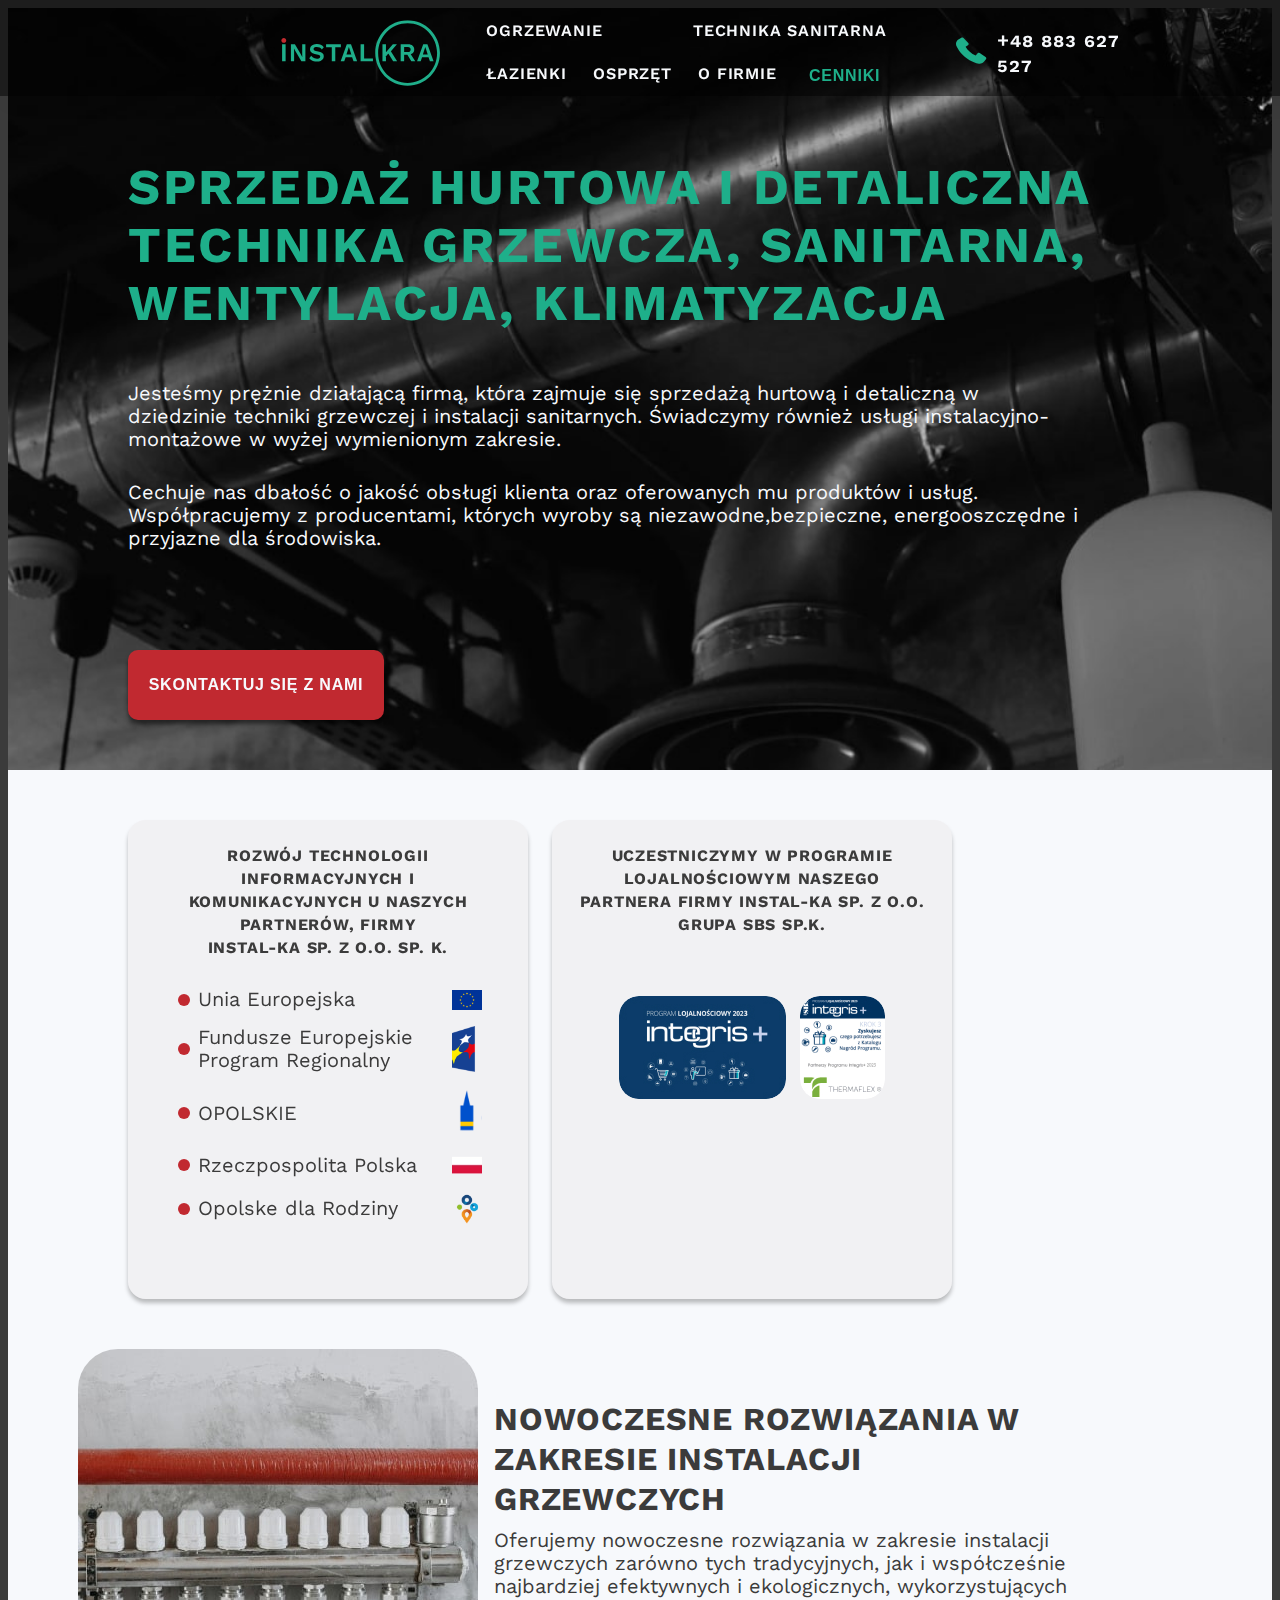
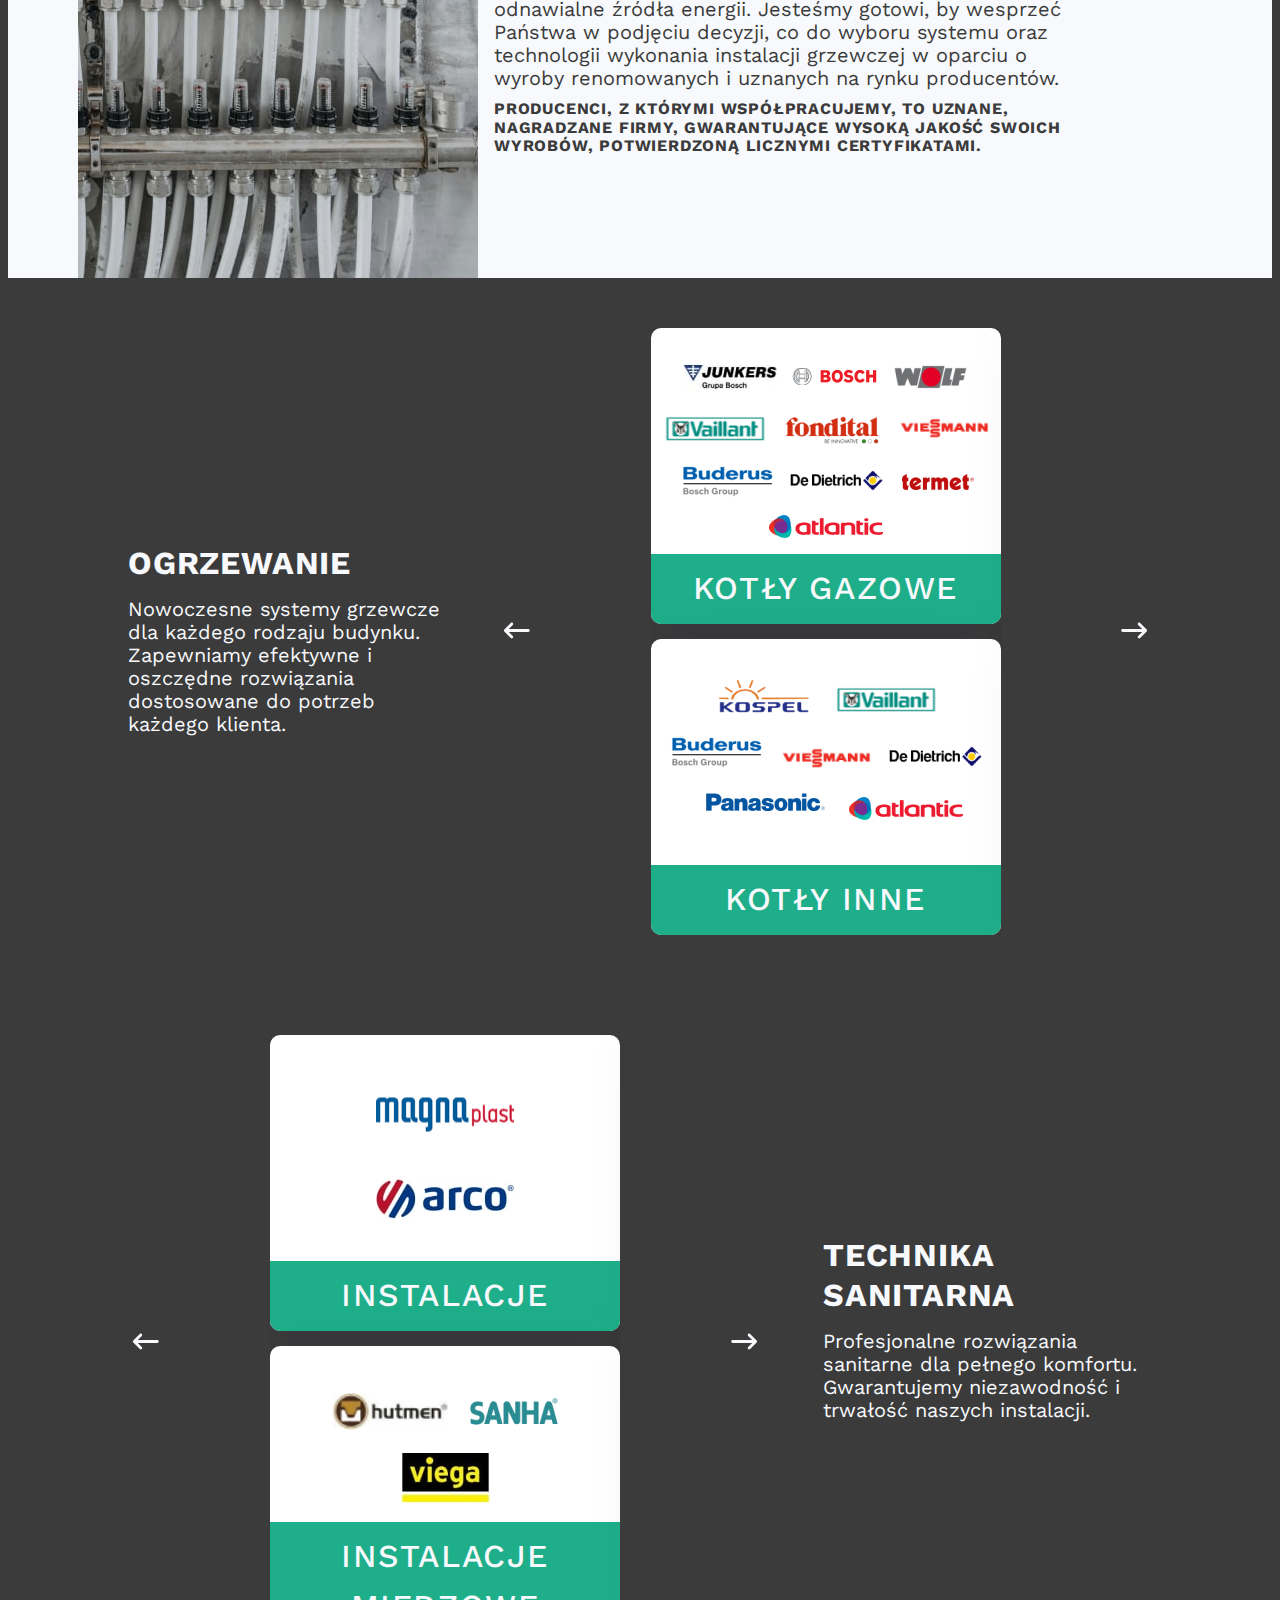
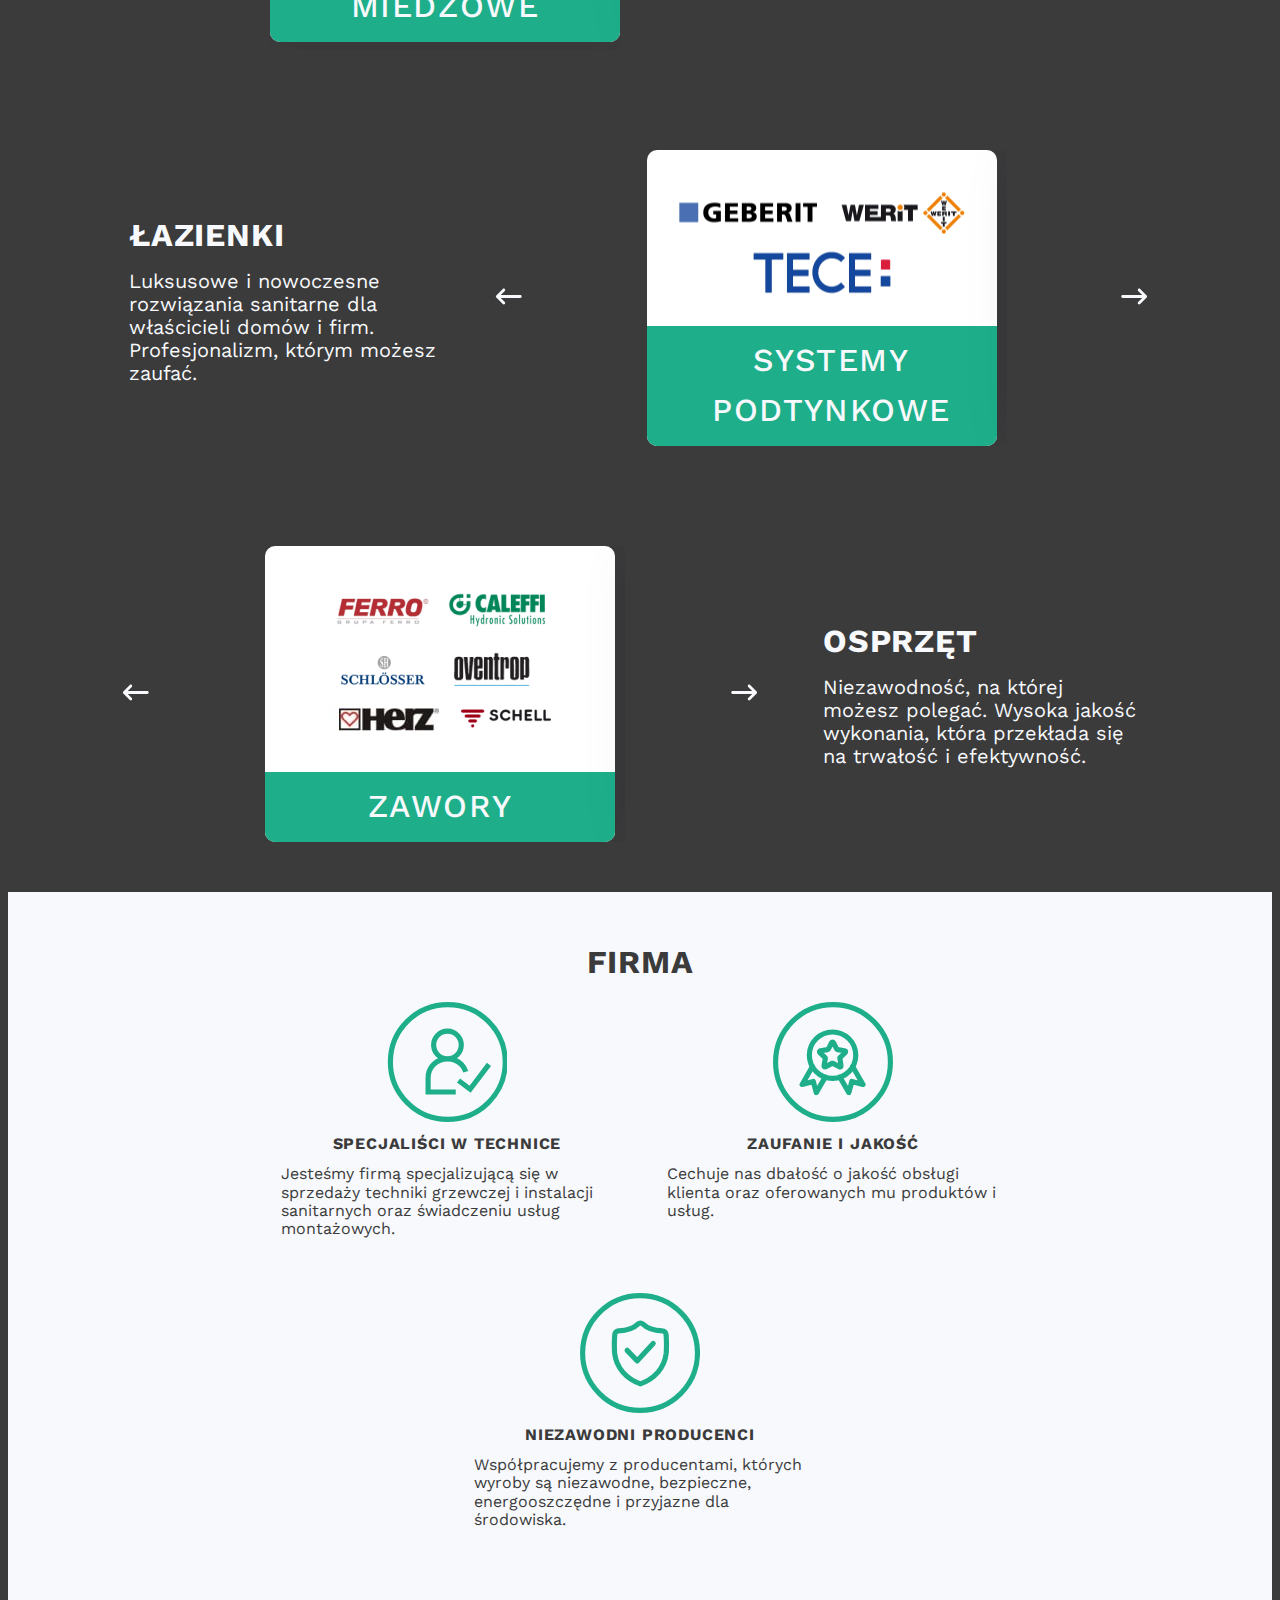
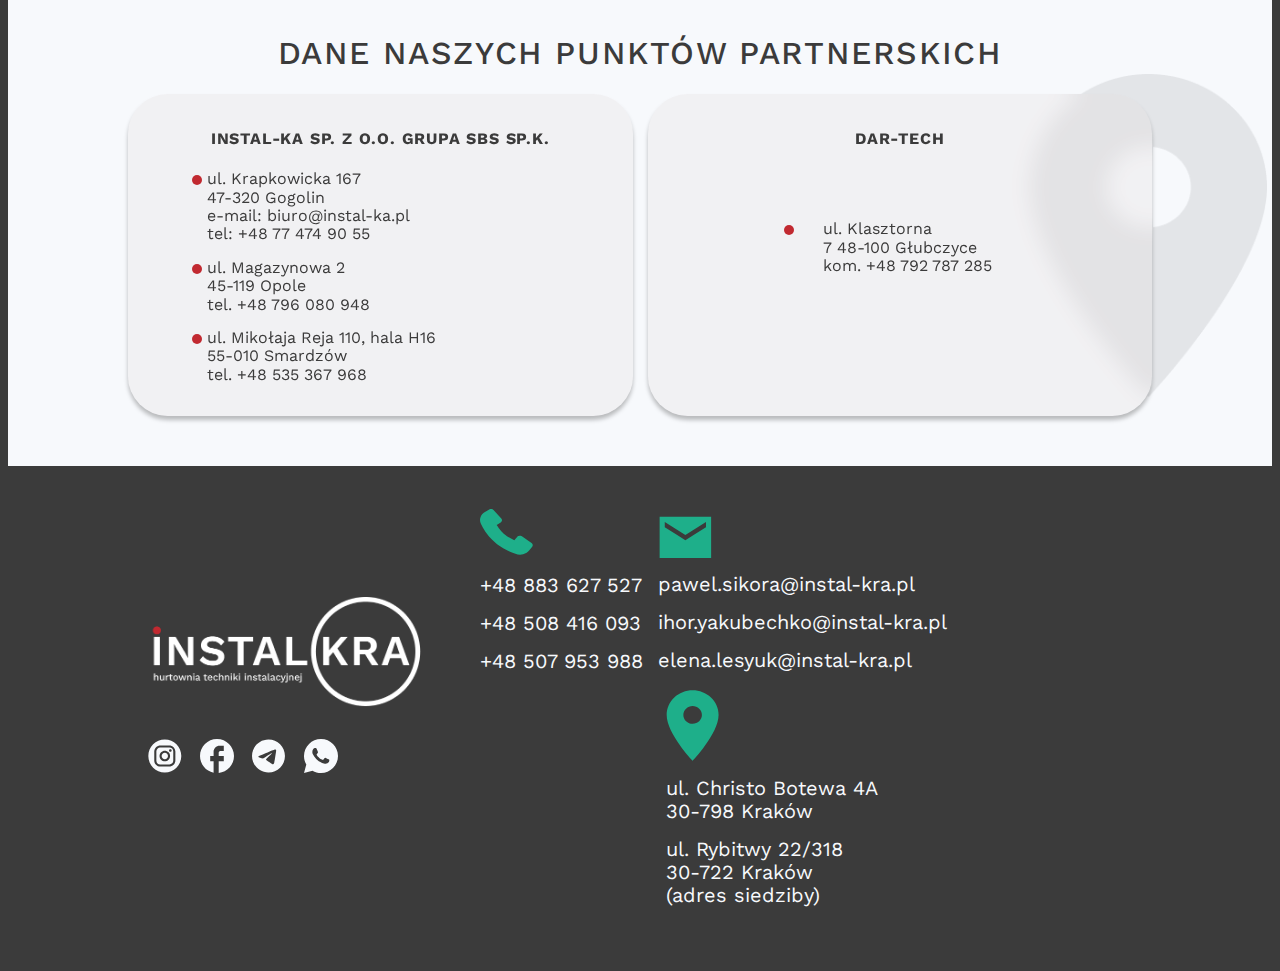
<file: index.html>
<!DOCTYPE html>
<html lang="pl">
<head>
    <meta charset="UTF-8">
    <meta name="viewport" content="width=device-width, initial-scale=1.0">
    <title>instal-kra</title>
    <link rel="stylesheet" href="https://cdnjs.cloudflare.com/ajax/libs/modern-normalize/2.0.0/modern-normalize.min.css"
    integrity="sha512-4xo8blKMVCiXpTaLzQSLSw3KFOVPWhm/TRtuPVc4WG6kUgjH6J03IBuG7JZPkcWMxJ5huwaBpOpnwYElP/m6wg=="
    crossorigin="anonymous" referrerpolicy="no-referrer" />
    <link rel="stylesheet" href="./css/styles.css">
    <link rel="stylesheet" href="./script.js">
    <link rel="preconnect" href="https://fonts.googleapis.com">
    <link rel="preconnect" href="https://fonts.gstatic.com" crossorigin>
    <link href="https://fonts.googleapis.com/css2?family=Work+Sans:wght@100..900&display=swap" rel="stylesheet">
    <link rel="stylesheet" href="https://unpkg.com/swiper/swiper-bundle.min.css">
    <link rel="icon" href="image/favicon-16x16.png" sizes="16x16" type="image/png">
    <link rel="icon" href="image/favicon-32x32.png" sizes="32x32" type="image/png">
    <link rel="icon" href="image/favicon.ico" type="image/x-icon">
    <link rel="apple-touch-icon" href="apple-touch-icon.png">
    <link rel="manifest" href="image/site.webmanifest">
    <meta name="theme-color" content="#ffffff">
    <meta name="apple-mobile-web-app-status-bar-style" content="white">
</head>
<body>
    <script src="script.js"></script>
    <!-- HEADER -->
    <header>
        <div class="header-container">
            <nav class="nav">
                <a href="#hero" class="header-logo">
                    <svg class="header-logo-icon"
                    width="205.65"
                    height="85.01">
                    <use href="./image/icons.svg#icon-logo">
                    </use>
                    </svg>
                </a>
                <ul class="menu">
                    <li class="menu-item">
                        <a href="#heating" class="menu-link">
                            Ogrzewanie
                        </a>
                    </li>
                    <li class="menu-item">
                        <a href="#plumbing" class="menu-link">
                            Technika sanitarna
                        </a>
                    </li>
                    <li class="menu-item">
                        <a href="#bathroom" class="menu-link">
                            Łazienki
                        </a>
                    </li>
                    <li class="menu-item">
                        <a href="#equipment" class="menu-link">
                            Osprzęt
                        </a>
                    </li>
                    <li class="menu-item">
                        <a href="#company" class="menu-link menu-link-company">
                            o Firmie
                        </a>
                    </li>
                    <li>
                        <button class="menu-link-price" id="priceButton">
                            CENNIKI
                        </button>
                    </li>
                </ul>
                <!-- BURGER MENU -->
                <div class="menu-mobile" id="burgerMenu">
                    <div></div>
                    <div></div>
                    <div></div>
                </div>
                <div class="burger-menu" id="mobileMenu">
                    <ul class="burger-menu-list">
                        <li class="burger-menu-item"><a href="#heating" class="burger-menu-link">Ogrzewanie</a></li>
                        <li class="burger-menu-item"><a href="#plumbing" class="burger-menu-link">Technika sanitarna</a></li>
                        <li class="burger-menu-item"><a href="#bathroom" class="burger-menu-link">Łazienki</a></li>
                        <li class="burger-menu-item"><a href="#equipment" class="burger-menu-link">Osprzęt</a></li>
                        <li class="burger-menu-item"><a href="#company" class="burger-menu-link">o Firmie</a></li>
                        <li class="burger-menu-item"><a href="#price" id="mobilePriceButton" class="burger-menu-link">cennik</a></li>
                    </ul>
                    <a href="tel:+48883627527" class="burger-address-link">
                        +48 883 627 527
                    </a>

                </div>
                <!-- PRICE -->
                <div class="menu-price-contaianer" id="popup">
                    <a href="#" class="menu-link-container-price" id="producers">CENNIKI PRODUCENTÓW</a>
                    <a href="#" class="menu-link-container-price" id="listsPriceButton">Cenniki do pobrania</a>
                </div>
                <!-- PRICE LISTS -->
                <div class="lists-price-contaianer"  id="listsPopup">
                    <a href="#" class="menu-link-container-price">CENNIKI PRODUCENTÓW</a>
                    <ul class="list-lists-price">
                        <li class="item-lists-price"><a href="https://agaflex.pl/do-pobrania/" target="_blank" class="lists-price-link">AGAflex</a></li>
                        <li class="item-lists-price"><a href="https://salus.afriso.pl/" target="_blank" class="lists-price-link">Afriso</a></li>
                        <li class="item-lists-price"><a href="https://wodtech.pl/manufacturer/aquaform" target="_blank" class="lists-price-link">Aquaform</a></li>
                        <li class="item-lists-price"><a href="https://d7rh5s3nxmpy4.cloudfront.net/CMP2974/files/DCT-00007_Tarifas_Polonia_Cennik_ARCO_2024.pdf" target="_blank" class="lists-price-link">Arco</a></li>
                        <li class="item-lists-price"><a href="https://groupe-atlantic.pl/pobierz/" target="_blank" class="lists-price-link">Atlantic</a></li>
                        <li class="item-lists-price"><a href="https://www.biawar.com.pl/materialy-do-pobrania/" target="_blank" class="lists-price-link">Biawar</a></li>
                        <li class="item-lists-price"><a href="https://www.buderus.com/pl/pl/wsparcie/cennik/" target="_blank" class="lists-price-link">Buderus</a></li>
                        <li class="item-lists-price"><a href="https://www.caleffi.com/" target="_blank" class="lists-price-link">Caleffi</a></li>
                        <li class="item-lists-price"><a href="https://sklep-cedor.pl/" target="_blank" class="lists-price-link">Ced'or</a></li>
                        <li class="item-lists-price"><a href="https://dedietrich.pl/cenniki/" target="_blank" class="lists-price-link">De Dietrich</a></li>
                        <li class="item-lists-price"><a href="https://deante.pl/pc21/_MARKETING/CENNIK/Bazowe_ceny_hurtowe_DEANTE.pdf" target="_blank" class="lists-price-link">Deante</a></li>
                        <li class="item-lists-price"><a href="https://www.defro.pl/katalogi-i-cenniki/" target="_blank" class="lists-price-link">Defro</a></li>
                        <li class="item-lists-price"><a href="https://www.delfin-polska.pl/?ed=download&guid=whxfvd-phcmno-zxbtpg-jfwcad-teodwx--equftv-ftempi-rwmnlf-potybh-awsgqm" target="_blank" class="lists-price-link">Delfin</a></li>
                        <li class="item-lists-price"><a href="https://www.ekon.com.pl/pliki-do-pobrania" target="_blank" class="lists-price-link">Ekon</a></li>
                        <li class="item-lists-price"><a href="https://www.elektromet.com.pl/" target="_blank" class="lists-price-link">Elektromet</a></li>
                        <li class="item-lists-price"><a href="https://elitameble.pl/do_pobrania/3/katalog/" target="_blank" class="lists-price-link">Elita</a></li>
                        <li class="item-lists-price"><a href="https://cennik.enix.pl/ENIX_cennik.pdf" target="_blank" class="lists-price-link">Enix</a></li>
                        <li class="item-lists-price"><a href="https://euroster.pl/cennik.pdf" target="_blank" class="lists-price-link">Euroster</a></li>
                        <li class="item-lists-price"><a href="https://ferro.pl/dokumentacja/ulotki-i-katalogi/" target="_blank" class="lists-price-link">Ferro</a></li>
                        <li class="item-lists-price"><a href="https://www.fondital.com/pl/PL/" target="_blank" class="lists-price-link">Fondital</a></li>
                        <li class="item-lists-price"><a href="https://www.franke.com/pl/pl/home-solutions/produkty/zlewozmywaki-kuchenne.html" target="_blank" class="lists-price-link">Franke</a></li>
                        <li class="item-lists-price"><a href="https://www.geberit.pl/wsparcie-i-serwis/centrum-pobierania/?filter=filter2%3ACennik&page=1" target="_blank" class="lists-price-link">Geberit</a></li>
                        <li class="item-lists-price"><a href="https://gorgiel.pl/sites/default/files/pliki/cennik_grzejniki_2024-11_www.pdf" target="_blank" class="lists-price-link">Gorgiel</a></li>
                        <li class="item-lists-price"><a href="https://product-selection.grundfos.com/pl/price-list" target="_blank" class="lists-price-link">Grundfos</a></li>
                        <li class="item-lists-price"><a href="https://www.hansgrohe.pl/serwis/broszury-i-prospekty" target="_blank" class="lists-price-link">Hansgrohe</a></li>
                        <li class="item-lists-price"><a href="https://heatpex.pl/do-pobrania/" target="_blank" class="lists-price-link">Heatpex</a></li>
                        <li class="item-lists-price"><a href="https://heiztechnik.pl/do-pobrania-pl/cenniki/" target="_blank" class="lists-price-link">Heiztechnik</a></li>
                        <li class="item-lists-price"><a href="https://herz.com.pl/wp-content/uploads/2024/10/HERZ_katalog-produktow-2024.pdf" target="_blank" class="lists-price-link">Herz</a></li>
                        <li class="item-lists-price"><a href="https://niezawodny.pl/baza-wiedzy/do-pobrania" target="_blank" class="lists-price-link">Instal-Projekt</a></li>
                        <li class="item-lists-price"><a href="https://www.bosch-homecomfort.com/pl/pl/budynki-mieszkalne/wsparcie/cennik/" target="_blank" class="lists-price-link">Junkers</a></li>
                        <li class="item-lists-price"><a href="https://www.kermi.com/pl/pl/ogrzewanie-pomieszczen/do-pobrania/dokumenty-i-zdjecia/wszystkie-materialy-do-pobrania?selection=type_pricelist" target="_blank" class="lists-price-link">Kermi</a></li>
                        <li class="item-lists-price"><a href="https://kisan.pl/do-pobrania/cenniki/" target="_blank" class="lists-price-link">Kisan</a></li>
                        <li class="item-lists-price"><a href="https://www.klimosz.pl/cenniki/cennik_klimosz_pl__01_01_2024.pdf" target="_blank" class="lists-price-link">Klimosz</a></li>
                        <li class="item-lists-price"><a href="https://www.kludi.com/pl/o-produkcie/prospekty-cenniki-filmy/prospekty/" target="_blank" class="lists-price-link">Kludi</a></li>
                        <li class="item-lists-price"><a href="https://kospel.pl/info/katalog-z-cennikiem.html" target="_blank" class="lists-price-link">Kospel</a></li>
                        <li class="item-lists-price"><a href="https://www.kolo.com.pl/_assets/local-media/katalogi/2024-pl-kolo.pdf" target="_blank" class="lists-price-link">Koło</a></li>
                        <li class="item-lists-price"><a href="https://www.lfp.com.pl/info/cennik" target="_blank" class="lists-price-link">LFP</a></li>
                        <li class="item-lists-price"><a href="https://www.logo-tools.pl/pliki-do-pobrania" target="_blank" class="lists-price-link">Logo Tools</a></li>
                        <li class="item-lists-price"><a href="https://luxor2.pl/userdata/public/assets/PDF%20standardowy%202024%20%E2%80%93%20LUXOR.pdf" target="_blank" class="lists-price-link">Luxor Koronowo</a></li>
                        <li class="item-lists-price"><a href="https://mkzary.pl/do-pobrania/" target="_blank" class="lists-price-link">MK</a></li>
                        <li class="item-lists-price"><a href="https://magnaplast.pl/materialy#cenniki" target="_blank" class="lists-price-link">MagnaPlast</a></li>
                        <li class="item-lists-price"><a href="https://mcalpineplumbing.com/downloads/" target="_blank" class="lists-price-link">McAlpine</a></li>
                        <li class="item-lists-price"><a href="https://meibes.by/o-kompanii/meibes/" target="_blank" class="lists-price-link">Meibes</a></li>
                        <li class="item-lists-price"><a href="http://www.ogniwobiecz.pl/" target="_blank" class="lists-price-link">Ogniwo</a></li>
                        <li class="item-lists-price"><a href="https://online.fliphtml5.com/tcaly/iunj/#p=1" target="_blank" class="lists-price-link">Omnigena</a></li>
                        <li class="item-lists-price"><a href="https://www.oventrop.com/pl-PL/oferta/katalogprodukt%c3%b3w" target="_blank" class="lists-price-link">Oventrop</a></li>
                        <li class="item-lists-price"><a href="https://www.aircon.panasonic.eu/PL_pl/downloads/catalogues-and-leaflets/" target="_blank" class="lists-price-link">Panasonic</a></li>
                        <li class="item-lists-price"><a href="https://www.jung-pumpen.de/pl/download?tx_jpdownloads_pi1%5Baction%5D=list&tx_jpdownloads_pi1%5Bcontroller%5D=Download&tx_jpdownloads_pi1%5BdownloadCategory%5D=7&cHash=c790ce1bfc7a08716ff9c869978839b2" target="_blank" class="lists-price-link">Pentair</a></li>
                        <li class="item-lists-price"><a href="https://heyzine.com/flip-book/25f1747928.html?utm_source=www&utm_medium=katalog2024-2025&utm_campaign=katalog+online#page/27" target="_blank" class="lists-price-link">Radaway</a></li>
                        <li class="item-lists-price"><a href="https://www.roca.pl/produkty/katalogi-pobrania" target="_blank" class="lists-price-link">Roca</a></li>
                        <li class="item-lists-price"><a href="https://www.roth-polska.com/" target="_blank" class="lists-price-link">Roth</a></li>
                        <li class="item-lists-price"><a href="https://rothenberger.com/pl-pl/pliki-do-pobrania/katalogi-i-broszury" target="_blank" class="lists-price-link">Rothenberger</a></li>
                        <li class="item-lists-price"><a href="https://www.sas.busko.pl/pl/do-pobrania/category/7-katalogi-i-cenniki" target="_blank" class="lists-price-link">SAS</a></li>
                        <li class="item-lists-price"><a href="https://www.sfasaniflo.com/img/cms/USA/PDFs/JAW2024_US_WEB_SINGLE.pdf" target="_blank" class="lists-price-link">SFA</a></li>
                        <li class="item-lists-price"><a href="https://salus.afriso.pl/" target="_blank" class="lists-price-link">Salus Controls</a></li>
                        <li class="item-lists-price"><a href="https://www.ronalbathrooms.com/pl_PL/pobierz#group_pricelist" target="_blank" class="lists-price-link">SanSwiss</a></li>
                        <li class="item-lists-price"><a href="https://www.sanha.com/pl/Planowanie-Montaz/Downloads/Cennik-broszury-i-foldery/" target="_blank" class="lists-price-link">Sanha</a></li>
                        <li class="item-lists-price"><a href="https://sanplast.pl/do-pobrania" target="_blank" class="lists-price-link">Sanplast</a></li>
                        <li class="item-lists-price"><a href="https://www.schell.eu/pl-pl/serwis/pobierz/broszury-temp-2023/" target="_blank" class="lists-price-link">Schell</a></li>
                        <li class="item-lists-price"><a href="https://schlosser.com.pl/cenniki-pliki-do-pobrania/" target="_blank" class="lists-price-link">Schlosser</a></li>
                        <li class="item-lists-price"><a href="https://www.sigmali.pl/wp-content/uploads/2024/10/Sigma-Li-cennik-katalogowy-Update-10.10.24.pdf" target="_blank" class="lists-price-link">Sigma-Li</a></li>
                        <li class="item-lists-price"><a href="https://stalmark-assets.fra1.digitaloceanspaces.com/Cennik_2024_14_10_2024_7f8c39927c.pdf" target="_blank" class="lists-price-link">Stalmark</a></li>
                        <li class="item-lists-price"><a href="https://www.stiebel-eltron.pl/pl/serwis/pliki-do-pobrania.html" target="_blank" class="lists-price-link">Stiebel Eltron</a></li>
                        <li class="item-lists-price"><a href="https://www.tece.com/pl/do-pobrania-tece/do-pobrania/cenniki" target="_blank" class="lists-price-link">TECE</a></li>
                        <li class="item-lists-price"><a href="https://wilo.com/pl/pl/Narz%C4%99dzia/Cenniki-i-dokumentacja-techniczna/Cennik-online/" target="_blank" class="lists-price-link">Tech</a></li>
                        <li class="item-lists-price"><a href="https://www.teklakotly.pl/media/transfer/doc/cennik_06_2024_a5_min.pdf" target="_blank" class="lists-price-link">Tekla</a></li>
                        <li class="item-lists-price"><a href="https://www.termet.com.pl/" target="_blank" class="lists-price-link">Termet</a></li>
                        <li class="item-lists-price"><a href="https://thermaflex.com/downloads-pl/?lang=pl" target="_blank" class="lists-price-link">Thermaflex</a></li>
                        <li class="item-lists-price"><a href="https://www.tweetop.pl/do-pobrania/" target="_blank" class="lists-price-link">Tweetop</a></li>
                        <li class="item-lists-price"><a href="https://www.uponor.com/pl-pl/instalacje/katalog" target="_blank" class="lists-price-link">Uponor</a></li>
                        <li class="item-lists-price"><a href="https://www.vaillant.pl/" target="_blank" class="lists-price-link">Vaillant</a></li>
                        <li class="item-lists-price"><a href="https://www.viega.pl/pl/produkty/catalog_start.html" target="_blank" class="lists-price-link">Viega</a></li>
                        <li class="item-lists-price"><a href="https://www.viessmann.pl/pl/cennik.html" target="_blank" class="lists-price-link">Viessmann</a></li>
                        <li class="item-lists-price"><a href="https://www.werit.eu/pl/serwis/centrum-pobierania/" target="_blank" class="lists-price-link">Werit</a></li>
                        <li class="item-lists-price"><a href="https://wilo.com/pl/pl/Narz%C4%99dzia/Cenniki-i-dokumentacja-techniczna/Cennik-online/" target="_blank" class="lists-price-link">Wilo</a></li>
                        <li class="item-lists-price"><a href="https://www.wolf.eu/pl-pl/dla-profesjonalistow/pobierz/technika-grzewcza#toc2" target="_blank" class="lists-price-link">Wolf</a></li>
                    </ul>
                </div>
                <!-- PRICE LISTS -->
                <div class="lists-price-contaianer-do"  id="listsPricePopup">
                    <a href="#" class="menu-link-container-price">Cenniki do pobrania</a>
                    <ul class="list-lists-price">
                        <li class="item-lists-price"><a href="" target="_blank" class="lists-price-link">AGAflex</a></li>
                        <li class="item-lists-price"><a href="" target="_blank" class="lists-price-link">Afriso</a></li>
                        <li class="item-lists-price"><a href="" target="_blank" class="lists-price-link">Aquaform</a></li>
                        <li class="item-lists-price"><a href="" target="_blank" class="lists-price-link">Arco</a></li>
                        <li class="item-lists-price"><a href="https://drive.google.com/file/d/1l_zyZn5T9ljNaV_fn_1kySWqCXfnwB9H/view?usp=sharing" target="_blank" class="lists-price-link">Atlantic</a></li>
                        <li class="item-lists-price"><a href="https://docs.google.com/spreadsheets/d/1VPIHrKPODyoKweH_US2zidbqIdrewcH7/edit?usp=sharing&ouid=100959591386977700064&rtpof=true&sd=true" target="_blank" class="lists-price-link">Biawar</a></li>
                        <li class="item-lists-price"><a href="" target="_blank" class="lists-price-link">Caleffi</a></li>
                        <li class="item-lists-price"><a href="" target="_blank" class="lists-price-link">Ced'or</a></li>
                        <li class="item-lists-price"><a href="" target="_blank" class="lists-price-link">De Dietrich</a></li>
                        <li class="item-lists-price"><a href="" target="_blank" class="lists-price-link">Buderus</a></li>
                        <li class="item-lists-price"><a href="" target="_blank" class="lists-price-link">Deante</a></li>
                        <li class="item-lists-price"><a href="" target="_blank" class="lists-price-link">Defro</a></li>
                        <li class="item-lists-price"><a href="" target="_blank" class="lists-price-link">Delfin</a></li>
                        <li class="item-lists-price"><a href="" target="_blank" class="lists-price-link">Ekon</a></li>
                        <li class="item-lists-price"><a href="" target="_blank" class="lists-price-link">Elektromet</a></li>
                        <li class="item-lists-price"><a href="https://drive.google.com/file/d/1nYnfafvDNzUcmLoNwCCxCD9cwSAHZCc5/view?usp=sharing" target="_blank" class="lists-price-link">Elita</a></li>
                        <li class="item-lists-price"><a href="" target="_blank" class="lists-price-link">Enix</a></li>
                        <li class="item-lists-price"><a href="" target="_blank" class="lists-price-link">Euroster</a></li>
                        <li class="item-lists-price"><a href="" target="_blank" class="lists-price-link">Ferro</a></li>
                        <li class="item-lists-price"><a href="" target="_blank" class="lists-price-link">Fondital</a></li>
                        <li class="item-lists-price"><a href="" target="_blank" class="lists-price-link">Franke</a></li>
                        <li class="item-lists-price"><a href="" target="_blank" class="lists-price-link">Geberit</a></li>
                        <li class="item-lists-price"><a href="https://drive.google.com/file/d/1nYnfafvDNzUcmLoNwCCxCD9cwSAHZCc5/view?usp=sharing" target="_blank" class="lists-price-link">Gorgiel</a></li>
                        <li class="item-lists-price"><a href="" target="_blank" class="lists-price-link">Grundfos</a></li>
                        <li class="item-lists-price"><a href="" target="_blank" class="lists-price-link">Hansgrohe</a></li>
                        <li class="item-lists-price"><a href="" target="_blank" class="lists-price-link">Heatpex</a></li>
                        <li class="item-lists-price"><a href="" target="_blank" class="lists-price-link">Heiztechnik</a></li>
                        <li class="item-lists-price"><a href="" target="_blank" class="lists-price-link">Herz</a></li>
                        <li class="item-lists-price"><a href="" target="_blank" class="lists-price-link">Instal-Projekt</a></li>
                        <li class="item-lists-price"><a href="" target="_blank" class="lists-price-link">Junkers</a></li>
                        <li class="item-lists-price"><a href="https://drive.google.com/file/d/1LVX0vQBJ8X89GRMKPmnjRTYrLDaHjZVP/view?usp=sharing" target="_blank" class="lists-price-link">Kermi</a></li>
                        <li class="item-lists-price"><a href="" target="_blank" class="lists-price-link">Kisan</a></li>
                        <li class="item-lists-price"><a href="" target="_blank" class="lists-price-link">Klimosz</a></li>
                        <li class="item-lists-price"><a href="" target="_blank" class="lists-price-link">Kludi</a></li>
                        <li class="item-lists-price"><a href="https://drive.google.com/file/d/16gEym1mdnnEJfRDjKK7kGkkeXniXtU7e/view?usp=sharing" target="_blank" class="lists-price-link">Kospel</a></li>
                        <li class="item-lists-price"><a href="" target="_blank" class="lists-price-link">Koło</a></li>
                        <li class="item-lists-price"><a href="" target="_blank" class="lists-price-link">LFP</a></li>
                        <li class="item-lists-price"><a href="" target="_blank" class="lists-price-link">Logo Tools</a></li>
                        <li class="item-lists-price"><a href="" target="_blank" class="lists-price-link">Luxor Koronowo</a></li>
                        <li class="item-lists-price"><a href="" target="_blank" class="lists-price-link">MK</a></li>
                        <li class="item-lists-price"><a href="https://drive.google.com/file/d/1d23r4YQMt7vjNmW_EACcpZFhZJHFSwEM/view?usp=sharing" target="_blank" class="lists-price-link">MagnaPlast</a></li>
                        <li class="item-lists-price"><a href="" target="_blank" class="lists-price-link">McAlpine</a></li>
                        <li class="item-lists-price"><a href="" target="_blank" class="lists-price-link">Meibes</a></li>
                        <li class="item-lists-price"><a href="" target="_blank" class="lists-price-link">Ogniwo</a></li>
                        <li class="item-lists-price"><a href="" target="_blank" class="lists-price-link">Omnigena</a></li>
                        <li class="item-lists-price"><a href="" target="_blank" class="lists-price-link">Oventrop</a></li>
                        <li class="item-lists-price"><a href="https://drive.google.com/file/d/1d23r4YQMt7vjNmW_EACcpZFhZJHFSwEM/view?usp=sharing" target="_blank" class="lists-price-link">Panasonic</a></li>
                        <li class="item-lists-price"><a href="" target="_blank" class="lists-price-link">Pentair</a></li>
                        <li class="item-lists-price"><a href="" target="_blank" class="lists-price-link">Radaway</a></li>
                        <li class="item-lists-price"><a href="" target="_blank" class="lists-price-link">Roca</a></li>
                        <li class="item-lists-price"><a href="" target="_blank" class="lists-price-link">Roth</a></li>
                        <li class="item-lists-price"><a href="" target="_blank" class="lists-price-link">Rothenberger</a></li>
                        <li class="item-lists-price"><a href="" target="_blank" class="lists-price-link">SAS</a></li>
                        <li class="item-lists-price"><a href="" target="_blank" class="lists-price-link">SFA</a></li>
                        <li class="item-lists-price"><a href="https://drive.google.com/file/d/1PSeZBHFT9ctWAkgUGfPKlF7cVSfFe7MF/view?usp=sharing" target="_blank" class="lists-price-link">Salus Controls</a></li>
                        <li class="item-lists-price"><a href="" target="_blank" class="lists-price-link">SanSwiss</a></li>
                        <li class="item-lists-price"><a href="" target="_blank" class="lists-price-link">Sanha</a></li>
                        <li class="item-lists-price"><a href="" target="_blank" class="lists-price-link">Sanplast</a></li>
                        <li class="item-lists-price"><a href="" target="_blank" class="lists-price-link">Schell</a></li>
                        <li class="item-lists-price"><a href="" target="_blank" class="lists-price-link">Schlosser</a></li>
                        <li class="item-lists-price"><a href="" target="_blank" class="lists-price-link">Sigma-Li</a></li>
                        <li class="item-lists-price"><a href="https://drive.google.com/file/d/1km34Hnsly95GI6E7empjY5DkpCzrBIhL/view?usp=sharing" target="_blank" class="lists-price-link">Stalmark</a></li>
                        <li class="item-lists-price"><a href="" target="_blank" class="lists-price-link">Stiebel Eltron</a></li>
                        <li class="item-lists-price"><a href="" target="_blank" class="lists-price-link">TECE</a></li>
                        <li class="item-lists-price"><a href="" target="_blank" class="lists-price-link">Tech</a></li>
                        <li class="item-lists-price"><a href="" target="_blank" class="lists-price-link">Tekla</a></li>
                        <li class="item-lists-price"><a href="" target="_blank" class="lists-price-link">Termet</a></li>
                        <li class="item-lists-price"><a href="" target="_blank" class="lists-price-link">Thermaflex</a></li>
                        <li class="item-lists-price"><a href="https://drive.google.com/file/d/1km34Hnsly95GI6E7empjY5DkpCzrBIhL/view?usp=sharing" target="_blank" class="lists-price-link">Tweetop</a></li>
                        <li class="item-lists-price"><a href="" target="_blank" class="lists-price-link">Uponor</a></li>
                        <li class="item-lists-price"><a href="" target="_blank" class="lists-price-link">Vaillant</a></li>
                        <li class="item-lists-price"><a href="" target="_blank" class="lists-price-link">Viega</a></li>
                        <li class="item-lists-price"><a href="https://drive.google.com/file/d/1KZVEkcgXCxCxZHC1yMPDsAmrYOLpjb1S/view?usp=sharing" target="_blank" class="lists-price-link">Viessmann</a></li>
                        <li class="item-lists-price"><a href="" target="_blank" class="lists-price-link">Werit</a></li>
                        <li class="item-lists-price"><a href="" target="_blank" class="lists-price-link">Wilo</a></li>
                        <li class="item-lists-price"><a href="https://drive.google.com/file/d/150999molVdy2MXUYfFO86SpJDTVOEhEI/view?usp=sharing" target="_blank" class="lists-price-link">Wolf</a></li>
                    </ul>
                </div>
                
            </nav>
            <address class="header-address">
                <div class="header-container-address">
                    <ul class="header-addess-list">
                        <li class="header-addess-item">
                            <a href="tel:+48883627527" class="header-addess-link" target="_blank">
                                <svg class="header-addess-icon" 
                                width="31"
                                height="31">
                                    <use href="./image/icons.svg#icon-phone" >
                                    </use>
                                </svg>
                            </a>
                        </li>
                    </ul>
                    <a href="tel:+48883627527" class="address-link">
                            +48 883 627 527
                    </a>
                </div>
            </address>
        </div>
    </header>
    <main>
        <!-- HERO -->
        <section class="section hero hero-decor" id="hero">
            <div class="container hero-container">
                <h1 class="hero-title">
                    sprzedaż hurtowa i detaliczna technika grzewcza, sanitarna, wentylacja, klimatyzacja
                </h1>
                <ul class="hero-list">
                    <li class="hero-item">
                        <p class="hero-text">
                            Jesteśmy prężnie działającą firmą, która zajmuje się sprzedażą hurtową i detaliczną w dziedzinie techniki grzewczej i instalacji sanitarnych. Świadczymy również usługi instalacyjno-montażowe w wyżej wymienionym zakresie.
                        </p>
                    </li>
                    <li class="hero-item">
                        <p class="hero-text">
                            Cechuje nas dbałość o jakość obsługi klienta oraz oferowanych mu produktów i usług. Współpracujemy z producentami, których wyroby są niezawodne,bezpieczne, energooszczędne i przyjazne dla środowiska.
                        </p>
                    </li>
                </ul>
                <div class="hero-container-button">
                    <a href="#footer" class="hero-button-link">
                        <button id="scrollToFooter" class="hero-button hero-button-decor">
                            Skontaktuj się z nami
                        </button>
                    </a>
                </div>
            </div>
        </section>
        <!-- PARTNER -->
        <section class="partner section">
            <div class="partner-container-color container">
                <div class="partner-container">
                    <h3 class="partner-title partners">
                        Rozwój technologii informacyjnych i komunikacyjnych u naszych partnerów, firmy<br> INSTAL-KA SP. Z O.O. SP. K.
                    </h3>
                    <ul class="partner-list">
                        <li class="partner-item">
                            <p class="partner-text">
                                Unia Europejska
                            </p>
                            <img src="./image/europa.png" alt="europa" width="48"
                            height="auto"
                            class="partner-icon">
                        </li>
                        <li class="partner-item">
                            <p class="partner-text">
                                Fundusze Europejskie Program Regionalny
                            </p>
                            <img src="./image/regional_program.png" alt="Program Regionalny"
                            width="35"
                            height="auto"
                            class="partner-icon">
                        </li>
                        <li class="partner-item">
                            <p class="partner-text">
                                OPOLSKIE
                            </p>
                            <img src="./image/opolskie.png" alt="opolskie"
                            width="30"
                            height="auto"
                            class="partner-icon">
                        </li>
                        <li class="partner-item">
                            <p class="partner-text">
                                Rzeczpospolita Polska
                            </p>
                            <img src="./image/poland.jpg" alt="poland"
                            width="48"
                            height="auto"
                            class="partner-icon">
                        </li>
                        <li class="partner-item">
                            <p class="partner-text">
                                Opolske dla Rodziny
                            </p>
                            <img src="./image/opolskie_for_family.png" alt="opolskie for family"
                            width="28"
                            height="auto"
                            class="partner-icon">
                        </li>
                    </ul>
                </div>
                <div class="partner-container">
                    <h3 class="partner-title loyality-program">
                        uczestniczymy w programie 
                        lojalnościowym naszego partnera 
                        firmy INSTAL-KA Sp. z o.o. GRUPA SBS Sp.k.
                    </h3>
                    <ul class="partner-list-img">
                        <li class="partner-item-img">
                            <picture>
                                <source
                                media="(max-width: 767px)"
                                srcset="./image/integris1-390-1x.jpg 1x, ./image/integris1-390-2x.jpg 2x"
                                >
                                <source 
                                media="(min-width: 768px) and (max-width: 1023px)" 
                                srcset="./image/integris1-768-1x.jpg 1x, ./image/integris1-768-2x.jpg 2x">
                                <source 
                                media="(min-width: 1024px) and (max-width: 1439px)" 
                                srcset="./image/integris1-1024-1x.jpg 1x, ./image/integris1-1024-2x.jpg 2x"> 
                                <source 
                                media="(min-width: 1440px) and (max-width: 1919px)" 
                                srcset="./image/integris1-1440-1x.jpg 1x, ./image/integris1-1440-2x.jpg 2x"> 
                                <source 
                                media="(min-width: 1920px)" 
                                srcset="./image/integris1-1920-1x.jpg 1x, ./image/integris1-1920-2x.jpg 2x">  
                                <img src="./image/integris1-1920-1x.jpg" alt="lojalty program" class="partner-img" width="263" height="auto">
                              </picture>
                        </li>
                        <li class="partner-item-img">
                            <picture>
                                <source
                                media="(max-width: 767px)"
                                srcset="./image/integris-2024-390-1x.jpg 1x, ./image/integris-2024-390-2x.jpg 2x"
                                >
                                <source 
                                media="(min-width: 768px) and (max-width: 1023px)" 
                                srcset="./image/integris-2024-768-1x.jpg 1x, ./image/integris-2024-768-2x.jpg 2x">
                                <source 
                                media="(min-width: 1024px) and (max-width: 1439px)" 
                                srcset="./image/integris-2024-1024-1x.jpg 1x, ./image/integris-2024-1024-2x.jpg 2x"> 
                                <source 
                                media="(min-width: 1440px) and (max-width: 1919px)" 
                                srcset="./image/integris-2024-1440-1x.jpg 1x, ./image/integris-2024-1440-2x.jpg 2x"> 
                                <source 
                                media="(min-width: 1920px)" 
                                srcset="./image/integris-2024-1920-1x.jpg 1x, ./image/integris-2024-1920-2x.jpg 2x">  
                                <img
                            src="./image/integris-2024-1920-1x.jpg"
                            alt="integris+"
                            class="partner-img partner-img-second">
                              </picture>
                            
                        </li>
                    </ul>
                </div>
            </div>
        </section>
        <!-- ABOUT -->
        <section class="about section">
            <div class="container about-container-full">
                <div class="about-container-img">
                    <picture>
                        <source
                        media="(max-width: 767px)"
                        srcset="./image/about-390-1x.jpg 1x, ./image/about-390-2x.jpg 2x"
                        >
                        <source 
                        media="(min-width: 768px) and (max-width: 1023px)" 
                        srcset="./image/about-768-1x.jpg 1x, ./image/about-768-2x.jpg 2x">
                        <source 
                        media="(min-width: 1024px) and (max-width: 1439px)" 
                        srcset="./image/about-1024-1x.jpg 1x, ./image/about-1024-2x.jpg 2x"> 
                        <source 
                        media="(min-width: 1440px) and (max-width: 1919px)" 
                        srcset="./image/about-1440-1x.jpg 1x, ./image/about-1440-2x.jpg 2x"> 
                        <source 
                        media="(min-width: 1920px)" 
                        srcset="./image/about-1920-1x.jpg 1x, ./image/about-1920-2x.jpg 2x">  
                        <img src="./image/about.jpg" alt="heating system" class="about-img">
                      </picture>
                </div>
                <div class="about-container">
                    <h2 class="about-title">
                        Nowoczesne rozwiązania w zakresie instalacji grzewczych
                    </h2>
                    <ul class="about-list">
                        <li class="about-item">
                            <p class="about-text">
                                Oferujemy nowoczesne rozwiązania w zakresie instalacji grzewczych zarówno tych tradycyjnych, jak i współcześnie najbardziej efektywnych i ekologicznych, wykorzystujących odnawialne źródła energii. Jesteśmy gotowi, by wesprzeć Państwa w podjęciu decyzji, co do wyboru systemu oraz technologii wykonania instalacji grzewczej w oparciu o wyroby renomowanych i uznanych na rynku producentów.
                            </p>
                        </li>
                        <li class="about-item">
                            <p class="about-text about-text-bold">
                                Producenci, z którymi współpracujemy, to uznane, nagradzane firmy, gwarantujące wysoką jakość swoich wyrobów, potwierdzoną licznymi certyfikatami.
                            </p>
                        </li>
                    </ul>
                </div>
            </div>
        </section>
        <!-- HEATING -->
        <section class="heating section heating-decor" id="heating">
            <div class="container heating-container-full">
                <div class="heating-container-text">
                    <h2 class="heating-title">
                        Ogrzewanie
                    </h2>
                    <p class="heating-text">
                        Nowoczesne systemy grzewcze dla każdego rodzaju budynku. Zapewniamy efektywne i oszczędne rozwiązania dostosowane do potrzeb każdego klienta.
                    </p>
                </div>
                <div class="heating-container-carusel">
                    <div class="heating-container">
                        <button class="button-left heating-button-left" id="heating-button-left">
                            <svg class="left-icon"
                            width="36"
                            height="36">
                            <use href="./image/icons.svg#icon-left">
                            </use>
                            </svg>
                        </button>
                        <div class="heating-container-cards ">
                            <div class="heating-sliders">
                                <div class="heating-card ">
                                    <div class="heating-container-card-img">
                                        <a href="https://www.bosch-homecomfort.com/pl/pl/budynki-mieszkalne/informacje/aktualnosci/junkers-+-bosch-=-bosch-termotechnika/" class="heating-link-logo" target="_blank">
                                            <img src="./image/heating/junkers.jpg" alt="junkers"
                                            class="heating-logo"
                                            width="96"
                                            height="30">
                                        </a>
                                        <a href="https://www.bosch-homecomfort.com/pl/pl/budynki-mieszkalne/informacje/aktualnosci/junkers-+-bosch-=-bosch-termotechnika/" class="heating-link-logo" target="_blank">
                                            <img src="./image/heating/bosch.png" alt="bosch"
                                            class="heating-logo"
                                            width="85"
                                            height="17">
                                        </a>
                                        <a href="https://www.wolf.eu/" class="heating-link-logo" target="_blank">
                                            <img src="./image/heating/wolf.png" alt="wolf"
                                            class="heating-logo"
                                            width="78"
                                            height="37">
                                        </a>
                                        <a href="https://www.vaillant.pl/" class="heating-link-logo" target="_blank">
                                            <img src="./image/heating/vaillant.png" alt="vaillant"
                                            class="heating-logo"
                                            width="108"
                                            height="38">
                                        </a>
                                        <a href="https://www.fondital.com/pl/PL/" class="heating-link-logo" target="_blank">
                                            <img src="./image/heating/fondital.png" alt="fondital"
                                            class="heating-logo"width="96"
                                            height="30">
                                        </a>
                                        <a href="https://www.viessmann.pl/" class="heating-link-logo" target="_blank">
                                            <img src="./image/heating/viessman.png" alt="viessman"
                                            class="heating-logo"width="95"
                                            height="24">
                                        </a>
                                        <a href="https://www.buderus.pl/" class="heating-link-logo" target="_blank">
                                            <img src="./image/heating/buderus_bosch.png" alt="buderus_bosch"
                                            class="heating-logo"width="96"
                                            height="37">
                                        </a>
                                        <a href="https://www.dedietrich.pl/" class="heating-link-logo" target="_blank">
                                            <img src="./image/heating/dietrich.png"
                                            alt="dietrich"
                                            class="heating-logo"
                                            width="99"
                                            height="27">
                                        </a>
                                        <a href="https://www.termet.com.pl/" class="heating-link-logo" target="_blank">
                                            <img src="./image/heating/termet.png"
                                            alt="termet"
                                            class="heating-logo"
                                            width="72"
                                            height="16">
                                        </a>
                                        <a href="https://groupe-atlantic.pl/" class="heating-link-logo" target="_blank">
                                            <img src="./image/heating/atlantic.png"
                                            alt="atlantic"
                                            class="heating-logo"
                                            width="114"
                                            height="23">
                                        </a>
                                    </div>
                                    <div class="heating-container-carusel-text">
                                        <h3 class="heating-card-title">
                                            Kotły gazowe
                                        </h3>
                                    </div>
                                </div>
                                <div class="heating-card">
                                    <div class="heating-container-card-img fuel-boilers">
                                        <a href="https://www.defro.pl/" class="heating-link-logo" target="_blank">
                                            <img src="./image/heating/defro.png"
                                            alt="defro"
                                            class="heating-logo"
                                            width="96"
                                            height="50"
                                            >
                                        </a>
                                        <a href="https://www.klimosz.pl/" class="heating-link-logo" target="_blank">
                                            <img src="./image/heating/klimosz.png"
                                            alt="klimosz"
                                            class="heating-logo"
                                            width="72"
                                            height="60">
                                        </a>
                                        <a href="https://www.sas.busko.pl/" class="heating-link-logo" target="_blank">
                                            <img src="./image/heating/sas.png"
                                            alt="sas"
                                            class="heating-logo"
                                            width="88"
                                            height="56">
                                        </a>
                                        <a href="http://www.ogniwobiecz.pl/" class="heating-link-logo" target="_blank">
                                            <img src="./image/heating/ogniwo.png"
                                            alt="ogniwo"
                                            class="heating-logo"
                                            width="95"
                                            height="27">
                                        </a>
                                        <a href="https://www.stalmark.pl/" class="heating-link-logo" target="_blank">
                                            <img src="./image/heating/stalmark.png"
                                            alt="stalmark"
                                            class="heating-logo"
                                            width="101"
                                            height="27">
                                        </a>
                                        <a href="https://www.teklakotly.pl/" class="heating-link-logo" target="_blank">
                                            <img src="./image/heating/tekla.png"
                                            alt="tekla"
                                            class="heating-logo"
                                            width="69"
                                            height="31">
                                        </a>
                                        <a href="https://www.viessmann.pl/" class="heating-link-logo" target="_blank">
                                            <img src="./image/heating/viessman.png"
                                            alt="viessman"
                                            class="heating-logo"
                                            width="95"
                                            height="24">
                                        </a>
                                        <a href="https://www.heiztechnik.pl/" class="heating-link-logo" target="_blank">
                                            <img src="./image/heating/heiztechnik.png"
                                            alt="heiztechnik"
                                            class="heating-logo"
                                            width="100"
                                            height="31">
                                        </a>
                                        <a href="https://www.elektromet.com.pl/" class="heating-link-logo" target="_blank">
                                            <img src="./image/heating/elektromet.png"
                                            alt="elektromet"
                                            class="heating-logo"
                                            width="114"
                                            height="34">
                                        </a>
                                    </div>
                                    <div class="heating-container-carusel-text">
                                        <h3 class="heating-card-title">
                                            Kotły paliwowe
                                        </h3>
                                    </div>
                                </div>
                                <div class="heating-card">
                                    <div class="heating-container-card-img other-boilers">
                                        <a href="https://www.kospel.pl/" class="heating-link-logo" target="_blank">
                                            <img src="./image/heating/kospel.png" alt="kospel"
                                            class="heating-logo"
                                            width="106"
                                            height="46">
                                        </a>
                                        <a href="https://www.vaillant.pl/" class="heating-link-logo" target="_blank">
                                            <img src="./image/heating/vaillant.png" alt="vaillant"
                                            class="heating-logo"
                                            width="108"
                                            height="38">
                                        </a>
                                        <a href="https://www.buderus.pl/" class="heating-link-logo" target="_blank">
                                            <img src="./image/heating/buderus_bosch.png" alt="buderus_bosch"
                                            class="heating-logo"
                                            width="96"
                                            height="37">
                                        </a>
                                        <a href="https://www.viessmann.pl/" class="heating-link-logo" target="_blank">
                                            <img src="./image/heating/viessman.png" alt="viessman"
                                            class="heating-logo"
                                            width="95"
                                            height="24">
                                        </a>
                                        <a href="https://www.dedietrich.pl/" class="heating-link-logo" target="_blank">
                                            <img src="./image/heating/dietrich.png"
                                            alt="dietrich"
                                            class="heating-logo"
                                            width="99"
                                            height="27">
                                        </a>
                                        <a href="https://www.aircon.panasonic.eu/PL_pl/" class="heating-link-logo" target="_blank">
                                            <img src="./image/heating/panasonic.png"
                                            alt="panasonic"
                                            class="heating-logo">
                                        </a>
                                        <a href="https://groupe-atlantic.pl/" class="heating-link-logo" target="_blank">
                                            <img src="./image/heating/atlantic.png"
                                            alt="atlantic"
                                            class="heating-logo"
                                            width="114"
                                            height="23">
                                        </a>
                                    </div>
                                    <div class="heating-container-carusel-text">
                                        <h3 class="heating-card-title">
                                            Kotły inne
                                        </h3>
                                    </div>
                                </div>
                                <div class="heating-card">
                                    <div class="heating-container-card-img heaters">
                                        <a href="https://www.brugman.pl/" class="heating-link-logo" target="_blank">
                                            <img src="./image/heating/brugman.jpg" alt="brugman"
                                            class="heating-logo"
                                            width="96"
                                            height="29">
                                        </a>
                                        <a href="https://vasco.eu/" class="heating-link-logo" target="_blank">
                                            <img src="./image/heating/vasco.png" alt="vasco"
                                            class="heating-logo"
                                            width="94"
                                            height="40">
                                        </a>
                                        <a href="https://www.enix.pl/" class="heating-link-logo" target="_blank">
                                            <img src="./image/heating/enix.jpg" alt="enix"
                                            class="heating-logo"
                                            width="98"
                                            height="43">
                                        </a>
                                        <a href="https://gorgiel.pl/" class="heating-link-logo" target="_blank">
                                            <img src="./image/heating/gorgiel.jpg" alt="gorgiel"
                                            class="heating-logo"
                                            width="92"
                                            height="49">
                                        </a>
                                        <a href="https://www.fondital.com/pl/PL/" class="heating-link-logo" target="_blank">
                                            <img src="./image/heating/fondital.png" alt="fondital"
                                            class="heating-logo"
                                            width="96"
                                            height="30">
                                        </a>
                                        <a href="https://www.instalprojekt.com.pl/" class="heating-link-logo" target="_blank">
                                            <img src="./image/heating/instal_projekt.png" alt="instal_projekt"
                                            class="heating-logo"
                                            width="67"
                                            height="69">
                                        </a>
                                        <a href="https://luxor2.pl/" class="heating-link-logo" target="_blank">
                                            <img src="./image/heating/luxor_koronowo.png" alt="luxor_koronowo"
                                            class="heating-logo"
                                            width="105"
                                            height="40">
                                        </a>
                                        <a href="https://groupe-atlantic.pl/" class="heating-link-logo" target="_blank">
                                            <img src="./image/heating/atlantic.png" alt="atlantic"
                                            class="heating-logo"
                                            width="114"
                                            height="23">
                                        </a>
                                        <a href="https://www.kermi.com/" class="heating-link-logo" target="_blank">
                                            <img src="./image/heating/kermi.png" alt="kermi"
                                            class="heating-logo"
                                            width="79"
                                            height="27">
                                        </a>
                                    </div>
                                    <div class="heating-container-carusel-text">
                                        <h3 class="heating-card-title">
                                            Grzejniki
                                        </h3>
                                    </div>
                                </div>
                            </div>
                            <div class="heating-sliders">
                                <div class="heating-card ">
                                    <div class="heating-container-card-img heat-pump">
                                        <a href="https://www.kospel.pl/" class="heating-link-logo" target="_blank">
                                            <img src="./image/heating/kospel.png" alt="kospel"
                                            class="heating-logo">
                                        </a> 
                                        <a href="https://www.vaillant.pl/" class="heating-link-logo" target="_blank">
                                            <img src="./image/heating/vaillant.png" alt="vaillant"
                                            class="heating-logo">
                                        </a>
                                        <a href="https://groupe-atlantic.pl/" class="heating-link-logo" target="_blank">
                                            <img src="./image/heating/atlantic.png"
                                            alt="atlantic"
                                            class="heating-logo">
                                        </a>
                                        <a href="https://www.aircon.panasonic.eu/PL_pl/" class="heating-link-logo" target="_blank">
                                            <img src="./image/heating/panasonic.png"
                                            alt="panasonic"
                                            class="heating-logo">
                                        </a>
                                        <a href="https://www.stiebel-eltron.pl/" class="heating-link-logo" target="_blank">
                                            <img src="./image/heating/stiebel.png" alt="stiebel"
                                            class="heating-logo">
                                        </a>
                                        <a href="https://www.viessmann.pl/" class="heating-link-logo" target="_blank">
                                            <img src="./image/heating/viessman.png"
                                            alt="viessman"
                                            class="heating-logo">
                                        </a>
                                    </div>
                                    <div class="heating-container-carusel-text">
                                        <h3 class="heating-card-title">
                                            Pompy ciepła
                                        </h3>
                                    </div>
                                </div>
                                <div class="heating-card">
                                    <div class="heating-container-card-img pompy">
                                        <a href="https://www.wilo.pl/" class="heating-link-logo" target="_blank">
                                            <img src="./image/heating/wilo.png" alt="wilo"
                                            class="heating-logo heating-logo-big">
                                        </a>
                                        <a href="https://www.ferro.pl/" class="heating-link-logo" target="_blank">
                                            <img src="./image/heating/ferro.png" alt="ferro"
                                            class="heating-o heating-logo-big">
                                        </a>
                                        <a href="https://www.lfp.com.pl/" class="heating-link-logo" target="_blank">
                                            <img src="./image/heating/lfp.png" alt="lfp"
                                            class="heating-logo heating-logo-big">
                                        </a>
                                        <a href="https://www.grundfos.com/pl/" class="heating-link-logo" target="_blank">
                                            <img src="./image/heating/grundfos.png" alt="grundfos"
                                            class="heating-logo heating-logo-big">
                                        </a>
                                    </div>
                                    <div class="heating-container-carusel-text">
                                        <h3 class="heating-card-title">
                                            Pompy
                                        </h3>
                                    </div>
                                </div>
                                <div class="heating-card">
                                    <div class="heating-container-card-img insulation">
                                        <a href="https://www.thermaflex.com/pl/" class="heating-link-logo" target="_blank">
                                            <img src="./image/heating/thermaflex.png" alt="thermaflex"
                                            class="heating-logo heating-logo-big">
                                        </a>
                                    </div>
                                    <div class="heating-container-carusel-text">
                                        <h3 class="heating-card-title">
                                            Izolacje
                                        </h3>
                                    </div>
                                </div>
                            </div>
                            <div class="heating-sliders">
                                <div class="heating-card">
                                    <div class="heating-container-card-img recuperation">
                                        <a href="https://heatpex.pl/" class="heating-link-logo" target="_blank">
                                            <img src="./image/heating/heatpex.png"
                                            alt="heatpex"
                                            class="heating-logo heating-logo-big"
                                            width="160"
                                            height="31">
                                        </a>
                                        <a href="https://vasco.eu/" class="heating-link-logo" target="_blank">
                                            <img src="./image/heating/vasco.png"
                                            alt="vasco"
                                            class="heating-logo heating-logo-big"
                                            width="auto"
                                            height="59">
                                        </a>
                                        <a href="https://www.vaillant.pl/" class="heating-link-logo" target="_blank">
                                            <img src="./image/heating/vaillant.png"
                                            alt="vaillant"
                                            class="heating-logo heating-logo-big"
                                            width="auto"
                                            height="56">
                                        </a>
                                    </div>
                                    <div class="heating-container-carusel-text">
                                        <h3 class="heating-card-title">
                                            Rekuperacja
                                        </h3>
                                    </div>
                                </div>
                                <div class="heating-card">
                                    <div class="heating-container-card-img chimneys">
                                        <a href="https://www.ekon.com.pl/" class="heating-link-logo" target="_blank">
                                            <img src="./image/heating/ekon.png"
                                            alt="ekon"
                                            class="heating-logo heating-logo-big">
                                        </a>
                                        <a href="https://www.mkzary.pl/" class="heating-link-logo" target="_blank">
                                            <img src="./image/heating/mk_zary.png"
                                            alt="mk_zary"
                                            class="heating-logo heating-logo-big">
                                        </a>
                                    </div>
                                    <div class="heating-container-carusel-text">
                                        <h3 class="heating-card-title">
                                            Kominy
                                        </h3>
                                    </div>
                                </div>
                                <div class="heating-card">
                                    <div class="heating-container-card-img tool-systems">
                                        <a href="https://www.logo-tools.pl/" class="heating-link-logo" target="_blank">
                                            <img src="./image/heating/logo-tools.png"
                                            alt="logo-tools"
                                            class="heating-logo heating-logo-big">
                                        </a>
                                        <a href="https://rothenberger.com/pl-pl/" class="heating-link-logo" target="_blank">
                                            <img src="./image/heating/rothenberger.png"
                                            alt="rothenberger"
                                            class="heating-logo heating-logo-big">
                                        </a>
                                    </div>
                                    <div class="heating-container-carusel-text">
                                        <h3 class="heating-card-title">
                                            Systemy<br> narzędziowe
                                        </h3>
                                    </div>
                                </div>
                                <div class="heating-card">
                                    <div class="heating-container-card-img solar-systems">
                                        <a href="https://www.biawar.com.pl/" class="heating-link-logo" target="_blank">
                                            <img src="./image/heating/biawar.jpg"
                                            alt="biawar"
                                            class="heating-logo heating-logo-big">
                                        </a>
                                        <a href="https://www.kospel.pl/" class="heating-link-logo" target="_blank">
                                            <img src="./image/heating/kospel.png"
                                            alt="lkospel"
                                            class="heating-logo heating-logo-big">
                                        </a>
                                        <a href="https://www.kospel.pl/" class="heating-link-logo" target="_blank">
                                            <img src="./image/heating/viessman.png"
                                            alt="viessman"
                                            class="heating-logo heating-logo-big">
                                        </a>
                                        <a href="https://www.vaillant.pl/" class="heating-link-logo" target="_blank">
                                            <img src="./image/heating/vaillant.png"
                                            alt="vaillant"
                                            class="heating-logo heating-logo-big">
                                        </a>
                                    </div>
                                    <div class="heating-container-carusel-text">
                                        <h3 class="heating-card-title">
                                            Systemy<br> solarne
                                        </h3>
                                    </div>
                                </div>
                            </div>
                        </div>
                        <button class="button-right heating-button-right" id="heating-button-right">
                            <svg class="right-icon"
                            width="36"
                            height="36">
                            <use href="./image/icons.svg#icon-right">
                            </use>
                            </svg>
                        </button>
                    </div>
                    <!-- <div class="heating-pagination">
                        <span class="heating-dot heating-dot-active"></span>
                        <span class="heating-dot"></span>
                        <span class="heating-dot"></span>
                    </div> -->
                </div>
            </div>
        </section>
        <!-- PLUMBING -->
        <section class="plumbing section" id="plumbing">
            <div class="container plumbing-container">
                <div class="plumbing-container-carusel">
                    <button class="button-left plumbing-button-left" id="plumbing-button-left">
                        <svg class="left-icon"
                        width="36"
                        height="36">
                        <use href="./image/icons.svg#icon-left">
                        </use>
                        </svg>
                    </button>
                    <div class="plumbing-container-cards">
                        <div class="plumbing-sliders">
                            <div class="plumbing-card ">
                                <div class="plumbing-container-card-img installation">
                                    <a href="https://www.magnaplast.pl/" class="plumbing-link-logo" target="_blank">
                                        <img src="./image/plumbing/magna.png" alt="magna"
                                        class="plumbing-logo"
                                        width="158"
                                        height="69">
                                    </a>
                                    <a href="https://valvulasarco.com/pl/" class="plumbing-link-logo" target="_blank">
                                        <img src="./image/plumbing/arco.jpg" alt="arco"
                                        class="plumbing-logo"
                                        width="138"
                                        height="40">
                                    </a>
                                </div>
                                <div class="plumbing-container-carusel-text">
                                    <h3 class="plumbing-card-title">
                                        Instalacje
                                    </h3>
                                </div>
                            </div>
                            <div class="plumbing-card ">
                                <div class="plumbing-container-card-img armature">
                                    <a href="https://www.afriso.pl/" class="plumbing-link-logo" target="_blank">
                                        <img src="./image/plumbing/afriso.jpg" alt="afriso"
                                        class="plumbing-logo plumbing-logo-small"
                                        width="120"
                                        height="31">
                                    </a>
                                    <a href="https://www.caleffi.com/" class="plumbing-link-logo" target="_blank">
                                        <img src="./image/plumbing/caleffi.png" alt="caleffi"
                                        class="plumbing-logo plumbing-logo-small">
                                    </a>
                                    <a href="https://www.oventrop.com/" class="plumbing-link-logo" target="_blank">
                                        <img src="./image/plumbing/oventrop.png" alt="oventrop"
                                        class="plumbing-logo plumbing-logo-small">
                                    </a>
                                    <a href="https://herz.com.pl/" class="plumbing-link-logo" target="_blank">
                                        <img src="./image/plumbing/herz.jpg" alt="herz"
                                        class="plumbing-logo plumbing-logo-small"
                                        width="120"
                                        height="30">
                                    </a>
                                    <a href="https://meibes.by/o-kompanii/meibes/" class="plumbing-link-logo" target="_blank">
                                        <img src="./image/plumbing/meibes.png" alt="meibes"
                                        class="plumbing-logo plumbing-logo-small">
                                    </a>
                                    <a href="https://www.ferro.pl/" class="plumbing-link-logo" target="_blank">
                                        <img src="./image/plumbing/ferro.png" alt="ferro"
                                        class="plumbing-logo plumbing-logo-small"
                                        width="114"
                                        height="auto">
                                    </a>
                                </div>
                                <div class="plumbing-container-carusel-text">
                                    <h3 class="plumbing-card-title">
                                        Armatura
                                    </h3>
                                </div>
                            </div>
                            <div class="plumbing-card ">
                                <div class="plumbing-container-card-img installation-miedzowe">
                                    <a href="https://hutmen.polfirms.eu/" class="plumbing-link-logo" target="_blank">
                                        <img src="./image/plumbing/hutmen.png" alt="hutmen"
                                        class="plumbing-logo"
                                        width="119"
                                        height="41">
                                    </a>
                                    <a href="https://www.sanha.com/" class="plumbing-link-logo" target="_blank">
                                        <img src="./image/plumbing/sanha.png" alt="sanha"
                                        class="plumbing-logo"
                                        width="92"
                                        height="36">
                                    </a>
                                    <a href="https://www.viega.pl/" class="plumbing-link-logo" target="_blank">
                                        <img src="./image/plumbing/viega.jpg" alt="viega"
                                        class="plumbing-logo">
                                    </a>
                                </div>
                                <div class="plumbing-container-carusel-text">
                                    <h3 class="plumbing-card-title">
                                        Instalacje<br> miedzowe
                                    </h3>
                                </div>
                            </div>
                            <div class="plumbing-card ">
                                <div class="plumbing-container-card-img threaded-installations">
                                    <a href="https://valvulasarco.com/pl/" class="plumbing-link-logo" target="_blank">
                                        <img src="./image/plumbing/arco.jpg" alt="agaflex"
                                        class="plumbing-logo"
                                        width="138"
                                        height="40">
                                    </a>
                                    <a href="https://www.ferro.pl/" class="plumbing-link-logo" target="_blank">
                                        <img src="./image/plumbing/ferro.png" alt="ferro"
                                        class="plumbing-logo"
                                        width="114"
                                        height="60">
                                    </a>
                                    <a href="https://www.agaflex.pl/" class="plumbing-link-logo" target="_blank">
                                        <img src="./image/plumbing/agaflex.png" alt="agaflex"
                                        class="plumbing-logo"
                                        width="122"
                                        height="67">
                                    </a>
                                </div>
                                <div class="plumbing-container-carusel-text">
                                    <h3 class="plumbing-card-title">
                                        Instalacje<br> gwintowane
                                    </h3>
                                </div>
                            </div>
                        </div>
                        <div class="plumbing-sliders">
                            <div class="plumbing-card ">
                                <div class="plumbing-container-card-img treatment-plants">
                                    <a href="https://www.delfin-polska.pl/" class="plumbing-link-logo" target="_blank">
                                        <img src="./image/plumbing/delfin.png" alt="delfin"
                                        class="plumbing-logo">
                                    </a>
                                </div>
                                <div class="plumbing-container-carusel-text">
                                    <h3 class="plumbing-card-title">
                                        Oczyszczalnie
                                    </h3>
                                </div>
                            </div>
                            <div class="plumbing-card ">
                                <div class="plumbing-container-card-img pex">
                                    <a href="https://www.kisan.pl/" class="plumbing-link-logo" target="_blank">
                                        <img src="./image/plumbing/kisan.png" alt="kisan"
                                        class="plumbing-logo">
                                    </a>
                                    <a href="https://www.roth-polska.com/" class="plumbing-link-logo" target="_blank">
                                        <img src="./image/plumbing/roth.png" alt="roth"
                                        class="plumbing-logo">
                                    </a>
                                    <a href="https://herz.com.pl/" class="plumbing-link-logo" target="_blank">
                                        <img src="./image/plumbing/herz.jpg" alt="herz"
                                        class="plumbing-logo"
                                        width="148"
                                        height="37">
                                    </a>
                                </div>
                                <div class="plumbing-container-carusel-text">
                                    <h3 class="plumbing-card-title">
                                        Systemy PEX
                                    </h3>
                                </div>
                            </div>
                            <div class="plumbing-card ">
                                <div class="plumbing-container-card-img steel-installations">
                                    <a href="https://www.sanha.com/" class="plumbing-link-logo" target="_blank">
                                        <img src="./image/plumbing/sanha.png" alt="sanha"
                                        class="plumbing-logo"
                                        width="130"
                                        height="51">
                                    </a>
                                </div>
                                <div class="plumbing-container-carusel-text">
                                    <h3 class="plumbing-card-title">
                                        Instalacje<br> stalowe
                                    </h3>
                                </div>
                            </div>
                            <div class="plumbing-card">
                                <div class="plumbing-container-card-img plane-heating">
                                    <a href="https://herz.com.pl/" class="plumbing-link-logo" target="_blank">
                                        <img src="./image/plumbing/herz.jpg" alt="herz"
                                        class="plumbing-logo">
                                    </a>
                                    <a href="https://www.tweetop.pl/" class="plumbing-link-logo" target="_blank">
                                        <img src="./image/plumbing/tweetop.png" alt="tweetop"
                                        class="plumbing-logo">
                                    </a>
                                    <a href="https://www.kisan.pl/" class="plumbing-link-logo" target="_blank">
                                        <img src="./image/plumbing/kisan.png" alt="kisan"
                                        class="plumbing-logo">
                                    </a>
                                    <a href="https://www.roth-polska.com/" class="plumbing-link-logo" target="_blank">
                                        <img src="./image/plumbing/roth.png" alt="roth"
                                        class="plumbing-logo">
                                    </a>
                                </div>
                                <div class="plumbing-container-carusel-text">
                                    <h3 class="plumbing-card-title">
                                        Ogrzewanie<br> płaszczyznowe
                                    </h3>
                                </div>
                            </div>
                        </div>
                        <div class="plumbing-sliders">
                            <div class="plumbing-card ">
                                <div class="plumbing-container-card-img fixing-systems">
                                    <a href="https://gorgiel.pl/" class="plumbing-link-logo" target="_blank">
                                        <img src="./image/plumbing/gorgiel.png" alt="gorgiel"
                                        class="plumbing-logo">
                                    </a>
                                </div>
                                <div class="plumbing-container-carusel-text">
                                    <h3 class="plumbing-card-title">
                                        Systemy<br> mocujące
                                    </h3>
                                </div>
                            </div>
                            <div class="plumbing-card welded-systems ">
                                <div class="plumbing-container-card-img system-zg">
                                    <a href="https://www.sigmali.pl/" class="plumbing-link-logo" target="_blank">
                                        <img src="./image/plumbing/sigmali.png" alt="sigmali"
                                        class="sigmali plumbing-logo">
                                    </a>
                                </div>
                                <div class="plumbing-container-carusel-text">
                                    <h3 class="plumbing-card-title">
                                        Systemy<br> zgrzewane
                                    </h3>
                                </div>
                            </div>
                            <div class="plumbing-card ">
                                <div class="plumbing-container-card-img">
                                    <a href="https://www.geberit.pl/" class="plumbing-link-logo" target="_blank">
                                        <img src="./image/plumbing/geberit.png" alt="geberit"
                                        class="plumbing-logo plumbing-logo-small">
                                    </a>
                                    <a href="https://www.kisan.pl/" class="plumbing-link-logo" target="_blank">
                                        <img src="./image/plumbing/kisan.png" alt="kisan"
                                        class="plumbing-logo">
                                    </a>
                                    <a href="https://www.sanha.com/" class="plumbing-link-logo" target="_blank">
                                        <img src="./image/plumbing/sanha.png" alt="sanha"
                                        class="plumbing-logo plumbing-logo-small">
                                    </a>
                                    <a href="https://www.viega.pl/" class="plumbing-link-logo" target="_blank">
                                        <img src="./image/plumbing/viega.jpg" alt="viega"
                                        class="plumbing-logo plumbing-logo-small">
                                    </a>
                                </div>
                                <div class="plumbing-container-carusel-text">
                                    <h3 class="plumbing-card-title">
                                        Systemy<br> zaprasowywane
                                    </h3>
                                </div>
                            </div>
                        </div>
                    </div>
                    <button class="button-right plumbing-button-right" id="plumbing-button-right">
                        <svg class="right-icon"
                        width="36"
                        height="36">
                        <use href="./image/icons.svg#icon-right">
                        </use>
                        </svg>
                    </button>
                    <!-- <div class="plumbing-pagination" >
                        <span class="plumbing-dot plumbing-dot-active"></span>
                        <span class="plumbing-dot"></span>
                        <span class="plumbing-dot"></span>
                    </div> -->
                </div>
                <div class="plumbing-container-text">
                    <h2 class="plumbing-title">
                        Technika sanitarna
                    </h2>
                    <p class="plumbing-text">
                        Profesjonalne rozwiązania sanitarne dla pełnego komfortu. Gwarantujemy niezawodność i trwałość naszych instalacji.
                    </p>
                </div>
            </div>
        </section>
        <!-- BATHROOM -->
        <section class="bathroom section" id="bathroom">
            <div class="container bathroom-container-full">
                <div class="bathroom-container-text">
                    <h2 class="bathroom-title">
                        Łazienki
                    </h2>
                    <p class="bathroom-text">
                        Luksusowe i nowoczesne rozwiązania sanitarne dla właścicieli domów i firm. Profesjonalizm, którym możesz zaufać.
                    </p>
                </div>
                <div class="bathroom-container-carusel">
                    <div class="bathroom-container">
                        <button class="button-left bathroom-button-left" id="bathroom-button-left">
                            <svg class="left-icon"
                            width="36"
                            height="36">
                            <use href="./image/icons.svg#icon-left">
                            </use>
                            </svg>
                        </button>
                        <div class="bathroom-container-cards">
                            <div class="bathroom-sliders">
                                <div class="bathroom-card ">
                                    <div class="bathroom-container-card-img">
                                        <a href="https://www.geberit.pl/" class="plumbing-link-logo" target="_blank">
                                            <img src="./image/bathroom/geberit.png" alt="geberit"
                                            class="bathroom-logo"
                                            width="158"
                                            height="31"
                                            >
                                        </a>
                                        <a href="https://www.werit.eu/" class="plumbing-link-logo" target="_blank">
                                            <img src="./image/bathroom/werit.png" alt="werit"
                                            class="bathroom-logo">
                                        </a>
                                        <a href="https://www.tece.com/pl" class="plumbing-link-logo" target="_blank">
                                            <img src="./image/bathroom/tece.png" alt="tece"
                                            class="bathroom-logo">
                                        </a>
                                    </div>
                                    <div class="bathroom-container-carusel-text">
                                        <h3 class="bathroom-card-title">
                                            Systemy<br> podtynkowe
                                        </h3>
                                    </div>
                                </div>
                                <div class="bathroom-card ">
                                    <div class="bathroom-container-card-img bathroom-furniture">
                                        <a href="https://www.elitameble.pl/" class="bathroom-link-logo" target="_blank">
                                            <img src="./image/bathroom/elita.png" alt="elita"
                                            class="bathroom-logo">
                                        </a>
                                        <a href="https://www.roca.pl/" class="bathroom-link-logo" target="_blank">
                                            <img src="./image/bathroom/roca.png" alt="roca"
                                            class="bathroom-logo">
                                        </a>
                                        <a href="https://www.kolo.com.pl/" class="bathroom-link-logo" target="_blank">
                                            <img src="./image/bathroom/kolo.png" alt="kolo"
                                            class="bathroom-logo">
                                        </a>
                                    </div>
                                    <div class="bathroom-container-carusel-text">
                                        <h3 class="bathroom-card-title">
                                            Meble<br> łazienkowe
                                        </h3>
                                    </div>
                                </div>
                            </div>
                            <div class="bathroom-sliders">
                                <div class="bathroom-card ">
                                    <div class="bathroom-container-card-img batteries">
                                        <a href="https://www.ferro.pl/" class="bathroom-link-logo" target="_blank">
                                            <img src="./image/bathroom/ferro.png" alt="ferro"
                                            class="bathroom-logo bathroom-logo-small">
                                        </a>
                                        <a href="https://www.roca.pl/" class="bathroom-link-logo" target="_blank">
                                            <img src="./image/bathroom/roca.png" alt="roca"
                                            class="bathroom-logo bathroom-logo-small">
                                        </a>
                                        <a href="https://www.kludi.com/" class="bathroom-link-logo" target="_blank">
                                            <img src="./image/bathroom/kludi.png" alt="kludi"
                                            class="bathroom-logo bathroom-logo-small">
                                        </a>
                                        <a href="https://www.hansgrohe.pl/" class="bathroom-link-logo" target="_blank">
                                            <img src="./image/bathroom/hansgrohe.png" alt="hansgrohe"
                                            class="bathroom-logo bathroom-logo-small">
                                        </a>
                                        <a href="https://deante.pl/" class="bathroom-link-logo" target="_blank">
                                            <img src="./image/bathroom/deante.png" alt="deante"
                                            class="bathroom-logo bathroom-logo-small">
                                        </a>
                                        <a href="https://www.oras.com/pl/" class="bathroom-link-logo" target="_blank">
                                            <img src="./image/bathroom/oras.png" alt="oras"
                                            class="bathroom-logo bathroom-logo-small">
                                        </a>
                                    </div>
                                    <div class="bathroom-container-carusel-text">
                                        <h3 class="bathroom-card-title">
                                            Baterie
                                        </h3>
                                    </div>
                                </div>
                                <div class="bathroom-card ">
                                    <div class="bathroom-container-card-img ceramika">
                                        <a href="https://www.kolo.com.pl/" class="bathroom-link-logo" target="_blank">
                                            <img src="./image/bathroom/kolo.png" alt="kolo"
                                            class="bathroom-logo">
                                        </a>
                                        <a href="https://www.roca.pl/" class="bathroom-link-logo" target="_blank">
                                            <img src="./image/bathroom/roca.png" alt="roca"
                                            class="bathroom-logo">
                                        </a>
                                    </div>
                                    <div class="bathroom-container-carusel-text">
                                        <h3 class="bathroom-card-title">
                                            Ceramika
                                        </h3>
                                    </div>
                                </div>
                            </div>
                            <div class="bathroom-sliders">
                                <div class="bathroom-card ">
                                    <div class="bathroom-container-card-img">
                                        <a href="https://www.uponor.com/en" class="bathroom-link-logo" target="_blank">
                                            <img src="./image/bathroom/uponor.jpg" alt="uponor"
                                            class="bathroom-logo"
                                            width="114"
                                            height="auto ">
                                        </a>
                                        <a href="https://sklep-cedor.pl/" class="bathroom-link-logo" target="_blank">
                                            <img src="./image/bathroom/cedor.png" alt="cedor"
                                            class="bathroom-logo">
                                        </a>
                                        <a href="https://www.ferro.pl/" class="bathroom-link-logo" target="_blank">
                                            <img src="./image/bathroom/ferro.png" alt="ferro"
                                            class="bathroom-logo">
                                        </a>
                                        <a href="https://www.werit.eu/" class="bathroom-link-logo" target="_blank">
                                            <img src="./image/bathroom/werit.png" alt="werit"
                                            class="bathroom-logo">
                                        </a>  
                                    </div>
                                    <div class="bathroom-container-carusel-text">
                                        <h3 class="bathroom-card-title">
                                            Odpływ<br> liniowe
                                        </h3>
                                    </div>
                                </div>
                                <div class="bathroom-card">
                                    <div class="bathroom-container-card-img bathroom-equipment">
                                        <a href="https://mcalpineplumbing.com/" class="bathroom-link-logo" target="_blank">
                                            <img src="./image/bathroom/mcalpine.png" alt="mcalpine"
                                            class="bathroom-logo">
                                        </a>
                                        <a href="https://www.viega.pl/" class="bathroom-link-logo" target="_blank">
                                            <img src="./image/bathroom/viega.jpg" alt="viega"
                                            class="bathroom-logo">
                                        </a>
                                    </div>
                                    <div class="bathroom-container-carusel-text">
                                        <h3 class="bathroom-card-title">
                                            Osprzęt<br> łazienkowy
                                        </h3>
                                    </div>
                                </div>
                            </div>
                            <div class="bathroom-sliders">
                                <div class="bathroom-card ">
                                    <div class="bathroom-container-card-img bathtubs">
                                        <a href="https://www.aquaform.ch/de/" class="bathroom-link-logo" target="_blank">
                                            <img src="./image/bathroom/aquaform.png" alt="aquaform"
                                            class="bathroom-logo bathroom-logo-small">
                                        </a>
                                        <a href="https://www.kolo.com.pl/" class="bathroom-link-logo" target="_blank">
                                            <img src="./image/bathroom/kolo.png" alt="kolo"
                                            class="bathroom-logo bathroom-logo-small">
                                        </a>
                                        <a href="https://www.radaway.pl/" class="bathroom-link-logo" target="_blank">
                                            <img src="./image/bathroom/radaway.jpg" alt="radaway"
                                            class="bathroom-logo bathroom-logo-small">
                                        </a>
                                        <a href="https://www.roca.pl/" class="bathroom-link-logo" target="_blank">
                                            <img src="./image/bathroom/roca.png" alt="roca"
                                            class="bathroom-logo bathroom-logo-small">
                                        </a>
                                        <a href="https://sanplast.pl/" class="bathroom-link-logo" target="_blank">
                                            <img src="./image/bathroom/sanplast.png" alt="sanplast"
                                            class="bathroom-logo bathroom-logo-small">
                                        </a>
                                        <a href="https://sanswiss.pl/" class="bathroom-link-logo" target="_blank">
                                            <img src="./image/bathroom/sanswiss.png" alt="sanswiss"
                                            class="bathroom-logo bathroom-logo-small">
                                        </a>
                                    </div>
                                    <div class="bathroom-container-carusel-text">
                                        <h3 class="bathroom-card-title">
                                            Wanny i kabiny
                                        </h3>
                                    </div>
                                </div>
                                <div class="bathroom-card ">
                                    <div class="bathroom-container-card-img sinks">
                                        <a href="https://www.ferro.pl/" class="bathroom-link-logo" target="_blank">
                                            <img src="./image/bathroom/ferro.png" alt="ferro"
                                            class="bathroom-logo">
                                        </a>
                                        <a href="https://www.franke.com/pl/pl/home.html" class="bathroom-link-logo" target="_blank">
                                            <img src="./image/bathroom/franke.png" alt="franke"
                                            class="bathroom-logo">
                                        </a>
                                        <a href="https://deante.pl/" class="bathroom-link-logo" target="_blank">
                                            <img src="./image/bathroom/deante.png" alt="deante"
                                            class="bathroom-logo">
                                        </a>
                                    </div>
                                    <div class="bathroom-container-carusel-text">
                                        <h3 class="bathroom-card-title">
                                            Zlewozmywaki
                                        </h3>
                                    </div>
                                </div>
                        </div>
                        </div>
                        <button class="button-right bathroom-button-right" id="bathroom-button-right">
                            <svg class="right-icon"
                            width="36"
                            height="36">
                            <use href="./image/icons.svg#icon-right">
                            </use>
                            </svg>
                        </button>
                    </div>
                    <!-- <div class="bathroom-pagination">
                        <span class="bathroom-dot bathroom-dot-active"></span>
                        <span class="bathroom-dot"></span>
                        <span class="bathroom-dot"></span>
                        <span class="bathroom-dot"></span>
                    </div> -->
                </div>
            </div>
        </section>
        <!-- EQUIPMENT -->
        <section class="equipment section" id="equipment">
            <div class="container equipment-container-full">
                <div class="equipment-container-carusel">
                    <div class="equipment-container">
                        <button class="button-left equipment-button-left" id="equipment-button-left">
                            <svg class="left-icon"
                            width="36"
                            height="36">
                            <use href="./image/icons.svg#icon-left">
                            </use>
                            </svg>
                        </button>
                        <div class="equipment-container-cards">
                            <div class="equipment-sliders">
                                <div class="equipment-card">
                                    <div class="equipment-container-card-img">
                                        <a href="https://www.ferro.pl/" class="equipment-link-logo" target="_blank">
                                            <img src="./image/equipment/ferro.png" alt="ferro"
                                            class="equipment-logo equipment-logo-small">
                                        </a>
                                        <a href="https://www.caleffi.com/" class="equipment-link-logo" target="_blank">
                                            <img src="./image/equipment/caleffi.png" alt="caleffi"
                                            class="equipment-logo equipment-logo-small">
                                        </a>
                                        <a href="https://www.schlosser.com.pl/" class="equipment-link-logo" target="_blank">
                                            <img src="./image/equipment/schlosser.png" alt="schlosser"
                                            class="equipment-logo equipment-logo-small">
                                        </a>
                                        <a href="https://www.oventrop.com/" class="equipment-link-logo" target="_blank">
                                            <img src="./image/equipment/oventrop.png"
                                            alt="oventrop"
                                            class="equipment-logo equipment-logo-small">
                                        </a>
                                        <a href="https://herz.com.pl/" class="equipment-link-logo" target="_blank">
                                            <img src="./image/equipment/herz.jpg" alt="herz"
                                            class="equipment-logo equipment-logo-small">
                                        </a>
                                        <a href="https://www.schell.eu/pl-pl//" class="equipment-link-logo" target="_blank">
                                            <img src="./image/equipment/schell.png" alt="schell"
                                            class="equipment-logo equipment-logo-small">
                                        </a>
                                    </div>
                                    <div class="equipment-container-carusel-text">
                                        <h3 class="equipment-card-title">
                                            Zawory
                                        </h3>
                                    </div>
                                </div>
                                <div class="equipment-card">
                                    <div class="equipment-container-card-img equipment-armature">
                                        <a href="https://www.caleffi.com/" class="equipment-link-logo" target="_blank">
                                            <img src="./image/equipment/caleffi.png" alt="caleffi"
                                            class="equipment-logo">
                                        </a>
                                        <a href="https://www.ferro.pl/" class="equipment-link-logo" target="_blank">
                                            <img src="./image/equipment/ferro.png" alt="ferro"
                                            class="equipment-logo">
                                        </a>
                                        <a href="https://www.agaflex.pl/" class="equipment-link-logo" target="_blank">
                                            <img src="./image/equipment/agaflex.png" alt="agaflex"
                                            class="equipment-logo">
                                        </a>
                                        <a href="https://valvulasarco.com/pl/" class="equipment-link-logo" target="_blank">
                                            <img src="./image/equipment/arco.jpg" alt="arco"
                                            class="equipment-logo">
                                        </a>
                                    </div>
                                    <div class="equipment-container-carusel-text">
                                        <h3 class="equipment-card-title">
                                            Armatura
                                        </h3>
                                    </div>
                                </div>
                            </div>
                            <div class="equipment-sliders">
                                <div class="equipment-card ">
                                    <div class="equipment-container-card-img hydrophores">
                                        <a href="https://www.jung-pumpen.com/" class="equipment-link-logo" target="_blank">
                                            <img src="./image/equipment/jungpumpenpentair.png"
                                            alt="pentair"
                                            class="equipment-logo equipment-logo-small">
                                        </a>
                                        <a href="https://www.lfp.com.pl/" class="equipment-link-logo" target="_blank">
                                            <img src="./image/equipment/lfp.png" alt="lfp"
                                            class="equipment-logo equipment-logo-small">
                                        </a>
                                        <a href="https://www.saniflo.com/" class="equipment-link-logo" target="_blank">
                                            <img src="./image/equipment/sfa.png" alt="sfa"
                                            class="equipment-logo equipment-logo-small">
                                        </a>
                                        <a href="https://omnigena.pl/" class="equipment-link-logo" target="_blank">
                                            <img src="./image/equipment/omniegna.jpg" alt="omnigena"
                                            class="equipment-logo equipment-logo-small"
                                            width="117"
                                            height="70">
                                        </a>
                                        <a href="https://www.wilo.pl/" class="equipment-link-logo" target="_blank">
                                            <img src="./image/equipment/wilo.png" alt="wilo"
                                            class="equipment-logo equipment-logo-small">
                                        </a>
                                    </div>
                                    <div class="equipment-container-carusel-text">
                                        <h3 class="equipment-card-title">
                                            Pompy<br> i hydrofory
                                        </h3>
                                    </div>
                                </div>
                                <div class="equipment-card ">
                                    <div class="equipment-container-card-img control-system">
                                        <a href="https://euroster.com.pl/" class="equipment-link-logo" target="_blank">
                                            <img src="./image/equipment/euroster.png" alt="euroster"
                                            class="equipment-logo">
                                        </a>
                                        <a href="https://saluscontrols.com/pl/" class="equipment-link-logo" target="_blank">
                                            <img src="./image/equipment/salus.png" alt="salus"
                                            class="equipment-logo">
                                        </a>
                                        <a href="https://www.techsterowniki.pl/" class="equipment-link-logo" target="_blank">
                                            <img src="./image/equipment/tech.png" alt="tech"
                                            class="equipment-logo">
                                        </a>
                                    </div>
                                    <div class="equipment-container-carusel-text">
                                        <h3 class="equipment-card-title">
                                            Sterowanie
                                        </h3>
                                    </div>
                                </div>
                            </div>
                        </div>
                        <button class="button-right equipment-button-right" id="equipment-button-right">
                            <svg class="right-icon"
                            width="36"
                            height="36">
                            <use href="./image/icons.svg#icon-right">
                            </use>
                            </svg>
                        </button>
                    </div>
                    <!-- <div class="equipment-pagination">
                        <span class="equipment-dot equipment-dot-active"></span>
                        <span class="equipment-dot"></span>
                        <span class="equipment-dot"></span>
                    </div> -->
                </div>
                <div class="equipment-container-text">
                    <h2 class="equipment-title">
                        Osprzęt
                    </h2>
                    <p class="equipment-text">
                        Niezawodność, na której możesz polegać. Wysoka jakość wykonania, która przekłada się na trwałość i efektywność.
                    </p>
                </div>
            </div>
        </section>
        <!-- COMPANY -->
        <section class="company section" id="company">
            <div class="container company-full-container">
                <h2 class="company-title">
                    Firma
                </h2>
                <div class="company-container">
                    <ul class="company-list">
                        <li class="company-item">
                            <svg class="company-icon"
                            width="140"
                            height="140">
                            <use href="./image/icons.svg#icon-person">
                            </use>
                            </svg>
                            <h3 class="company-title-item">
                                Specjaliści w technice
                            </h3>
                            <p class="company-text">
                                Jesteśmy firmą specjalizującą się w sprzedaży techniki grzewczej i instalacji sanitarnych oraz świadczeniu usług montażowych.
                            </p>
                        </li>
                        <li class="company-item">
                            <svg class="company-icon"
                            width="140"
                            height="140">
                            <use href="./image/icons.svg#icon-reward">
                            </use>
                            </svg>
                            <h3 class="company-title-item">
                                Zaufanie i jakość
                            </h3>
                            <p class="company-text">
                                Cechuje nas dbałość o jakość obsługi klienta oraz oferowanych mu produktów i usług.
                            </p>
                        </li>
                        <li class="company-item">
                            <svg class="company-icon"
                            width="140"
                            height="140">
                            <use href="./image/icons.svg#icon-protection">
                            </use>
                            </svg>
                            <h3 class="company-title-item">
                                Niezawodni producenci
                            </h3>
                            <p class="company-text">
                                Współpracujemy z producentami, których wyroby są niezawodne, bezpieczne, energooszczędne i przyjazne dla środowiska.
                            </p>
                        </li>
                    </ul>
                </div>
            </div>
        </section>
        <!-- ADDRESS -->
        <section class="address section">
            <div class="container address-full-container">
                <h3 class="address-title">
                    dane naszych punktów partnerskich
                </h3>
                <div class="address-text-container">
                    <div class="address-container">
                        <h4 class="address-container-title">
                            INSTAL-KA Sp. z o.o. GRUPA SBS Sp.k.
                        </h4>
                        <ul class="address-list">
                            <li class="address-item">
                                <p class="address-text">
                                    ul. Krapkowicka 167 <br> 47-320 Gogolin<br> e-mail: biuro@instal-ka.pl<br> tel: +48 77 474 90 55
                                </p>
                            </li>
                            <li class="address-item">
                                <p class="address-text">
                                    ul. Magazynowa 2<br>
                                    45-119 Opole<br>
                                    tel. +48 796 080 948</p>
                            </li>
                            <li class="address-item">
                                <p class="address-text">
                                    ul. Mikołaja Reja 110, hala H16<br> 55-010 Smardzów<br> tel. +48 535 367 968
                                </p>
                            </li>
                        </ul>
                    </div>
                    <div class="address-container">
                        <h4 class="address-container-title">
                            DAR-TECH
                        </h4>
                        <div class="address-container-second">
                            <p class="address-text address-text-second">
                                ul. Klasztorna<br> 7 48-100 Głubczyce<br> kom. +48 792 787 285
                            </p>
                        </div>
                    </div>
                </div>
            </div>

        </section>
    </main>
    <!-- FOOTER -->
    <footer class="footer container" id="footer">
        <div class="footer-logo-all">
            <div class="footer-container-logo">
                <a href="#hero">
                    <img src="./image/footer-logo.png" alt="instal-kra logo" class="footer-img-logo">
                </a>
            </div>
            <div class="footer-container-logo-social">
                <ul class="footer-lists-logo">
                    <li>
                        <a href="https://www.instagram.com/instal__kra" target="_blank">
                            <svg class="footer-icon-logo"
                            width="21"
                            height="21">
                            <use href="./image/icons.svg#icon-instagram">
                            </use>
                            </svg>
                        </a>
                    </li>
                    <li>
                        <a href="https://www.facebook.com/profile.php?id=61570363360237&locale=pl_PL" target="_blank">
                            <svg class="footer-icon-logo"
                            width="21"
                            height="21">
                            <use href="./image/icons.svg#icon-facebook">
                            </use>
                            </svg>
                        </a>
                    </li>
                    <li>
                        <a href="https://t.me/+48883627527" target="_blank">
                            <svg class="footer-icon-logo"
                            width="21"
                            height="21">
                            <use href="./image/icons.svg#icon-telegram">
                            </use>
                            </svg>
                        </a>
                    </li>
                    <li>
                        <a href="https://wa.me/48883627527" target="_blank">
                            <svg class="footer-icon-logo"
                            width="21"
                            height="21">
                            <use href="./image/icons.svg#icon-whats-up">
                            </use>
                            </svg>
                        </a>
                    </li>
                </ul>
            </div>
        </div>
        <div class="footer-container-contacts">
            <div class="footer-container footer-special-container">
                <div class="footer-container-decorative">
                    <div class="footer-container-main-icon">
                        <svg class="footer-icon footer-call-icon"
                        width="48"
                        height="49">
                        <use href="./image/icons.svg#icon-phone">
                        </use>
                        </svg>
                    </div>
                </div>
                <ul class="footer-list">
                    <li class="footer-item">
                        <a href="tel:+48883627527" class="footer-link">
                            +48 883 627 527
                        </a>
                    </li>
                    <li class="footer-item">
                        <a href="tel:+48508416093" class="footer-link">
                            +48 508 416 093
                        </a>
                    </li>
                    <li class="footer-item">
                        <a href="tel:+48507953988" class="footer-link">
                            +48 507 953 988
                        </a>
                    </li>
                </ul>
                </img>
            </div>
            <div class="footer-container">
                <svg class="footer-icon"
                width="60"
                height="47">
                <use href="./image/icons.svg#icon-mail">
                </use>
                </svg>
                <ul class="footer-list">
                    <li class="footer-item">
                        <a href="mailto:pawel.sikora@instal-kra.pl" class="footer-link">
                            pawel.sikora@instal-kra.pl
                        </a>
                    </li>
                    <li class="footer-item">
                        <a href="mailto:ihor.yakubechko@instal-kra.pl" class="footer-link">
                            ihor.yakubechko@instal-kra.pl
                        </a>
                    </li>
                    <li class="footer-item">
                        <a href="mailto:elena.lesyuk@instal-kra.pl" class="footer-link ">
                            elena.lesyuk@instal-kra.pl
                        </a>
                    </li>
                </ul>
                </img>
            </div>
            <div class="footer-container footer-container-map">
                <div class="footer-container-address">
                    <svg class="footer-icon"
                    width="35"
                    height="48">
                    <use href="./image/icons.svg#icon-address">
                    </use>
                    </svg>
                    <ul class="footer-list">
                        <li class="footer-item">
                            <a href="https://www.google.com/maps/place/Instal-Kra+sp.+z+o.o./@50.0384704,20.0287713,16.4z/data=!4m6!3m5!1s0x471645b7b136831b:0xaa65365b6d3d842!8m2!3d50.0378947!4d20.0296013!16s%2Fg%2F11wy21k_vr?entry=ttu&g_ep=EgoyMDI1MDExNS4wIKXMDSoASAFQAw%3D%3D" class="footer-link" target="_blank">
                                ul. Christo Botewa 4A<br> 30-798 Kraków
                            </a>
                        </li>
                        <li class="footer-item">
                            <a href="https://www.google.com/maps/place/Rybitwy+22%2F318,+30-722+Kraków,+Польща/@50.0387876,20.0270764,17z/data=!3m1!4b1!4m6!3m5!1s0x4716448b67baaaab:0xe02565f26db3909c!8m2!3d50.0387876!4d20.0270764!16s%2Fg%2F11s18h4fry?entry=ttu&g_ep=EgoyMDI0MTExMy4xIKXMDSoASAFQAw%3D%3D" class="footer-link" target="_blank">
                                ul. Rybitwy 22/318<br> 30-722 Kraków<br> (adres siedziby)
                            </a>
                        </li>
                    </ul>
                </div>
                <a href="https://www.google.com/maps/place/Chrysto+Boteva+4A,+30-798+Kraków" 
                target="_blank" 
                rel="noopener noreferrer" class="footer-map">
                    <iframe src="https://www.google.com/maps/embed?pb=!1m18!1m12!1m3!1d3323.285982989558!2d20.029357667248515!3d50.03751628125115!2m3!1f0!2f0!3f0!3m2!1i1024!2i768!4f13.1!3m3!1m2!1s0x4716448b1d644231%3A0x639f587aae6363b2!2zQ2hyaXN0byBCb3Rld2EgNEEsIDMwLTc5OCBLcmFrw7N3LCDQn9C-0LvRjNGJ0LA!5e0!3m2!1suk!2sde!4v1731880490262!5m2!1suk!2sde"
                    width="600"
                    height="450"
                    style="border:0;"
                    allowfullscreen=""
                    loading="lazy" referrerpolicy="no-referrer-when-downgrade"
                    class="footer-map">
                </iframe>   
                </a>
            </div>
        </div>
    </footer> 
</body>
</html>
</file>
<file: css/styles.css>
html {
    scroll-behavior: smooth;
 
}

body {
    color: #3B3B3B;
    font-family: "Work Sans", sans-serif;
    font-weight: 400;
    font-size: 16px;  
    line-height: 1.37; 
    font-style: normal;
    background: #3B3B3B;

  }

  @media screen and (min-width: 768px) {
    body  {
        font-size: 15px;  
        line-height: 1.33; 
    }
}

@media screen and (min-width: 1024px) {
    body  { 
        font-size: 20px;  
        line-height: 1.15; 
    }
}

@media screen and (min-width: 1440px) {
    body {
        font-size: 22px;  
        line-height: 1.25; 
    }
}

  a {
    font-family: "Work Sans", sans-serif;
    text-decoration: none;
    font-style: normal;
  }
  
  ul {
    list-style-type: none;
    margin-top: 0;
    margin-bottom: 0;
    padding-left: 0;
  }
  
  h1,
  h2,
  h3,
  h4,
  h5,
  h6,
  p {
    margin: 0;
  }
  
  img {
    display: block;
  } 

.section {
    width: 100%;
    padding: 20px 0;
}

@media screen and (min-width: 768px) {
    .section {
        padding: 40px 0;
    }
}

@media screen and (min-width: 1024px) {
    .section {
        padding: 50px 0;
    }
  }

@media screen and (min-width: 1440px) {
    .section {
        padding: 60px 0;
    }
  }

@media screen and (min-width: 1920px) {
    .section {
        padding: 100px 0; 
    }
}

  .container { 
    max-width: 390px;
    padding: 0 30px;
    margin: 0 auto;
}


@media screen and (min-width: 768px) {
    .container {
        max-width: 768px;
        padding: 0 70px;
    }
}

@media screen and (min-width: 1024px) {
    .container {
        max-width: 1024px;
        padding: 0 100px;
    }
  }

@media screen and (min-width: 1440px) {
    .container {
        max-width: 1440px;
        padding: 0 120px;
    }
  }

@media screen and (min-width: 1920px) {
    .container {
        max-width: 1920px;
        padding: 0 150px; 
    }
}

.header-container {
    padding-left: 5%;
    padding-right: 5%;
    display: flex;
    background-color: 4; 
    position: fixed;
    top: 0;
    left: 0;
    width: 100%; 
    z-index: 1000; 
    background: rgba(0, 0, 0, 0.5);
    
    box-shadow: 0px 6px 30px -9px rgba(0,0,0,0.1);
    justify-content: center;
    align-items: center;
}

@media screen and (min-width: 768px) {
    .header-container {
        gap: 70px; 
        padding-top: 10px;
    }
}

@media (min-width: 768px) and (max-width: 1023px) {
    .header-container {
        padding-left: 2%;
        padding-right: 2%;
    }
  }

@media (min-width: 1024px) and (max-width: 1039px) {
    .header-container {
        gap: 50px; 
        padding-left: 2%;
        padding-top: 15px;
    }
  }


@media screen and (min-width: 1920px) {
    .header-container {
        gap: 200px; 
    }
}

.nav {
    display: flex;
    gap: 70px;
}

@media screen and (min-width: 768px) {
    .nav {
        gap: 0px; 
    }
}

@media screen and (min-width: 1440px) {
    .nav {
        gap: 50px; 
    }
}

@media screen and (min-width: 1920px) {
    .nav {
        gap: 100px; 
    }
}


.header-logo {
}

.header-logo-icon {
    padding-top: 5%;
    width: 40%;
    height: auto;
}

@media screen and (min-width: 768px) {
    .header-logo-icon {
        width: 78%;
    }
}

@media screen and (min-width: 1440px) {
    .header-logo-icon {
        width: 100%;   
    }
  }

.menu {
display: none;
}

@media screen and (min-width: 768px) {
    .menu {
        display: flex;
        align-items: center;
        justify-content: space-between;
        padding-top: 10px;
        padding-bottom: 10px;
    }
}

@media (min-width: 768px) and (max-width: 1023px) {
    .menu {
        flex-wrap: wrap;
        width: 300px;
        height: 44px;
        gap: 5px; 
    }
  }

@media (min-width: 1024px) and (max-width: 1439px) {
    .menu {
        flex-wrap: wrap;
        width: 400px;
        gap: 15px; 
        padding-top: 7px;
        padding-bottom: 7px;
    }
  }

@media screen and (min-width: 1440px) {
    .menu {
        gap: 30px;  
        /* padding-top: 32px;
        padding-bottom: 32px; */
    }
  }

@media screen and (min-width: 1920px) {
    .menu {
        gap: 40px; 
        /* padding-top: 40px;
        padding-bottom: 40px;  */
    }
}


.menu .menu-item {
    position: relative;
}

.menu .menu-link {
    padding: 5px 0;
    display: inline-block;
    transition: color 0.3s ease;
}

.menu .menu-link::after {
    content: '';
    position: absolute;
    left: 0;
    right: 0;
    bottom: 0;
    height: 2px;
    background-color: #C12930;
    transform: scaleX(0);
    transform-origin: center;
    transition: transform 0.3s ease;  
}


.menu .menu-link:hover::after {
    transform: scaleX(1);
}

.menu .menu-link-company::after {
    background-color: #1EAF8A;  
}

.menu-link,
.menu-link-price {
color: #F7F9FC;
font-size: 10px;
font-weight: 600;
line-height: 1,12;
text-transform: uppercase;
letter-spacing: 0.05em;

}

@media screen and (min-width: 768px) {
    .menu-link,
    .menu-link-price  {
        font-size: 13px;
        line-height: 1,15; 
    }
}

@media screen and (min-width: 1024px) {
    .menu-link,
    .menu-link-price  { 
        font-size: 16px;
        line-height: 1,25;
    }
}

@media screen and (min-width: 1440px) {
    .menu-link,
    .menu-link-price  {
        line-height: 1,27;
    }
  }

@media screen and (min-width: 1920px) {
    .menu-link,
    .menu-link-price  {
        font-size: 20px;
        line-height: 1,38;
    }
}

.header-address {  
    display: flex; 
}

.header-container-address {
   display: none;
}

@media screen and (min-width: 768px) {
    .header-container-address {
        gap: 5px; 
        display: flex;
        align-items: center; 
    }
}

@media screen and (min-width: 1024px) {
    .header-container-address { 
        gap: 10px; 
    }
}

@media screen and (min-width: 1440px) {
    .header-container-address {
        gap: 20px; 
    }
  }

.header-addess-list {
    display: flex;
    gap: 5px;
}

@media screen and (min-width: 768px) {
    .header-addess-list {
        gap: 9px; 

    }
}

@media screen and (min-width: 1024px) {
    .header-addess-list { 
        gap: 10px; 
    }
}

@media screen and (min-width: 1440px) {
    .header-addess-list {
        gap: 20px; 
    }
  }

.header-addess-icon {
    fill: #1EAF8A;
    transition: fill 0.3s ease;
    width: 22px;
    height: 22px;
}

@media screen and (min-width: 768px) {
    .header-addess-icon {
        width: 27px;
        height: 27px; 
    }
  }

@media screen and (min-width: 1024px) {
    .header-addess-icon {
        width: 31px;
        height: 31px; 
    }
  }

.header-addess-icon:hover,
.header-addess-icon:focus {
    fill: #C12930;
}

.address-link {
    color: #F7F9FC;
    line-height: 1.25;
    font-size: 16px;
    font-weight: 600;
    font-style: normal;
    transition: color 0.3s ease;
    font-variant: all-small-caps;
    letter-spacing: 0.05em;
    display: none;
}

@media screen and (min-width: 768px) {
    .address-link {
    }
}

@media screen and (min-width: 1024px) {
    .address-link { 
        font-size: 20px;
        line-height: 1.25;
        display: block;
    }
}

@media (min-width: 1024px) and (max-width: 1439px) {
    .address-link {
      width: 130px;
    }
  }

@media screen and (min-width: 1440px) {
    .address-link  {
        
    }
  }

@media screen and (min-width: 1920px) {
    .address-link  {
       
      
    }
}


.address-link:hover,
.address-link:focus {
    color: #C12930;
}

.menu-link-price {
    background-color: transparent;
    border: none;
    color: #1EAF8A;
}

.menu-link-price:hover {
    color: #1EAF8A;
    
}

.nav {
    position: relative;
}

.menu-price-contaianer {
    position: absolute;
    display: flex;
    flex-direction: column;
    top: 100%;
    left: 70%;
    z-index: 10;
    padding: 10px;
    border-radius: 20px;
    background: rgba(0, 0, 0, 0.4);
    backdrop-filter: blur(15px);
display: none;

}

@media screen and (min-width: 768px) {
    .menu-price-contaianer  {
        left: 60%;
        width: 200px;
    }
}

@media screen and (min-width: 1024px) {
    .menu-price-contaianer  { 
        left: 70%;
        width: 250px;
    }
}

@media screen and (min-width: 1440px) {
    .menu-price-contaianer {
        left: 80%;
        width: 300px;
    }
  }

  .menu-header-container-price {
    color: #F7F9FC;
      font-family: "Work Sans";
      font-size: 10px;
      font-style: normal;
      font-weight: 700;
      line-height: 1.5;
      letter-spacing: 0.05em;
      text-transform: uppercase;
  }

  @media screen and (min-width: 768px) {
    .menu-header-container-price  {
        font-size: 13px;
    }
}

@media screen and (min-width: 1024px) {
    .menu-header-container-price  {
        font-size: 16px;
    }
}

@media screen and (min-width: 1440px) {
    .menu-header-container-price  {
        font-size: 20px;
    }
}
 

  .menu-link-container-price, 
  .lists-price-link {
      color: #F7F9FC;
      font-family: "Work Sans";
      font-size: 10px;
      font-style: normal;
      font-weight: 700;
      line-height: 1.5;
      letter-spacing: 0.05em;
      text-transform: uppercase;
      position: relative;
      transition: color 0.5s ease; /* Плавный переход для изменения цвета */
  }
  
  /* Анимация для полоски */
.lists-price-link::before {
    content: '';
    position: absolute;
    width: 2px; /* Ширина полоски */
    height: 100%; /* Полоска будет растягиваться по вертикали */
    background-color: #F7F9FC; /* Белая полоска */
    left: -5px; /* Полоска будет располагаться слева */
    top: 50%; /* Расположим по вертикали на 50% */
    transform: translateY(-50%) scaleY(0); /* Начальное состояние: полоска скрыта */
    opacity: 0; /* Полоска изначально невидимая */
    transition: opacity 0.3s ease, transform 0.3s ease, background-color 0.3s ease; /* Плавный переход для всех свойств */
}

/* Анимация при наведении */
.lists-price-link:hover::before {
    opacity: 1; /* Полоска становится видимой */
    background-color: #1EAF8A; /* Полоска становится зелёной */
    transform: translateY(-50%) scaleY(1); /* Полоска расширяется по вертикали из центра */
}

  
  @media screen and (min-width: 768px) {   
      .menu-link-container-price, 
      .lists-price-link {
          font-size: 13px;
          line-height: 1.54;
      }
  }
  
  @media screen and (min-width: 1024px) {
      .menu-link-container-price, 
      .lists-price-link { 
          font-size: 16px;
          line-height: 1.25;
      }
  }
  
  @media screen and (min-width: 1440px) {
      .menu-link-container-price, 
      .lists-price-link {
          font-size: 20px;
          line-height: 1.5;
      }
  }
  

.menu-price-container-icon {
display: flex;
gap: 5px;

justify-content: center;
align-items: center;
margin-top: 5px;
margin-bottom: 5px;
}

@media screen and (min-width: 768px) {
    .menu-price-container-icon  {
        margin-top: 15px;
        margin-bottom: 15px; 
    }
}

.menu-price-icon {
    width: 15px;
    height: 15px;
}

@media screen and (min-width: 1440px) {
    .menu-price-icon  {
       width: 27px;
       height: 27px;
    }
  }

  .menu-link-container-price {
    display: flex;
    justify-self: center;
    align-items: center;
    position: relative;
    margin-bottom: 10px;
}

.menu-link-container-price::after {
    content: '';
    position: absolute;
    width: 100%;
    height: 2px;
    background-color: #F7F9FC; /* Белая полоска */
    bottom: 0;
    left: 0;
    opacity: 0; /* Изначально полоска невидимая */
    transform: scaleX(0); /* Изначально полоска уменьшена */
    transform-origin: center; /* Центрирование трансформации */
    transition: opacity 0.3s ease, transform 0.3s ease, background-color 0.3s ease; /* Плавный переход для всех свойств */
}

.menu-link-container-price:hover::after {
    opacity: 1; /* Полоска становится видимой */
    transform: scaleX(1); /* Полоска увеличивается в ширину */
    background-color: #1EAF8A; /* Зелёная полоска при наведении */
}


.lists-price-contaianer {
    position: absolute;
    display: flex;
    flex-direction: column;
    top: 100%;
    left: 10%;
    z-index: 10;
    padding: 10px;
    border-radius: 20px;
    background: rgba(0, 0, 0, 0.4);
    backdrop-filter: blur(15px);
display: none;  
max-height: 300px; 
  overflow-y: auto; 
  border-radius: 8px;
  width: 350px;
}

@media screen and (min-width: 768px) {
    .lists-price-contaianer  {
        left: 40%; 
        width: 400px;
    }
}

@media screen and (min-width: 1024px) {
    .lists-price-contaianer  { 
        left: 70%;
        width: 450px;
    }
}

@media screen and (min-width: 1440px) {
    .lists-price-contaianer {
        left: 75%;
    }
  }



.lists-price-contaianer-do {
    position: absolute;
    display: flex;
    flex-direction: column;
    top: 100%;
    left: 10%;
    z-index: 10;
    padding: 10px;
    border-radius: 20px;
    background: rgba(0, 0, 0, 0.4);
    backdrop-filter: blur(15px);
display: none;  
max-height: 300px; 
  overflow-y: auto; 
  border-radius: 8px; 
  width: 350px;
}

@media screen and (min-width: 768px) {
    .lists-price-contaianer-do  {
        left: 40%; 
        width: 400px;
    }
}

@media screen and (min-width: 1024px) {
    .lists-price-contaianer-do  { 
        left: 70%;
        width: 450px;
    }
}

@media screen and (min-width: 1440px) {
    .lists-price-contaianer-do{
        left: 75%;
    }
  }

  .item-lists-price::marker {
    color: #F7F9FC;
  }

.list-lists-price {
    display: grid; 
  grid-template-columns: repeat(2, 1fr);
  gap: 5px 30px;
  list-style: disc;
  padding-left: 40px;
  padding-right: 10px;
}

.menu-link-price {
    position: relative;
    transition: color 0.3s ease; /* Плавный переход для изменения цвета */
}

.menu-link-price::after {
    content: '';
    position: absolute;
    left: 0;
    right: 0;
    bottom: 0;
    height: 2px;
    background-color: #F7F9FC; /* Белая полоска */
    transform: scaleX(0); /* Изначально полоска скрыта */
    transform-origin: center; /* Центрирование трансформации */
    transition: transform 0.3s ease, background-color 0.3s ease; /* Плавный переход для ширины и цвета полоски */
}

.menu-link-price:hover::after,
.menu-link-price:focus::after {
    transform: scaleX(1); /* Полоска увеличивается в ширину при наведении */
    background-color: #1EAF8A; /* Зелёная полоска при наведении */
}

.menu-link-price:hover,
.menu-link-price:focus {
    color: #F7F9FC; /* Цвет текста меняется на белый при наведении */
}



.menu-mobile {
    display: flex;
    flex-direction: column;
    cursor: pointer;
    padding-top: 15px;
}

.menu-mobile div {
    width: 25px;
    border-radius: 60px;
    height: 3px;
    background-color: white;
    margin: 2px 0;
    transition: background-color 0.3s ease; /* Плавное изменение цвета */
}

.menu-mobile:hover div {
    background-color: rgba(255, 255, 255, 0.5); /* Полупрозрачный белый цвет */
}

@media screen and (min-width: 768px) {
    .menu-mobile  {
        display: none;
    }
}


.nav {
    position: relative;
}

.burger-menu {
    position: absolute;
display: flex;
flex-direction: column;
border-radius: 20px;
width: 140px;
top: 100%;
left: 60%;
gap: 10px;
background: 4;
backdrop-filter: blur(15px);
padding: 20px;
display: none;
}

@media screen and (min-width: 768px) {
    .burger-menu  {
        display: none;
    }
}

.burger-menu-list {
    display: flex;
    flex-direction: column;
    gap: 10px;
}

.burger-menu-item {
    display: flex;
    flex-direction: column;
justify-content: center;
flex-shrink: 0;
}

.burger-menu-link,
.burger-address-link {
    color: #F7F9FC;
    font-family: "Work Sans";
    font-size: 10px;
    font-style: normal;
    font-weight: 600;
    line-height: 1;
    text-transform: uppercase;
    text-align: end;
    position: relative; /* Чтобы псевдо-элемент появился относительно текста */
    transition: color 0.3s ease; /* Плавный переход для изменения цвета */
}

/* Псевдо-элемент для создания полоски */
.burger-menu-link::after,
.burger-address-link::after {
    content: '';
    position: absolute;
    right: -5px;
    top: 0;
    bottom: 0;
    height: 100%;
    width: 2px;
    background-color: #1EAF8A; /* Цвет полоски */
    transform: scaleX(0); /* Изначально полоска скрыта */
    transform-origin: center; /* Центрирование трансформации */
    transition: transform 0.3s ease, background-color 0.3s ease; /* Плавный переход для ширины и цвета полоски */
}

/* Анимация полоски при наведении */
.burger-menu-link:hover::after,
.burger-address-link:hover::after {
    transform: scaleX(1); /* Полоска увеличивается в ширину */
    background-color: #1EAF8A; /* Полоска меняет цвет на зелёный */
}

/* Цвет текста меняется при наведении */
.burger-menu-link:hover,
.burger-address-link:hover {
    color: #F7F9FC;
}

.burger-address-link {
    display: flex;
    justify-content: center;
    align-items: center;
    gap: 2px;
}

.burger-addess-icon {
    fill: #1EAF8A;
    transition: fill 0.3s ease;
    width: 15px;
    height: 15px;
}

.burger-addess-icon:hover,
.burger-addess-icon:focus {
    fill: #C12930;
}

.hero {
    background-image: url(../image/hero-390-1x.jpg);
    background-repeat: no-repeat;
    background-size: cover;
    background-position: center;
    width: 100%;
    height: 100%;
}

@media screen and (min-device-pixel-ratio: 2),
  (min-resolution: 192dpi),
  (min-resolution: 2dppx) {
  .hero {
      background-image: url(../image/hero-390-2x.jpg);
  }
}

@media screen and (min-width: 768px) {
  .hero {
    background-image: url(../image/hero-768-1x.jpg);
    /* max-width: 768px; */
  }
}

@media screen and (min-device-pixel-ratio: 2),
    (min-resolution: 192dpi),
    (min-resolution: 2dppx) {
    .hero {
        background-image: url(../image/hero-768-2x.jpg);
    }
  }


  @media screen and (min-width: 1024px) {
    .hero {
      background-image: url(../image/hero-1024-1x.jpg);
      /* max-width: 1024px; */
    }
  }
  
  @media screen and (min-device-pixel-ratio: 2),
      (min-resolution: 192dpi),
      (min-resolution: 2dppx) {
      .hero {
          background-image: url(../image/hero-1024-2x.jpg);
      }
    }

    @media screen and (min-width: 1440px) {
        .hero {
          background-image: url(../image/hero-1440-1x.jpg);
          /* max-width: 1440px; */
        }
      }
      
      @media screen and (min-device-pixel-ratio: 2),
          (min-resolution: 192dpi),
          (min-resolution: 2dppx) {
          .hero {
              background-image: url(../image/hero-1440-2x.jpg);
          }
        }

        @media screen and (min-width: 1920px) {
            .hero {
              background-image: url(../image/hero.jpg);;
              /* max-width: 1920px; */
            }
          }

          @media screen and (min-device-pixel-ratio: 2),
              (min-resolution: 192dpi),
              (min-resolution: 2dppx) {
              .hero {
                  background-image: url(../image/hero-2x.jpg);
              }
            }

.hero-container {
}

@media (min-width: 768px) and (max-width: 1023px) {  
    .hero-container { 
padding-right: 60px;
    } 
    }


.hero-title {
color: #1EAF8A;
font-size: 24px;
line-height: 1.25;
font-weight: 700;
letter-spacing: 0.05em;
text-transform: uppercase;
margin-top: 60px;
margin-bottom: 20px;
}

@media screen and (min-width: 768px) {
    .hero-title {
        font-size: 39px;
        line-height: 1.15;
        margin-top: 85px;
margin-bottom: 37px;
    }
}

@media screen and (min-width: 1024px) {
    .hero-title  { 
        font-size: 50px;
        line-height: 1.16;
        margin-top: 100px;
margin-bottom: 50px;
    }
}

@media screen and (min-width: 1440px) {
    .hero-title  {
        font-size: 73px;
        line-height: 1.15;
        margin-top: 76px;
margin-bottom: 30px;
    }
  }

@media screen and (min-width: 1920px) {
    .hero-title  {
        font-size: 80px;
        margin-top: 100px;
        margin-bottom: 30px;
        padding-right: 300px;
    }
}


.hero-list {
    margin-bottom: 41px;
}

@media screen and (min-width: 768px) {
    .hero-list  {
        margin-bottom: 62px; 
    }
}

@media screen and (min-width: 1024px) {
    .hero-list  { 
        margin-bottom: 100px;
    }
}

@media screen and (min-width: 1440px) {
    .hero-list  {
        margin-bottom: 83px;
    }
  }

@media screen and (min-width: 1920px) {
    .hero-list  {
        margin-bottom: 99px;  
    }
}


.hero-item {
}

.hero-text {
    color: #F7F9FC;
line-height: 1.25;
margin-bottom: 20px;
font-size: 16px;
line-height: 1.25;
}

@media screen and (min-width: 768px) {
    .hero-text  {
        padding-right: 70px;
        margin-bottom: 30px;
        font-size: 15px; 
        line-height: 1.33;
    }
}

@media screen and (min-width: 1024px) {
    .hero-text  { 
        font-size: 20px; 
        line-height: 1.15;
    }
}

@media screen and (min-width: 1440px) {
    .hero-text {
        font-size: 22px; 
        line-height: 1.25;
        margin-bottom: 34px; 
        padding-right: 270px; 
    }
  }

@media screen and (min-width: 1920px) {
    .hero-text  {
        margin-bottom: 30px;
        padding-right: 770px;  
    }
}

.hero-button {
color: #F7F9FC;
font-size: 14px;
font-weight: 700;
line-height: 1.28;
letter-spacing: 0.05em;
text-transform: uppercase;
background-color: #C12930;
padding: 10px;
border: none;
border-radius: 7px;
box-shadow: 0px 4px 4px 0px rgba(0, 0, 0, 0.50);
backdrop-filter: blur(20px);
transition: background-color 1s ease, color 1s ease;
cursor: pointer;
width: 139px;
height: auto;
}

@media screen and (min-width: 768px) {
    .hero-button {
        padding: 20px;
    font-size: 13px;
    line-height: 1.15;
    border-radius: 10px;
    width: 216px;
    }
}

@media screen and (min-width: 1024px) {
    .hero-button { 
        font-size: 16px;
        line-height: 1.87;
        width: 256px;
    }
}

@media screen and (min-width: 1440px) {
    .hero-button  {
        font-size: 20px;  
        line-height: 1.5;
        width: 310px;
    }
  }


.hero-button:hover,
.hero-button:focus{
    background-color: #F7F9FC;
    color: #C12930;
}

.hero-button-link {
    color: whitesmoke;
    transition: color 1s ease;
}

.hero-button-link:hover,
.hero-button-link:focus {
    color: #C12930;
}

/* PARTNER */

.partner {
    background-color: #F7F9FC;
}

.partner-container-color {
    display: flex;
    flex-wrap: wrap;
    gap: 21px;
}

@media screen and (min-width: 768px) {
    .partner-container-color  {
        gap: 26px; 
        flex-wrap: nowrap;  
    }
}

@media screen and (min-width: 1024px) {
    .partner-container-color  { 
        gap: 24px;  
    }
}

@media screen and (min-width: 1440px) {
    .partner-container-color  {
        gap: 30px;  
        padding-left: 136px;
        padding-right: 137px;
    }
  }

@media screen and (min-width: 1920px) {
    .partner-container-color  {
        padding-left: 305px;
        padding-right: 305px;
    }
}

.partner-container {
    max-width: 330px;
    border-radius: 18px;
background-color: rgba(229, 222, 222, 0.30);
box-shadow: 0px 4px 4px 0px rgba(0, 0, 0, 0.25);
backdrop-filter: blur(10px);

}

@media screen and (min-width: 768px) {
    .partner-container  {
        max-width: 310px; 
        padding-bottom: 22px;
    }
}

@media screen and (min-width: 1024px) {
    .partner-container  { 
        max-width: 400px; 
        padding-bottom: 53px;
    }
}

@media screen and (min-width: 1440px) {
    .partner-container  {
        max-width: 568px; 
        padding-bottom: 42px;
    }
  }

@media screen and (min-width: 1920px) {
    .partner-container  {
        max-width: 640px; 
        padding-bottom: 47px; 
    }
}

.partner-title {
font-size: 13px;
line-height: 1.28;
font-weight: 700;
letter-spacing: 0.05em;
text-transform: uppercase;
text-align: center;
padding-top: 20px;
margin-bottom: 10px;
padding-left: 15px;
padding-right: 15px;
}

@media screen and (min-width: 768px) {
    .partner-title  {
        padding-top: 24px;
        font-size: 13px;
        line-height: 1.53;
        margin-bottom: 25px; 
        padding-left: 10px;
padding-right: 10px;
    }
}

@media screen and (min-width: 1024px) {
    .partner-title  { 
        font-size: 16px;
        line-height: 1.44; 
        margin-bottom: 29px;
        padding-left: 25px;
padding-right: 25px;
    }
}

@media screen and (min-width: 1440px) {
    .partner-title  {
        font-size: 20px;
        line-height: 1.5;
        margin-bottom: 35px; 
        padding-left: 28px;
padding-right: 28px;
    }
  }

  @media screen and (min-width: 1920px) {
    .partner-title  {
        font-size: 20px;
        line-height: 1.5;
        margin-bottom: 35px; 
        padding-left: 53px;
padding-right: 53px;
    }
  }

.loyality-program {
    padding-left: 52px;
    padding-right: 52px; 
    margin-bottom: 20px;
}

@media screen and (min-width: 768px) {
    .loyality-program   {
        padding-left: 33px;
        padding-right: 33px; 
        margin-bottom: 48px;
    }
}

@media screen and (min-width: 1024px) {
    .loyality-program   { 
        padding-left: 25px;
        padding-right: 25px; 
        margin-bottom: 60px;
    }
}

@media screen and (min-width: 1440px) {
    .loyality-program   {
        padding-left: 39px;
        padding-right: 40px; 
        margin-bottom: 33px;
    }
  }

@media screen and (min-width: 1920px) {
    .loyality-program   {
        padding-left: 100px;
        padding-right: 100px; 
        margin-bottom: 40px;  
    }
}

.partner-list {
    display: grid;
    gap: 10px;
    padding-left: 64px;
    margin-bottom: 20px;
}

@media screen and (min-width: 768px) {
    .partner-list  {
        gap: 15px;
        padding-left: 49px;
        padding-right: 45px; 
    }
}

@media screen and (min-width: 1024px) {
    .partner-list  { 
        padding-left: 50px;
        padding-right: 46px; 
    }
}

@media screen and (min-width: 1440px) {
    .partner-list  {
        padding-left: 127px;
        padding-right: 127px; 
    }
  }

@media screen and (min-width: 1920px) {
    .partner-list {
        padding-left: 112px;
        /* padding-right: 233px;   */
    }
}

.partner-item {
    display: flex;
    align-items: center;
    position: relative;
    padding-left: 10px; 
    
}

@media screen and (min-width: 768px) {
    .partner-item  {
        padding-left: 3px;  
    }
}

@media screen and (min-width: 1024px) {
    .partner-item  { 
        padding-left: 5px; 
    }
}

@media screen and (min-width: 1440px) {
    .partner-item  {
        padding-left: 8px; 
    }
  }

@media screen and (min-width: 1920px) {
    .partner-item  {
        padding-left: 20px; 
    }
}

.partner-icon {
    opacity: 0;
    width: 0%;
    height: auto;
}

@media screen and (min-width: 768px) {
    .partner-icon  {
       opacity: 1; 
       width: 10%;
    }
}


.partner-item::before {
    content: '';
    position: absolute;
    top: 50%;
    left: 0;
    transform: translateY(-50%);
    width: 7px;
    height: 7px;
    background-color: #C12930;
    border-radius: 50%;
}

@media screen and (min-width: 768px) {
    .partner-item::before  {
        width: 12px;
    height: 12px;
    }
}

.partner-text {
    margin-left: 7px;
    width: 197px;
}

@media screen and (min-width: 768px) {
    .partner-text   {
        margin-left: 15px;
        margin-right: 3px;
        width: 190px;  
    }
}

@media screen and (min-width: 1024px) {
    .partner-text   { 
        margin-right: 5px; 
        width: 250px;
    }
}

@media screen and (min-width: 1440px) {
    .partner-text   {
        margin-right: 8px;    
    }
  }

@media screen and (min-width: 1920px) {
    .partner-text   {
        margin-right: 20px; 
    }
}


.partner-list-img {
    display: flex;
    gap: 10px;
    padding-right: 30px;
    padding-left: 30px;
    flex-wrap: wrap;
    margin-bottom: 20px;
    justify-content: center;
    align-items: center;
}

@media screen and (min-width: 768px) {
    .partner-list-img   {
        gap: 14px;
        padding-right: 22px;
        padding-left: 22px;
        justify-content: center;
        margin-bottom: 0;
        flex-wrap: nowrap;
        flex-direction: row;
    }
}

@media screen and (min-width: 1024px) {
    .partner-list-img  { 
        padding-right: 67px;
        padding-left: 67px;
    }
}

@media screen and (min-width: 1440px) {
    .partner-list-img   {
        gap: 20px;
        padding-right: 98px;
        padding-left: 97px;
    }
  }

@media screen and (min-width: 1920px) {
    .partner-list-img  {
        gap: 23px;
        padding-right: 110px;
        padding-left: 110px;  
    }
}

.partner-item-img {

}
.partner-img {
    border-radius: 20px;
    width: 157px;
    height: 90px;
}

@media screen and (min-width: 768px) {
    .partner-img  {
       width: 167px;
       height: 103px;
    }
}

@media screen and (min-width: 1024px) {
    .partner-img  { 
       width: 167px;
       height: 103px;
    }
}

@media screen and (min-width: 1440px) {
    .partner-img {
       width: 233px;
       height: 155px;
    }
  }

@media screen and (min-width: 1920px) {
    .partner-img  {
         width: 263px;

    }
}

.partner-img-second {
    width: 102px;
    height: 116px;
}

@media screen and (min-width: 768px) {
    .partner-img-second  {
        width: 85px;
        height: 103px;
    }
}

@media screen and (min-width: 1024px) {
    .partner-img-second  { 
       width: 85px;
       height: 103px;
    }
}

@media screen and (min-width: 1440px) {
    .partner-img-second {
       width: 119px;
       height: 155px;
    }
  }

@media screen and (min-width: 1920px) {
    .partner-img-second  {
         width: 134px;
    }
}

/* ABOUT */

.about {
    background-color: #F7F9FC; 
    padding-bottom: 0;
    padding-top: 0;
}

.about-container-full {
    display: flex;
    width: 100%;
    flex-direction: column-reverse;
}

@media screen and (min-width: 768px) {
    .about-container-full  {
        flex-direction: row;
        padding-left: 0;
    }
}

.about-list {
    display: flex;
    flex-direction: column;
    gap: 20px;

}

@media screen and (min-width: 768px) {
    .about-list   {
        gap: 0; 
     }
 }

.about-container-img {
    margin-bottom: 20px;
}

@media screen and (min-width: 768px) {
   .about-container-img  {
        margin-bottom: 0;
    }
}



@media screen and (min-width: 768px) {
    .about-container {
        padding-top: 40px;
        margin-left: 16px;
        padding-right: 0px;
    }
}

@media screen and (min-width: 1024px) {
    .about-container  { 
        padding-top: 50px;
    }
}

@media screen and (min-width: 1440px) {
    .about-container  {
        padding-top: 60px;
        margin-left: 30px;
    }
  }

@media screen and (min-width: 1920px) {
    .about-container  {
        padding-top: 100px;
    margin-left: 67px;
    padding-right: 72px; 
    }
} 

.about-img {
    border-radius: 40px 40px 0px 0px;
}

.about-title {
font-size: 20px;
font-weight: 700;
line-height: 1.25;
letter-spacing: 0.05ex;
text-transform: uppercase;
margin-bottom: 20px;
order: 1;
text-align: center;
text-transform: uppercase;
margin-top: 30px;
padding-left: 15px;
padding-right: 15px;
}

@media screen and (min-width: 768px) {
    .about-title  {
        text-align: left;
        font-size: 24px;
line-height: 1.25;
margin-bottom: 10px;
order: 2;
margin-top: 0;
padding-left: 0;
padding-right: 0;   
    }
}

@media screen and (min-width: 1024px) {
    .about-title  { 
        font-size: 32px;
    }
}

@media screen and (min-width: 1440px) {
    .about-title  {
        font-size: 50px;
        line-height: 1.32;
    }
  }

@media screen and (min-width: 1920px) {
    .about-title  {
        margin-bottom: 20px;
    }
}

.about-text {
    line-height: 1.2;
    margin-bottom: 5px;  
}

@media screen and (min-width: 768px) {
    .about-text  {
        margin-bottom: 10px;
    }
}

@media (min-width: 768px) and (max-width: 1023px) {  
    .about-text { 
        font-size: 13px;
        line-height: 1.53;
    } 
    }

@media screen and (min-width: 1024px) {
    .about-text  { 
        line-height: 1.15;
    }
}

@media screen and (min-width: 1440px) {
    .about-text  {
        line-height: 1.25;
    }
  }

@media screen and (min-width: 1920px) {
    .about-text  {
        margin-bottom: 20px;   
    }
}

.about-text-bold {
    font-size: 14px;
font-weight: 700;
letter-spacing: 0.05em;
text-transform: uppercase;
margin-bottom: 20px;
}

@media screen and (min-width: 768px) {
    .about-text-bold  {
        font-size: 13px;
        margin-bottom: 0;
    }
}

@media screen and (min-width: 1024px) {
    .about-text-bold  { 
        font-size: 16px;
    }
}

@media screen and (min-width: 1440px) {
    .about-text-bold  {
        font-size: 20px;
    }
  }

/* HEATING */

.hidden {
    display: none;
}

.heating {
    background-color: #3B3B3B;  
}

.heating-container-full {
    display: flex;
    gap: 16px;
    flex-direction: column;
}

@media screen and (min-width: 768px) {
    .heating-container-full   {
        gap: 36px;
        flex-direction: row;
    }
}

@media screen and (min-width: 1024px) {
    .heating-container-full   { 
        gap: 57px;
    }
}

@media screen and (min-width: 1440px) {
    .heating-container-full   {
        gap: 30px;
    }
  }

@media screen and (min-width: 1920px) {
    .heating-container-full   {
        gap: 80px;  
    }
}

.heating-container-text {
    padding-top: 0;
    padding-left: 1px;
    padding-right: 1px;
}

@media screen and (min-width: 768px) {
    .heating-container-text  {
        padding-top: 178px;
        padding-left: 0;
        padding-right: 0;
    }
}

@media screen and (min-width: 1024px) {
    .heating-container-text  { 
        padding-top: 215px;
    }
}

@media screen and (min-width: 1440px) {
    .heating-container-text  {
        padding-top: 188px;
    }
  }

@media screen and (min-width: 1920px) {
    .heating-container-text  {
        padding-top: 202px;
    padding-left: 105px;  
    }
}

.heating-title {
color:  #F7F9FC;
font-size: 20px;
font-weight: 700;
line-height: 1.25;
letter-spacing: 0.05ex;
text-transform: uppercase;
margin-bottom: 5px;
display: grid;
justify-content: center;
}

@media screen and (min-width: 768px) {
    .heating-title {
        font-size: 24px;
line-height: 1.25;
margin-bottom: 15px;
justify-content: start;
    }
}

@media screen and (min-width: 1024px) {
    .heating-title  { 
        font-size: 32px; 
    }
}

@media screen and (min-width: 1440px) {
    .heating-title  {
        font-size: 50px;
        line-height: 1.32;
    }
  }

@media screen and (min-width: 1920px) {
    .heating-title  {
        margin-bottom: 30px;
    }
}

.heating-text {
    width: 100%;
    color:  #F7F9FC;
    line-height: 1.2;
}

@media screen and (min-width: 768px) {
    .heating-text {
        width: 230px; 
        line-height: 1.53;  
    }
}

@media screen and (min-width: 1024px) {
    .heating-text { 
        width: 314px; 
        line-height: 1.15;  
    }
}

@media screen and (min-width: 1440px) {
    .heating-text  {
        width: 359px; 
        line-height: 1.25; 
    }
  }

@media screen and (min-width: 1920px) {
    .heating-text  {
        width: 410px; 
    }
}

.heating-container-carusel {
    display: grid;
    justify-content: center;
    position: relative; 
    width: 100%;
}

.heating-container {}

/* HEATING BUTTON-LEFT */

.button-left {
    position: absolute;
    top: 50%;
    left: 10px;
    transform: translateY(-50%);
background: none;
border: none;
padding: 0;
margin: 0;
cursor: pointer;
}

.heating-button-left {
    top: 51%;
}

@media screen and (min-width: 768px) {
    .heating-button-left {
        left: -10px; 
         top: 50%; 
    }
  }

  @media screen and (min-width: 1024px) {
    .heating-button-left {
        left: 0;  
    }
  }

@media screen and (min-width: 1440px) {
    .heating-button-left {
        left: 0px;  
    }
  }

@media screen and (min-width: 1920px) {
    .heating-button-left  {
        left: 55px;  
    }
}

.button-left .left-icon {
  fill: #F7F9FC; 
  transition: fill 0.3s ease; 
}

@media (min-width: 0px) and (max-width: 767px) {  
    .button-left .left-icon { 
      width: 23px;
      height: 23px;
    } 
    }


.button-left .left-icon:hover,
button-left .left-icon:focus {
fill: #C12930;
}

/* HEATING BUTTON-RIGHT */

.button-right {
    position: absolute;
    top: 50%;
    right: 10px;
    transform: translateY(-50%);
background: none;
border: none;
padding: 0;
margin: 0;
cursor: pointer;
}

.heating-button-right {
    top: 51%;
}

@media screen and (min-width: 768px) {
    .heating-button-right {
        right: -10px;  
        top: 50%;
    }
  }

  @media screen and (min-width: 1024px) {
    .heating-button-right {
        right: 0px;  
    }
  }

@media screen and (min-width: 1440px) {
    .heating-button-right {
        right: 0px;  
    }
  }

@media screen and (min-width: 1920px) {
    .heating-button-right  {
        right: 55px;  
    }
}

.button-right .right-icon {
    fill: #F7F9FC; 
    transition: fill 0.3s ease; 
  }

  @media (min-width: 0px) and (max-width: 767px) {  
    .button-right .right-icon { 
        width: 23px;
        height: 23px;
    } 
    }

  
  .button-right .right-icon:hover,
  button-right .right-icon:focus {
  fill: #C12930;
  }

  .heating-container-cards {
display: flex;
gap: 15px;
width: 210px;
overflow-x: scroll;
scroll-behavior: smooth;
white-space: nowrap;
  }

  @media screen and (min-width: 768px) {
    .heating-container-cards  {
        width: 300px;

    }
}

@media screen and (min-width: 1024px) {
    .heating-container-cards  { 
       width: 350px;
    }
}

@media screen and (min-width: 1440px) {
    .heating-container-cards {
       width: 715px;
    }
  }

@media screen and (min-width: 1920px) {
    .heating-container-cards  {
        width: 790px; 
        gap: 30px;

    }
} 

.heating-container-cards::-webkit-scrollbar {
    display: none;
}

.heating-sliders {
    display: grid;
    flex-wrap: wrap;
    justify-content: center;
    gap: 5px 15px;
    margin: 0 auto;
    grid-template-columns: repeat(2, 1fr);
    flex: none;  
}

@media screen and (min-width: 768px) {
    .heating-sliders   {
        gap: 15px; 
    }
}

@media screen and (min-width: 1440px) {
    .heating-sliders   {
        gap: 15px;  
    }
}

@media screen and (min-width: 1920px) {
    .heating-sliders   {
        gap: 30px; 
    }
}

.heating-card {
    display: block;
    user-select: none;
    position: relative;
    width: 210px;
    height: 150px;
    border-radius: 10px;
background: #fff;
box-shadow: 0px 0px 60px 0px rgba(2, 4, 69, 0.06);
}

@media screen and (min-width: 768px) {
    .heating-card {
        width: 300px;
    height: 250px;
    }
}

@media screen and (min-width: 1024px) {
    .heating-card  { 
        width: 350px;
        height: 296px;
    }
}

@media screen and (min-width: 1920px) {
    .heating-card {
        width: 380px;
        height: 296px;
    }
  }


/* HEATING-IMAGE */

.heating-link-logo {
    
    cursor: pointer;

}

@media (min-width: 0px) and (max-width: 767px) {  
    .heating-link-logo {
        width: 30%;
        height: auto;
    } 
}



.heating-container-card-img {
    display: flex;
    flex-wrap: wrap;
    justify-content: center;
    align-items: center;
    gap: 8px;
    padding-top: 10px;
    padding-left: 14px;
    padding-right: 14px;

}

@media screen and (min-width: 768px) {
    .heating-container-card-img  {
        gap: 5px;
        padding-top: 10px;
        padding-left: 10px;
        padding-right: 10px; 
    }
}

@media screen and (min-width: 1024px) {
    .heating-container-card-img  { 
        gap: 15px;
        padding-top: 30px;
        padding-left: 10px;
        padding-right: 10px;  
    }
}

@media screen and (min-width: 1440px) {
    .heating-container-card-img  {
        gap: 14px;
    }
}

@media screen and (min-width: 1920px) {
    .heating-container-card-img  {
        padding-top: 30px;
        padding-left: 20px;
        padding-right: 20px;  
    }
}

.fuel-boilers { 
    padding-top: 5px;
}

@media screen and (min-width: 768px) {
    .fuel-boilers  {
        padding-top: 23px; 
    }
}

@media screen and (min-width: 1024px) {
    .fuel-boilers  { 
        padding-top: 45px;
        gap: 10px;
    }
}

@media screen and (min-width: 1440px) {
    .fuel-boilers  {
        padding-top: 30px;
        gap: 10px;
    }
  }

@media screen and (min-width: 1920px) {
    .fuel-boilers  {
        padding-top: 40px;
    }
}

.other-boilers {
justify-content: center;
display: flex;
align-items: baseline;
gap: 10px;
        padding-top: 10px;
        padding-left: 15px;
    padding-right: 15px;
}

@media screen and (min-width: 768px) {
    .other-boilers  {
        padding-top: 14px;
        padding-left: 20px;
        padding-right: 20px;
}

@media screen and (min-width: 1024px) {
    .other-boilers   { 
        padding-top: 34px; 
        padding-left: 13px;
    padding-right: 13px;
    gap: 15px;
    }
}

@media screen and (min-width: 1440px) {
    .other-boilers   {
        gap: 15px;
        padding-top: 40px;
        padding-left: 15px;
    padding-right: 15px;
    }
  }

@media screen and (min-width: 1920px) {
    .other-boilers   {
        padding-top: 10px; 
        padding-left: 50px;
    padding-right: 50px;
    gap: 20px;
    }   
    }
}

.heaters {
    justify-content: space-between;
display: flex;
padding-top: 5px;
    padding-left: 14px;
    padding-right: 14px;
    gap: 0px;
}

@media screen and (min-width: 768px) {
    .heaters  {
        justify-content: center;
        padding-top: 10px;
        padding-left: 1px;
        padding-right: 1px;
        gap: 1px;
    }  
    }


@media screen and (min-width: 1024px) {
    .heaters  { 
        justify-content: space-between;
        padding-top: 32px;
        padding-left: 10px;
        padding-right: 10px;
        gap: 5px; 
    }
}

@media screen and (min-width: 1920px) {
    .heaters  {
        padding-left: 30px;
        padding-right: 30px;   
    }
}

.insulation {
padding-top: 40px;
padding-left: 1px;
padding-right: 1px;
}

@media screen and (min-width: 768px) {
    .insulation  {
        padding-top: 60px;
        padding-left: 111px;
        padding-right: 111px; 
    }
}

@media screen and (min-width: 1024px) {
    .insulation  {
        padding-top: 75px;
    }
}

.heat-pump {
    padding-top: 10px;
    padding-left: 0px;
    padding-right: 0px; 
    gap: 15px; 
    justify-content: center;
    align-items: center; 
}

@media screen and (min-width: 768px) {
    .heat-pump  {
        padding-top: 10px;  
        padding-left: 10px;
        padding-right: 10px;
        gap: 20px;
    }
}

@media screen and (min-width: 1024px) {
    .heat-pump  { 
        padding-top: 30px;
        gap: 20px;  
        padding-left: 20px;
        padding-right: 20px;
    }
}

@media screen and (min-width: 1440px) {
    .heat-pump {
        padding-top: 40px; 
    }
  }

@media screen and (min-width: 1920px) {
    .heat-pump  {
        padding-top: 34px;
        padding-left: 40px;
        padding-right: 40px;
        gap: 20px;  
    }
}

.pompy {
    padding-left: 25px;
    padding-right: 25px;
    gap: 10px;
}

@media screen and (min-width: 768px) {
    .pompy  {
        padding-left: 20px;
        padding-right: 20px;
        gap: 0px;
    }
}

@media screen and (min-width: 1024px) {
    .pompy  {
        padding-left: 14px;
        padding-right: 14px;
        gap: 8px;
    }
}

.recuperation {
    padding-top: 20px;
    gap: 14px;
    padding-left: 10px;
    padding-right: 10px;
    align-items: baseline;
}

@media (min-width: 768px) and (max-width: 1023px) {  
    .recuperation { 
        padding-top: 30px;
        padding-left: 32px;
        padding-right: 32px;
    } 
    }

    @media screen and (min-width: 1024px) {
        .recuperation  { 
            padding-top: 65px;
            padding-left: 32px;
            padding-right: 32px;
        }
    }   

    @media screen and (min-width: 1920px) {
        .recuperation  { 
            padding-top: 50px;
        }
    }   


.chimneys {
    align-items: baseline;
    padding-top: 30px;
    padding-left: 10px;
    padding-right: 10px;
    gap: 1px;
}


    @media screen and (min-width: 1024px) {
        .chimneys  { 
            padding-top: 55px;
        }
    }   


@media screen and (min-width: 1440px) {
    .chimneys {
        padding-top: 55px;
       padding-left: 10px;
       padding-right: 10px;
       gap: 1px;
    }
  }

@media screen and (min-width: 1920px) {
    .chimneys  {
        gap: 10px;   
    }
}


.tool-systems {
    align-items: baseline;
}

@media (min-width: 0px) and (max-width: 767px) {  
    .tool-systems { 
padding-top: 30px;
    } 
    }

.solar-systems {
    gap: 16px;
    padding-top: 15px;
    padding-left: 20px;
    padding-right: 20px; 
    align-items: center;
}

@media screen and (min-width: 768px) {
    .solar-systems {
        padding-left: 14px;
        padding-right: 14px;
        padding-top: 45px;  
    }
  }

  @media screen and (min-width: 1024px) {
    .solar-systems {
        padding-top: 55px;  
    }
  }

  @media screen and (min-width: 1440px) {
    .solar-systems {
        padding-top: 45px; 
    }
  }

@media screen and (min-width: 1920px) {
    .solar-systems  {
        gap: 26px;
        padding-top: 34px;   
    }
}


@media (min-width: 0px) and (max-width: 767px) {  
    .heating-logo {
        display: block;
        width: 100%;
        height: auto;
    } 
    .heating-logo-big {
        width: 130%;
    }
    }

/* @media screen and (min-width: 768px) {
    .heating-logo  {
        width: 32%; 
    }
}

@media screen and (min-width: 1024px) {
    .heating-logo  {
        width: 30%; 
    }
}

@media screen and (min-width: 1920px) {
    .heating-logo  {
        width: 30%; 
    }
} */

.heating-container-carusel-text {
    position: absolute;
    bottom: 0;
    left: 0;
    width: 100%; 
    border-radius: 0px 0px 10px 10px;
background-color:  #1EAF8A;
}

.heating-card-title {
    padding: 5px;
    text-align: center;
    color: #F7F9FC;
font-size: 15px;
font-weight: 500;
line-height: 1.2;
letter-spacing: 0.05em;
text-transform: uppercase;
}

@media screen and (min-width: 768px) {
    .heating-card-title  {
        font-size: 24px;
        line-height: 1.25; 
        padding: 10px; 
    }
}

@media screen and (min-width: 1024px) {
    .heating-card-title  { 
        font-size: 32px;
        line-height: 1.56; 
    }
}

@media screen and (min-width: 1440px) {
    .heating-card-title  {
        font-size: 34px;
        line-height: 1.3; 
    }
  }

  @media screen and (min-width: 1920px) {
    .heating-card-title  {
        font-size: 36px;
        line-height: 1.39;
    }
  }

.heating-pagination {
    display: flex;
    justify-content: center;
    gap: 7px;
    margin-top: 10px;
}

@media screen and (min-width: 768px) {
    .heating-pagination  {
        gap: 12px;
        margin-top: 25px;  
    }
}

@media screen and (min-width: 1440px) {
    .heating-pagination  {
        margin-top: 20px;  
    }
  }

@media screen and (min-width: 1920px) {
    .heating-pagination  {
        margin-top: 30px;  
    }
}

.heating-dot {
    width: 18px;
    height: 1px;
    background-color: #F7F9FC;
    border-radius: 5px;
    transition: background-color 0.3s ease;
}

@media screen and (min-width: 768px) {
    .heating-dot  {
        width: 30px;
        height: 3px; 
    }
}

.heating-dot:hover,
.heating-dot:focus {
    background-color: #fff;
}

.heating-dot-active {
    background-color: #C12930;
}

/* PLUMBING */

.plumbing {
    background-color: #3B3B3B; 
}

.plumbing-container {
    display: flex;
    gap: 18px; 
    flex-direction: column-reverse;
}

@media screen and (min-width: 768px) {
    .plumbing-container {
        gap: 10px; 
        flex-direction: row;
    }
}

@media screen and (min-width: 1024px) {
    .plumbing-container { 
        gap: 45px; 
    }
}

@media screen and (min-width: 1440px) {
    .plumbing-container  {
        gap: 30px;
    }
  }

@media screen and (min-width: 1920px) {
    .plumbing-container {
        gap: 80px;   
    }
}

.plumbing-container-carusel {
    display: grid;
    justify-content: center;
    position: relative; 
    width: 100%;
}

/* PLUMBING BUTTON LEFT */

.plumbing-button-left {
    top: 50%;
}

@media screen and (min-width: 768px) {
    .plumbing-button-left {
        left: 0;  

    }
  }

  @media screen and (min-width: 1440px) {
    .plumbing-button-left {
        left: -15px;  
    }
  }

@media screen and (min-width: 1920px) {
    .plumbing-button-left  {
        left: 55px;  
    }
}

/* PLUMBING BUTTON-RIGHT */

.plumbing-button-right {
    top: 50%;
}

@media screen and (min-width: 768px) {
    .plumbing-button-right { 
        right: 0; 
    }
  }

  @media screen and (min-width: 1440px) {
    .plumbing-button-right { 
        right: -15px; 
    }
  }

@media screen and (min-width: 1920px) {
    .plumbing-button-right  {
        right: 55px;  
    }
}

.plumbing-container-cards {
    display: flex;
    gap: 15px;
    width: 210px;
    height: 310px;
    overflow-x: scroll;
    margin: 0 auto;
    scroll-behavior: smooth;
white-space: nowrap;
      }


.plumbing-container-cards::-webkit-scrollbar {
    display: none;
}
    
      @media screen and (min-width: 768px) {
        .plumbing-container-cards  {
            width: 300px;
            height: 515px;
            gap: 15px;
        }
    }
    
    @media screen and (min-width: 1024px) {
        .plumbing-container-cards  { 
           width: 350px;
           height: 615px;
        }
    }
    
    @media screen and (min-width: 1440px) {
        .plumbing-container-cards {
           width: 715px;
        }
      }
    
    @media screen and (min-width: 1920px) {
        .plumbing-container-cards  {
            width: 790px; 
            gap: 30px; 
            height: 625px;
        }
    } 

/* SLIDERS */
/* center */
.plumbing-sliders {
    display: grid;
    flex-wrap: wrap;
    justify-content: center;
    gap: 5px 15px;
    margin-bottom: 30px;
    grid-template-columns: repeat(2, 1fr);
    flex: none; 

}

@media screen and (min-width: 768px) {
    .plumbing-sliders   {
        gap: 15px;  
    }
}

@media screen and (min-width: 1440px) {
    .plumbing-sliders   {
        gap: 15px; 
        margin-bottom: 10px;

    }
}

@media screen and (min-width: 1920px) {
    .plumbing-sliders  {
        width: 100%; 
        gap: 30px;
    }
}

.plumbing-card {
    display: block;
    user-select: none;
    position: relative;
    width: 210px;
    height: 150px;
    border-radius: 10px;
background: #fff;
box-shadow: 0px 0px 60px 0px rgba(2, 4, 69, 0.06);
}

@media screen and (min-width: 768px) {
    .plumbing-card {
        width: 300px;
    height: 250px;
    }
}

@media screen and (min-width: 1024px) {
    .plumbing-card  { 
        width: 350px;
        height: 296px;
    }
}

@media screen and (min-width: 1920px) {
    .plumbing-card {
        width: 380px;
        height: 296px;
    }
  }

  /* PLUMBING IMAGE */

.plumbing-link-logo {
cursor: pointer;
}

@media (min-width: 0px) and (max-width: 767px) {  
    .plumbing-link-logo {
        width: 40%;
        height: auto;
    } 
}

.plumbing-container-card-img {
    gap: 8px;
    padding-top: 10px;
    padding-left: 14px;
    padding-right: 14px;
    display: flex;
    flex-wrap: wrap;
    justify-content: center;
    align-items: center;
}

@media screen and (min-width: 768px) {
    .plumbing-container-card-img {
        gap: 10px;
        padding-top: 30px;
        padding-left: 20px;
        padding-right: 20px; 
    }
}

@media screen and (min-width: 1024px) {
    .plumbing-container-card-img  { 
        padding-top: 40px;
        padding-left: 17px;
        padding-right: 17px; 
    }
}


@media screen and (min-width: 1920px) {
    .plumbing-container-card-img {
        padding-top: 35px;
        padding-bottom: 35px;
        padding-left: 50px;
        padding-right: 50px;
    }
}

.installation {
    padding-top: 45px;
        gap: 10px;
}

@media (min-width: 768px) and (max-width: 1023px) {  
    .installation { 
padding-top: 30px;
gap: 20px;
    } 
    }

@media screen and (min-width: 1024px) {
    .installation {
        padding-top: 45px;
        gap: 30px;
    }
  }

@media screen and (min-width: 1920px) {
    .installation  {
        padding-top: 53px;  
    }
}

.armature {
    padding-left: 10px;
    padding-right: 10px;
    gap: 10px;
    padding-top: 15px;
}

@media screen and (min-width: 768px) {
    .armature {
        padding-top: 20px; 
    }
  }

@media screen and (min-width: 1024px) {
    .armature {
        gap: 20px;
        padding-top: 30px;
    }
  }

@media screen and (min-width: 1920px) {
    .armature  {
        gap: 5px;
        padding-top: 60px;
        padding-bottom: 56px;  
    }
}

.installation-miedzowe {
    padding-left: 38px;
        padding-right: 38px;
        padding-top: 20px;
        gap: 20px;
}

@media screen and (min-width: 768px) {
    .installation-miedzowe {
        padding-top: 30px;
    }
  }

@media screen and (min-width: 1024px) {
    .installation-miedzowe {
        padding-top: 45px;
    }
  }

@media screen and (min-width: 1920px) {
    .installation-miedzowe  {
        padding-left: 88px;
    padding-right: 88px;
    padding-top: 38px; 
    }
}

.threaded-installations {
    gap: 0;
        padding-top: 15px; 
}

@media screen and (min-width: 768px) {
    .threaded-installations  {
        padding-top: 30px; 
    }
  }

@media screen and (min-width: 1920px) {
    .threaded-installations   {
        padding-top: 25px;
    }
}

.treatment-plants {
    padding-top: 30px;
        padding-left: 30px;
        padding-right: 30px;
}

@media screen and (min-width: 768px) {
    .treatment-plants {
        padding-top: 45px;
        padding-left: 135px;
        padding-right: 135px;
    }
  }

@media screen and (min-width: 1024px) {
    .treatment-plants {
        padding-top: 65px;
    }
  }

@media screen and (min-width: 1920px) {
    .treatment-plants  {
        padding-top: 56px;
    padding-bottom: 55px; 
    }
}

.pex {
    padding: 30px;
        gap: 18px;
}

@media screen and (min-width: 768px) {
    .pex {
        padding-top: 45px;
        padding-left: 20px;
        padding-right: 20px;
        gap: 10px;
    }
  }

@media screen and (min-width: 1024px) {
    .pex {
        padding: 46px;
        gap: 18px;
    }
  }

@media screen and (min-width: 1920px) {
    .pex  {
        padding: 43px;
        gap: 23px;  
    }
}

.steel-installations {
    padding-top: 40px;
}

@media screen and (min-width: 768px) {
    .steel-installations  {
        padding-top: 70px;  
    }
}


@media screen and (min-width: 1440px) {
    .steel-installations {
        padding-top: 70px;
    }
  }

@media screen and (min-width: 1920px) {
    .steel-installations  {
        padding-top: 62px; 
    }
}

.plane-heating {
    padding-left: 20px;
    padding-right: 20px; 
    padding-top: 20px;
    gap: 5px;
}

@media screen and (min-width: 768px) {
    .plane-heating {
        padding-left: 10px;
        padding-right: 10px; 
        padding-top: 30px;
        gap: 0px;
    }
  }

  @media screen and (min-width: 1024px) {
    .plane-heating {
        padding-top: 33px;
        gap: 5px;
    }
  }

@media screen and (min-width: 1440px) {
    .plane-heating {
        padding-left: 10px;
        padding-right: 10px; 
    }
  }

@media screen and (min-width: 1920px) {
    .plane-heating  {
        padding-left: 53px;
        padding-right: 53px;
    }
}

.system-zg {
    padding-top: 10px;
}

@media screen and (min-width: 1024px) {
    .system-zg  {
        padding-top: 30px;
    }
}

@media screen and (min-width: 1440px) {
    .system-zg  {
        padding-top: 30px;
    }
}

.fixing-systems {
    padding-top: 35px;
}

@media screen and (min-width: 768px) {
    .fixing-systems {
        padding-top: 70px;
    }
  }

@media screen and (min-width: 1024px) {
    .fixing-systems {
        padding-top: 60px;
    }
  }

@media screen and (min-width: 1920px) {
    .fixing-systems  {
        padding-top: 54px;
    }
}

.welded-systems {
    padding-top: 35px;
    padding-bottom: 58px;
}

@media screen and (min-width: 768px) {
    .welded-systems  {
        padding-top: 50px;
    }
}

@media screen and (min-width: 1024px) {
    .welded-systems  {
        padding-top: 30px;
    }
}

@media (min-width: 0px) and (max-width: 767px) {  
    .plumbing-logo { 
        width: 100%;
        height: auto;
    } 

    .plumbing-logo-small {
        width: 85%;
    }
    }

/* .plumbing-logo {

}

@media screen and (min-width: 768px) {
    .plumbing-logo  {
        width: 32%; 
    }
}

@media screen and (min-width: 1024px) {
    .plumbing-logo  {
        width: 30%; 
    }
}

@media screen and (min-width: 1920px) {
    .plumbing-logo  {
        width: 30%; 
    }
}

.plumbing-logo-small {
    width: 30%;
} */

.plumbing-container-carusel-text {
    position: absolute;
    bottom: 0;
    left: 0;
    width: 100%; 
    border-radius: 0px 0px 10px 10px;
background-color:  #1EAF8A;
}


.plumbing-card-title {
    padding: 5px;
    text-align: center;
    color: #F7F9FC;
    font-size: 16px;
    font-weight: 500;
    line-height: 1.2;
letter-spacing: 0.05em;
text-transform: uppercase;
}

@media screen and (min-width: 768px) {
    .plumbing-card-title  {
        font-size: 24px;
        line-height: 1.25; 
        padding: 10px;
    }
}

@media screen and (min-width: 1024px) {
    .plumbing-card-title  { 
        font-size: 32px;
        line-height: 1.56; 
    }
}

@media screen and (min-width: 1440px) {
    .plumbing-card-title  {
        font-size: 34px;
        line-height: 1.3;
    }
  }

  @media screen and (min-width: 1920px) {
    .plumbing-card-title  {
        font-size: 36px;
        line-height: 1.39; 
    }
  }

.plumbing-pagination {
    display: flex;
    justify-content: center;
    gap: 7px;
    margin-top: 10px;
}

@media screen and (min-width: 768px) {
    .plumbing-pagination  {
        gap: 12px;
        margin-top: 25px;  
    }
}

@media screen and (min-width: 1440px) {
    .plumbing-pagination  {
        margin-top: 20px;  
    }
  }

@media screen and (min-width: 1920px) {
    .plumbing-pagination  {
        margin-top: 30px;  
    }
}

.plumbing-dot {
    width: 18px;
    height: 1px;
    background-color: #F7F9FC;
    border-radius: 5px;
    transition: background-color 0.3s ease;
}

@media screen and (min-width: 768px) {
    .plumbing-dot  {
        width: 30px;
        height: 3px; 
    }
}

.plumbing-dot-active {
    background-color: #C12930;
    transform: scale(1.2);
}
.plumbing-container-text {
    padding-top: 0;
    padding-left: 16px;
    padding-right: 15px;
}

@media screen and (min-width: 768px) {
    .plumbing-container-text  {
        padding-top: 185px;
        padding-right: 0px;
    }
}

@media screen and (min-width: 1024px) {
    .plumbing-container-text  { 
        padding-top: 200px;
        padding-right: 15px;
    }
}

@media screen and (min-width: 1440px) {
    .plumbing-container-text {
        padding-top: 182px;
    }
  }

@media screen and (min-width: 1920px) {
    .plumbing-container-text  {
        padding-top: 190px;
    padding-right: 100px; 
    }
}

.plumbing-title {
color:  #F7F9FC;
font-size: 20px;
font-weight: 700;
line-height: 1.25;
letter-spacing: 0.05ex;
text-transform: uppercase;
margin-bottom: 5px;
display: grid;
align-items: center;
justify-content: center;
}

@media screen and (min-width: 768px) {
    .plumbing-title {
align-items: start;
justify-content: start;
        font-size: 24px;
line-height: 1.25;
margin-bottom: 15px;
    }
}

@media screen and (min-width: 1024px) {
    .plumbing-title  { 
        font-size: 32px;  
    }
}

@media screen and (min-width: 1440px) {
    .plumbing-title  {
        
        font-size: 50px;
        line-height: 1.32;
    }
  }

@media screen and (min-width: 1920px) {
    .plumbing-title  {
        margin-bottom: 30px;
    }
}

.plumbing-text {
    width: 100%;
    color:  #F7F9FC;
    line-height: 1.2;
}

@media screen and (min-width: 768px) {
    .plumbing-text {
        width: 220px; 
        line-height: 1.53;  
    }
}

@media screen and (min-width: 1024px) {
    .plumbing-text { 
        width: 314px; 
        line-height: 1.15;  
    }
}

@media screen and (min-width: 1440px) {
    .plumbing-text  {
        width: 359px; 
        line-height: 1.25; 
    }
  }

@media screen and (min-width: 1920px) {
    .plumbing-text  {
        width: 410px; 
    }
}

/* BATHROOM */

.bathroom {
    background-color: #3B3B3B;
}

.bathroom-container-full {
    display: flex;
    gap: 16px;
    flex-direction: column;
}

@media screen and (min-width: 768px) {
    .bathroom-container-full   {
        gap: 10px;
        flex-direction: row;
    }
}

@media screen and (min-width: 1024px) {
    .bathroom-container-full   { 
        gap: 57px;
    }
}

@media screen and (min-width: 1440px) {
    .bathroom-container-full   {
        gap: 30px;
    }
  }

@media screen and (min-width: 1920px) {
    .bathroom-container-full   {
        gap: 80px;  
    }
}

.bathroom-container {
   width: 276px;
}

@media screen and (min-width: 768px) {
    .bathroom-container  {
        width: 398px;
    }
}

@media screen and (min-width: 1024px) {
    .bathroom-container  { 
       width: 444px;
    }
}

@media screen and (min-width: 1440px) {
    .bathroom-container {
       width: 813px;
    }
  }

@media screen and (min-width: 1920px) {
    .bathroom-container  {
        width: 922px; 
    }
}

.bathroom-container-text {
    padding-top: 0;
    padding-left: 1px;
    padding-right: 1px;
}

@media screen and (min-width: 768px) {
    .bathroom-container-text  {
        padding-top: 45px;
    }
}

@media screen and (min-width: 1024px) {
    .bathroom-container-text  { 
       padding-top: 65px;
    }
}

@media screen and (min-width: 1440px) {
    .bathroom-container-text {
        padding-top: 46px;
    }
  }

@media screen and (min-width: 1920px) {
    .bathroom-container-text  {
        padding-top: 60px;
    padding-left: 101px;
    }
}

.bathroom-title {
color:  #F7F9FC;
font-size: 20px;
font-weight: 700;
line-height: 1.25;
letter-spacing: 0.05ex;
text-transform: uppercase;
margin-bottom: 5px;
display: grid;
justify-content: center;
}

@media screen and (min-width: 768px) {
    .bathroom-title {
        font-size: 24px;
line-height: 1.25;
margin-bottom: 15px;
justify-content: start;
    }
}

@media screen and (min-width: 1024px) {
    .bathroom-title  { 
        font-size: 32px; 
    }
}

@media screen and (min-width: 1440px) {
    .bathroom-title  {
        font-size: 50px;
        line-height: 1.32;
    }
  }

@media screen and (min-width: 1920px) {
    .bathroom-title  {
        margin-bottom: 30px;
    }
}

.bathroom-text {
    width: 100%;
    color:  #F7F9FC;
    line-height: 1.2;
}

@media screen and (min-width: 768px) {
    .bathroom-text {
        width: 210px; 
        line-height: 1.53;  
    }
}

@media screen and (min-width: 1024px) {
    .bathroom-text { 
        width: 314px; 
        line-height: 1.15;  
    }
}

@media screen and (min-width: 1440px) {
    .bathroom-text  {
        width: 290px; 
        line-height: 1.25; 
    }
  }

@media screen and (min-width: 1920px) {
    .bathroom-text  {
        width: 410px; 
    }
}

.bathroom-container-carusel {
    display: grid;
    justify-content: center;
    position: relative; 
    width: 100%;
}
/* BATHROOM BUTTON-LEFT */
.bathroom-button-left {
    top: 50%;
}

@media screen and (min-width: 768px) {
    .bathroom-button-left {
        top: 50%;
        left: 0;
    }
  }

  @media screen and (min-width: 1024px) {
    .bathroom-button-left {
        left: -10px;
    }
  }

  @media screen and (min-width: 1440px) {
    .bathroom-button-left {
        left: 0px;
    }
  }


@media screen and (min-width: 1920px) {
    .bathroom-button-left  {
        left: 55px;  
    }
}

.bathroom-button-right {
    top: 50%;
}

@media screen and (min-width: 768px) {
    .bathroom-button-right {
        right: 10px;
    }
  }

  @media screen and (min-width: 1024px) {
    .bathroom-button-right {
        right: 0;
    }
  }


@media screen and (min-width: 1920px) {
    .bathroom-button-right  {
        right: 55px;  
    }
}

  .bathroom-container-cards {
display: flex;
gap: 15px;
width: 215px;
overflow-x: scroll;
margin: 0 auto;
scroll-behavior: smooth;
white-space: nowrap;
  }

  @media screen and (min-width: 768px) {
    .bathroom-container-cards  {
        width: 310px;
        gap: 15px;
    }
}

@media screen and (min-width: 1024px) {
    .bathroom-container-cards  { 
       width: 360px;
    }
}

@media screen and (min-width: 1440px) {
    .bathroom-container-cards {
       width: 749px;
      
    }
  }

@media screen and (min-width: 1920px) {
    .bathroom-container-cards  {
        width: 800px; 
        gap: 30px; 
    }
} 

.bathroom-container-cards::-webkit-scrollbar {
    display: none;
}

.bathroom-sliders {
    display: grid;
    flex-wrap: wrap;
    justify-content: center;
    gap: 15px;
    grid-template-columns: repeat(2, 1fr);
    flex: none; 
}
/* margin 0 auto */

@media screen and (min-width: 768px) {
    .bathroom-sliders   {
        gap: 15px; 
    }
}

@media screen and (min-width: 1440px) {
    .bathroom-sliders   {
        gap: 15px;  
    }
}

@media screen and (min-width: 1920px) {
    .bathroom-sliders   {
        gap: 30px; 
    }
}

.bathroom-card {
    display: block;
    user-select: none;
    position: relative;
    width: 210px;
    height: 150px;
    border-radius: 10px;
background: #fff;
box-shadow: 0px 0px 60px 0px rgba(2, 4, 69, 0.06);
}

@media screen and (min-width: 768px) {
    .bathroom-card {
        width: 300px;
    height: 250px;
    }
}

@media screen and (min-width: 1024px) {
    .bathroom-card  { 
        width: 350px;
        height: 296px;
    }
}

@media screen and (min-width: 1440px) {
    .bathroom-card {
        width: 360px;
        height: 296px;
    }
  }

.bathroom-container-card-img {
    display: flex;
    flex-wrap: wrap;
    justify-content: center;
    align-items: center;
    gap: 5px;
    padding-top: 15px;
    padding-left: 14px;
    padding-right: 14px;
}

@media screen and (min-width: 768px) {
    .bathroom-container-card-img  {
        padding-top: 40px;
        padding-left: 5px;
        padding-right: 5px;
        gap: 0; 
    }
}

@media screen and (min-width: 1024px) {
    .bathroom-container-card-img  { 
        padding-top: 30px;
        padding-left: 17px;
        padding-right: 17px;
        gap: 5px;  
    }
}

@media screen and (min-width: 1920px) {
    .bathroom-container-card-img  {
        padding-top: 25px;
        padding-bottom: 35px;
        padding-left: 27px;
        padding-right: 27px;
    }
}

/* IMAGE CARD BATHROOM */

.bathroom-furniture {
padding-top: 15px;
gap: 15px;
}

@media screen and (min-width: 768px) {
    .bathroom-furniture  {
        padding-top: 35px;
        padding-left: 10px;
        padding-right: 10px;
    }
}

@media screen and (min-width: 1024px) {
    .bathroom-furniture  {
        padding-top: 40px;
        gap: 15px;  
    }
}

.batteries {
    align-items: center;
    gap: 5px;
    padding-right: 0px;
    padding-left: 15px;
    padding-top: 10px;
}

@media screen and (min-width: 768px) {
    .batteries  {
    padding-right: 5px;
    padding-left: 5px;
    padding-top: 20px; 
    }
}

@media screen and (min-width: 1024px) {
    .batteries  { 
        align-items: center;
        gap: 20px;
        padding-right: 20px;
        padding-left: 20px;
        padding-top: 20px;
    }
}

@media screen and (min-width: 1440px) {
    .batteries {
        align-items: baseline;
        gap: 7px;
        padding-right: 45px;
        padding-left: 45px;
    }
  }

@media screen and (min-width: 1920px) {
    .batteries  {
        padding-top: 25px;
    }
}

.ceramika {
    padding-top: 50px;
}

@media (min-width: 768px) and (max-width: 1023px) {
    .ceramika   {
        padding-left: 30px;
        padding-right: 30px;
        gap: 20px; 
        padding-top: 50px;
    }
}

@media screen and (min-width: 1024px) {
    .ceramika    { 
        padding-top: 80px;
    }
}


.bathroom-equipment {
    padding-top: 40px;
    align-items: center;
}

@media (min-width: 768px) and (max-width: 1023px) {
    .bathroom-equipment   {
       padding-top: 50px; 
       padding-left: 1px;
       padding-right: 1px;
       gap: 0;
    }
}

@media screen and (min-width: 1024px) {
    .bathroom-equipment   { 
        padding-top: 48px;
    }
}

.bathtubs {
    align-items: center;
    padding-left: 5px;
        padding-right: 5px;
        padding-top: 20px;
        gap: 5px;
}

@media screen and (min-width: 768px) {
    .bathtubs {
        padding-left: 25px;
        padding-right: 25px;
        padding-top: 30px;
    }
  }

@media screen and (min-width: 1024px) {
    .bathtubs {
        padding-top: 45px;
        gap: 15px;
        padding-left: 10px;
        padding-right: 10px;
    }
  }

@media screen and (min-width: 1920px) {
    .bathtubs  {
        padding-left: 10px;
    padding-right: 10px;
    padding-top: 62px; 
    gap: 5px;
    }
}

.sinks {
    padding-top: 25px;
    gap: 20px;
}

@media screen and (min-width: 768px) {
    .sinks  {
        padding-top: 35px;
        gap: 20px; 
    }
}

@media screen and (min-width: 1024px) {
    .sinks  { 
        padding-top: 48px;
    }
}

.bathroom-link-logo {
    cursor: pointer;
}

@media (min-width: 0px) and (max-width: 767px) {  
    .bathroom-link-logo {
        width: 40%;
        height: auto;
    } 
}

@media (min-width: 0px) and (max-width: 767px) {  
    .bathroom-logo { 
        width: 100%;
        height: auto;
    } 

    .bathroom-logo-small {
        width: 90%;
    }
    }

.bathroom-container-carusel-text {
    position: absolute;
    bottom: 0;
    left: 0;
    width: 100%; 
    border-radius: 0px 0px 10px 10px;
background-color:  #1EAF8A;
}

.bathroom-card-title {
    padding: 5px;
    text-align: center;
    color: #F7F9FC;
font-size: 16px;
font-weight: 500;
line-height: 1.2;
letter-spacing: 0.05em;
text-transform: uppercase;
width: 100%;
}

@media screen and (min-width: 768px) {
    .bathroom-card-title  {
        font-size: 24px;
        line-height: 1.25; 
        padding: 10px;
    }
}

@media screen and (min-width: 1024px) {
    .bathroom-card-title  { 
        font-size: 32px;
        line-height: 1.56; 
    }
}

@media screen and (min-width: 1440px) {
    .bathroom-card-title  {
        font-size: 34px;
        line-height: 1.3; 
    }
  }

  @media screen and (min-width: 1440px) {
    .bathroom-card-title  {
        font-size: 36px;
        line-height: 1.39; 
    }
  }

.bathroom-pagination {
    display: flex;
    justify-content: center;
    gap: 7px;
    margin-top: 10px;
}

@media screen and (min-width: 768px) {
    .bathroom-pagination  {
        gap: 12px;
        margin-top: 25px;  
    }
}

@media screen and (min-width: 1440px) {
    .bathroom-pagination  {
        margin-top: 20px;  
    }
  }

@media screen and (min-width: 1920px) {
    .bathroom-pagination  {
        margin-top: 30px;  
    }
}

.bathroom-dot {
    width: 18px;
    height: 1px;
    background-color: #F7F9FC;
    border-radius: 5px;
    transition: background-color 0.3s ease;
}

@media screen and (min-width: 768px) {
    .bathroom-dot  {
        width: 30px;
        height: 3px; 
    }
}


.bathroom-dot:hover,
.bathroom-dot:focus {
    background-color: #fff;
}

.bathroom-dot-active {
    background-color: #C12930;
}

/* EQUIPMENT */

.equipment {
    background-color: #3B3B3B;
}

.equipment-container-full{
    display: flex;
    gap: 18px; 
    flex-direction: column-reverse;
}

@media screen and (min-width: 768px) {
    .equipment-container-full{
        gap: 10px; 
        flex-direction: row;
    }
}

@media screen and (min-width: 1024px) {
    .equipment-container-full{ 
        gap: 45px; 
    }
}

@media screen and (min-width: 1440px) {
    .equipment-container-full {
        gap: 30px;
    }
  }

@media screen and (min-width: 1920px) {
    .equipment-container-full{
        gap: 80px;   
    }
}

.equipment-container-carusel {
    /* display: flex;
    flex-wrap: wrap;
    justify-content: center;
    position: relative;
   padding-left: 25px;
    flex-direction: column; */
    display: grid;
    justify-content: center;
    position: relative; 
    width: 100%;
}

@media screen and (min-width: 768px) {
    .equipment-container-carusel  {
        padding-left: 0;
    }
}

@media screen and (min-width: 1920px) {
    .equipment-container-carusel  {
        padding-left: 105px;
    }
}


.equipment-container {
   width: 276px;
}

@media screen and (min-width: 768px) {
    .equipment-container  {
        width: 398px;
    }
}

@media screen and (min-width: 1024px) {
    .equipment-container  { 
       width: 444px;
    }
}

@media screen and (min-width: 1440px) {
    .equipment-container {
       width: 813px;
    }
  }

@media screen and (min-width: 1920px) {
    .equipment-container  {
        width: 920px; 
    }
}
/* arrow */
.equipment-button-left {
    top: 50%;
}

@media screen and (min-width: 768px) {
    .equipment-button-left   {
        top: 50%;
        left: 0;
    }
}

@media screen and (min-width: 1024px) {
    .equipment-button-left   {
        left: -10px;
       
    }
}

@media screen and (min-width: 1440px) {
    .equipment-button-left  {
        left: 0;
        margin-left: 0;
    }
  }

@media screen and (min-width: 1920px) {
    .equipment-button-left  {
        margin-left: 100px; 
    }
}

/* ARROW */
.equipment-button-right {
    top: 50%;
}

@media screen and (min-width: 768px) {
    .equipment-button-right { 
        top: 50%;
    }
  }

  @media screen and (min-width: 1024px) {
    .equipment-button-right {
        right: 0px;  
    }
  }

@media screen and (min-width: 1440px) {
    .equipment-button-right {
        right: 0px;  
    }
  }

@media screen and (min-width: 1920px) {
    .equipment-button-right  {
        right: 0px;  
    }
}

.equipment-container-cards {
    display: flex;
    gap: 15px;
    width: 215px;
    overflow-x: scroll;
    margin: 0 auto;
    scroll-behavior: smooth;
white-space: nowrap;
      }
    
      @media screen and (min-width: 768px) {
        .equipment-container-cards  {
            width: 310px;
            gap: 15px;
        }
    }
    
    @media screen and (min-width: 1024px) {
        .equipment-container-cards  { 
           width: 360px;
        }
    }
    
    @media screen and (min-width: 1440px) {
        .equipment-container-cards {
           width: 725px;
        }
      }
    
    @media screen and (min-width: 1920px) {
        .equipment-container-cards  {
            width: 800px; 
            gap: 30px; 
        }
    } 

    .equipment-container-cards::-webkit-scrollbar {
        display: none;
    }

.equipment-sliders {
    display: grid;
    flex-wrap: wrap;
    justify-content: center;
    gap: 5px 15px;
    grid-template-columns: repeat(2, 1fr);
    flex: none; 
    margin: 0 auto;
}

@media screen and (min-width: 768px) {
    .equipment-sliders   {
        gap: 15px;   
    }
}

@media screen and (min-width: 1440px) {
    .equipment-sliders   {
        gap: 15px; 
    }
}

@media screen and (min-width: 1920px) {
    .equipment-sliders   {
        gap: 30px; 
    }
}

.equipment-card {
    display: block;
    user-select: none;
    position: relative;
    width: 210px;
    height: 150px;
    border-radius: 10px;
background: #fff;
box-shadow: 0px 0px 60px 0px rgba(2, 4, 69, 0.06);
}

@media screen and (min-width: 768px) {
    .equipment-card {
        width: 300px;
    height: 250px;
    }
}

@media screen and (min-width: 1024px) {
    .equipment-card  { 
        width: 350px;
        height: 296px;
    }
}

@media screen and (min-width: 1920px) {
    .equipment-card {
        width: 380px;
        height: 296px;
    }
  }

.equipment-container-card-img {
    gap: 8px;
    padding-top: 10px;
    padding-left: 5px;
    padding-right: 5px;
    display: flex;
    flex-wrap: wrap;
    justify-content: center;
    align-items: center;
}

@media screen and (min-width: 768px) {
    .equipment-container-card-img {
        gap: 10px;
        padding-top: 25px;
        padding-left: 30px;
        padding-right: 30px; 
    }
}

@media screen and (min-width: 1024px) {
    .equipment-container-card-img  { 
        padding-left: 62px;
        padding-right: 62px;
        padding-top: 39px;
    }
}

@media screen and (min-width: 1440px) {
    .equipment-container-card-img  {

    }
  }

@media screen and (min-width: 1920px) {
    .equipment-container-card-img {
        padding-top: 35px;
        padding-bottom: 35px;
        padding-left: 50px;
        padding-right: 50px;
    }
}

.equipment-armature {
    padding-left: 10px;
    padding-right: 10px;
    gap: 10px;
    padding-top: 20px; 
}

@media screen and (min-width: 768px) {
    .equipment-armature {
        padding-left: 0px;
        padding-right: 4px;
        gap: 0px;
        padding-top: 40px; 
    }
  }

@media screen and (min-width: 1024px) {
    .equipment-armature {
        padding-left: 10px;
        padding-right: 10px;
        gap: 10px;
        padding-top: 50px; 
    }
  }

@media screen and (min-width: 1920px) {
    .equipment-armature  {
        padding-left: 30px;
        padding-right: 30px;
        gap: 0;  
    }
}

.hydrophores {
    padding-left: 30px;
    padding-right: 30px;
    padding-top: 5px;
    gap: 5px;
}

@media screen and (min-width: 768px) {
    .hydrophores {
        gap: 0px;
        padding-left: 0px;
    padding-right: 0px;
    padding-top: 25px;
    }
  }

@media screen and (min-width: 1024px) {
    .hydrophores {
    padding-top: 25px;
    gap: 8px;
    padding-left: 10px;
padding-right: 10px;
    }
  }

@media screen and (min-width: 1920px) {
    .hydrophores  {
        padding-left: 25px;
        padding-right: 25px;
        padding-top: 20px;   
    }
}

.control-system {
    padding-left: 5px;
        padding-right: 5px;
        padding-top: 35px;
        gap: 10px;
}

@media screen and (min-width: 768px) {
    .control-system {
        padding-left: 10px;
        padding-right: 10px;
        padding-top: 50px;
        gap: 5px;
    }
  }

@media screen and (min-width: 1024px) {
    .control-system {
        padding-left: 10px;
        padding-right: 10px;
        padding-top: 65px;
        gap: 20px;
    }
  }

@media screen and (min-width: 1920px) {
    .control-system  {
        padding-left: 30px;
        padding-right: 30px; 
    }
}

.equipment-link-logo {
    cursor: pointer;
}

@media (min-width: 0px) and (max-width: 767px) {  
    .equipment-link-logo {
        width: 40%;
        height: auto;
    } 
}

@media (min-width: 0px) and (max-width: 767px) {  
    .equipment-logo { 
        width: 100%;
        height: auto;
    } 

    .equipment-logo-small {
        width: 90%;
    }
    }


.equipment-container-carusel-text {
    position: absolute;
    bottom: 0;
    left: 0;
    width: 100%; 
    border-radius: 0px 0px 10px 10px;
background-color:  #1EAF8A;
}

.equipment-card-title {
    padding: 5px;
    text-align: center;
    color: #F7F9FC;
    font-size: 16px;
    font-weight: 500;
    line-height: 1.2;
letter-spacing: 0.05em;
text-transform: uppercase;
}

@media screen and (min-width: 768px) {
    .equipment-card-title  {
        font-size: 24px;
        line-height: 1.25; 
        padding: 10px;
    }
}

@media screen and (min-width: 1024px) {
    .equipment-card-title  { 
        font-size: 32px;
        line-height: 1.56; 
    }
}

@media screen and (min-width: 1440px) {
    .equipment-card-title  {
        font-size: 34px;
        line-height: 1.3; 
    }
  }

  @media screen and (min-width: 1440px) {
    .equipment-card-title  {
        font-size: 36px;
        line-height: 1.39;
    }
  }

.equipment-pagination {
    display: flex;
    justify-content: center;
    gap: 7px;
    margin-top: 10px;
}

@media screen and (min-width: 768px) {
    .equipment-pagination  {
        gap: 12px;
        margin-top: 25px;  
    }
}

@media screen and (min-width: 1440px) {
    .equipment-pagination  {
        margin-top: 20px;  
    }
  }

@media screen and (min-width: 1920px) {
    .equipment-pagination  {
        margin-top: 30px;  
    }
}

.equipment-dot {
    width: 18px;
    height: 1px;
    background-color: #F7F9FC;
    border-radius: 5px;
    transition: background-color 0.3s ease;
}

@media screen and (min-width: 768px) {
    .equipment-dot  {
        width: 30px;
        height: 3px; 
    }
}
.equipment-dot-active {
    background-color: #C12930;
}

.equipment-container-text {
    padding-top: 0;
    padding-left: 16px;
    padding-right: 15px; 
}

@media screen and (min-width: 768px) {
    .equipment-container-text  {
        padding-top: 45px;
        padding-left: 0px;
        padding-right: 0;
    }
}

@media screen and (min-width: 1024px) {
    .equipment-container-text  { 
       padding-top: 75px;
       padding-left: 16px;
       padding-right: 15px;
    }
}

@media screen and (min-width: 1440px) {
    .equipment-container-text {
        padding-top: 60px;
    }
  }

@media screen and (min-width: 1920px) {
    .equipment-container-text  {
        padding-right: 95px;    
    }
}

.equipment-title {
color:  #F7F9FC;
font-size: 20px;
font-weight: 700;
line-height: 1.25;
letter-spacing: 0.05ex;
text-transform: uppercase;
margin-bottom: 5px;
display: grid;
align-items: center;
justify-content: center;
}

@media screen and (min-width: 768px) {
    .equipment-title {
align-items: start;
justify-content: start;
        font-size: 24px;
line-height: 1.25;
margin-bottom: 15px;
    }
}

@media screen and (min-width: 1024px) {
    .equipment-title  { 
        font-size: 32px;  
    }
}

@media screen and (min-width: 1440px) {
    .equipment-title  {
        
        font-size: 50px;
        line-height: 1.32;
    }
  }

@media screen and (min-width: 1920px) {
    .equipment-title  {
        margin-bottom: 30px;
    }
}

.equipment-text {
    width: 100%;
    color:  #F7F9FC;
    line-height: 1.2;
}

@media screen and (min-width: 768px) {
    .equipment-text {
        width: 210px; 
        line-height: 1.53;  
    }
}

@media screen and (min-width: 1024px) {
    .equipment-text { 
        width: 314px; 
        line-height: 1.15;  
    }
}

@media screen and (min-width: 1440px) {
    .equipment-text  {
        width: 350px; 
        line-height: 1.25; 
    }
  }

@media screen and (min-width: 1920px) {
    .equipment-text  {
        width: 410px; 
    }
}


/* COMPANY */

.company {
    background-color: #F7F9FC;
}

.company-title  {
color:  #3B3B3B;
font-size: 20px;
font-weight: 700;
line-height: 1.25;
letter-spacing: 0.05ex;
text-transform: uppercase;
display: grid;
align-items: center;
justify-content: center;
margin-bottom: 25px;
}

@media screen and (min-width: 768px) {
    .company-title {
        font-size: 24px;
line-height: 1.25;
margin-bottom: 25px;
    }
}

@media screen and (min-width: 1024px) {
    .company-title  { 
        font-size: 32px; 
        margin-bottom: 20px;
    }
}

@media screen and (min-width: 1440px) {
    .company-title  {
        font-size: 50px;
        line-height: 1.32;
        margin-bottom: 30px;
    }
  }

.company-container {
    padding-left: 0;
    padding-right: 0; 
}

@media screen and (min-width: 1024px) {
    .company-container  { 
       padding-left: 53px;
       padding-right: 53px;
    }
}

@media screen and (min-width: 1440px) {
    .company-container {
       padding-left: 22px;
       padding-right: 22px;
    }
  }

@media screen and (min-width: 1920px) {
    .company-container  {
        padding-left: 95px;
        padding-right: 95px;   
    }
}

.company-list {
    display: flex;
    gap: 20px; 
    flex-direction: column;
    flex-wrap: wrap;
    justify-content: center;
}

@media screen and (min-width: 768px) {
    .company-list  {
        flex-direction: row;
    gap: 50px; 
    }
}

@media screen and (min-width: 1024px) {
    .company-list  { 
       gap: 54px;
    }
}

@media screen and (min-width: 1440px) {
    .company-list {
      gap: 21px;
    }
  }

@media screen and (min-width: 1920px) {
    .company-list  {
        gap: 121px;    
    }
}

.company-item {
    display: flex;
    gap: 5px;
    flex-direction: column;
}

@media screen and (min-width: 768px) {
    .company-item  {
        gap: 10px;
    }
}

.company-icon {
    align-self: center;
width: 78px;
height: auto;
}

@media screen and (min-width: 768px) {
    .company-icon  {
        width: 100px;
    }
}

@media screen and (min-width: 1024px) {
    .company-icon  { 
       width: 120px;
    }
}

@media screen and (min-width: 1440px) {
    .company-icon {
        width: 140px; 
    }
  }

  .company-title-item {
    color: #3B3B3B;
    text-align: center;
    font-size: 20px;
    font-weight: 700;
    line-height: 1.5;
    letter-spacing: 0.05em;
    text-transform: uppercase;
}

@media screen and (min-width: 768px) {
    .company-title-item  {
        font-size: 13px;
    line-height: 1.54; 
    }
}

@media screen and (min-width: 1024px) {
    .company-title-item  { 
        font-size: 16px;
    line-height: 1.44;
    }
}

@media screen and (min-width: 1440px) {
    .company-title-item {
        font-size: 20px;
    line-height: 1.5;
    }
  }

  .company-text {
    width: 100%;
    color:  #3B3B3B;
    line-height: 1.2;
    font-size: 16px;
}

@media screen and (min-width: 768px) {
    .company-text {
        width: 265px; 
        line-height: 1.53;  
    }
}

@media screen and (min-width: 1024px) {
    .company-text { 
        width: 332px; 
        line-height: 1.15;  
    }
}

@media screen and (min-width: 1440px) {
    .company-text  {
        width: 371px; 
        line-height: 1.25; 
    }
  }

@media screen and (min-width: 1920px) {
    .company-text  {
        width: 390px; 
    }
}

/* ADDRESS */

.address {
    background-color: #F7F9FC;
}

.address-title {
    color: #3B3B3B;
font-size: 20px;
font-weight: 500;
line-height: 1.25;
letter-spacing: 0.05em;
text-transform: uppercase;
text-align: center;
margin-bottom: 20px;
}

@media screen and (min-width: 768px) {
    .address-title  {
        font-size: 20px;
        margin-bottom: 15px;
    }
}

@media screen and (min-width: 1024px) {
    .address-title  { 
        font-size: 32px;
        line-height: 1.56;
    }
}

@media screen and (min-width: 1440px) {
    .address-title {
        font-size: 36px;
        line-height: 1.39; 
        margin-bottom: 30px;
    }
  }

.address-text-container {
    display: flex;
    flex-direction: column;
    gap: 40px;
    padding-left: 145px;
padding-right: 145px;
position: relative;
z-index: 2;
padding-right: 0;
        padding-left: 0;
        gap: 20px;
}

@media screen and (min-width: 768px) {
    .address-text-container  {
        gap: 24px; 
        flex-direction: row;
    }
}

@media screen and (min-width: 1024px) {
    .address-text-container  { 
        gap: 15px;
    }
}

@media screen and (min-width: 1920px) {
    .address-text-container  {
        gap: 40px;
        padding-left: 135px;
    padding-right: 135px;   
    }
}

.address-container {
    border-radius: 40px;
background: rgba(229, 222, 222, 0.30);
box-shadow: 0px 4px 4px 0px rgba(0, 0, 0, 0.25);
backdrop-filter: blur(10px);
width: 100%;
}

.address-text-container::before {
position: absolute;
content: '';
top: -20px;
right: -25px;
width: 187px; 
height: 255px; 
background-image: url('/image/address.png'); /* Посилання на SVG */
background-repeat: no-repeat;
background-size: contain;
z-index: -1;
}

@media screen and (min-width: 768px) {
    .address-text-container::before  {
        width: 187px; 
        height: 255px; 
        top: -30px;
        right: -60px;
    }
}

@media screen and (min-width: 1024px) {
    .address-text-container::before  { 
        width: 237px; 
        height: 323px; 
        top: -20px;
        right: -115px; 
    }
}

@media screen and (min-width: 1440px) {
    .address-text-container::before {
        width: 194px; 
        height: 274px; 
        top: -95px;
        right: -98px; 
    }
  }

@media screen and (min-width: 1920px) {
    .address-text-container::before  {
        width: 246px; 
        height: 336px; 
        top: -100px;
        right: 25px;   
    }
}

.address-container-title{
    color: #3B3B3B;
    text-align: center;
    font-size: 14px;
    font-weight: 700;
    line-height: 1.5;
    letter-spacing: 0.05em;
    text-transform: uppercase;
    padding-top: 20px;
    padding-left: 10px;
    padding-right: 10px;
    margin-bottom: 20px;
}

@media screen and (min-width: 768px) {
    .address-container-title {
        font-size: 13px;
    line-height: 1.54; 
    padding-top: 30px;
    margin-bottom: 22px;
    }
}

@media screen and (min-width: 1024px) {
    .address-container-title { 
        font-size: 16px;
    line-height: 1.44;
    padding-top: 33px;
    margin-bottom: 20px;
    }
}

@media screen and (min-width: 1440px) {
    .address-container-title {
    font-size: 20px;
    line-height: 1.5;
    padding-top: 47px;
    margin-bottom: 15px;
    }
  }

  @media screen and (min-width: 1920px) {
    .address-container-title {
    padding-top: 50px;
    margin-bottom: 20px;
    }
  }

.address-list {
    display: flex;
    flex-direction: column;
    gap: 10px;
    width: 100%;
    padding-left: 40px;
}

@media screen and (min-width: 768px) {
    .address-list  {
        padding-left: 45px; 
        gap: 15px;  
    }
}

@media screen and (min-width: 1024px) {
    .address-list  { 
       padding-left: 64px;
       padding-right: 4px;
    }
}

@media screen and (min-width: 1440px) {
    .address-list {
       padding-left: 35px;
       padding-right: 15px;
       gap: 40px;
       flex-direction: row;
       flex-wrap: wrap;
    }
  }

@media screen and (min-width: 1920px) {
    .address-list  {
        padding-left: 52px; 
        gap: 30px; 
    }
}

.address-item {
    position: relative;
    padding-left: 20px; 
}

@media screen and (min-width: 1024px) {
    .address-item  { 
        padding-left: 15px; 
    }
}

@media screen and (min-width: 1440px) {
    .address-item {
        padding-left: 20px; 
    }
  }

.address-item::before {
content: '';
position: absolute;
top: 12px;
left: 0;
transform: translateY(-50%);
width: 7px;
height: 7px;
background-color: #C12930;
border-radius: 50%;
}

@media screen and (min-width: 768px) {
    .address-item::before  {
        width: 10px;
        height: 10px;  
        top: 13px; 
    }
}

@media screen and (min-width: 1024px) {
    .address-item::before { 
        top: 10px;
    }
}

@media screen and (min-width: 1440px) {
    .address-item::before {
        top: 15px; 
        width: 12px;
height: 12px;
    }
  }

@media screen and (min-width: 1920px) {
    .address-item::before  {
        top: 10px;
    }
}


.address-item:last-child {
    padding-bottom: 20px;
}

@media screen and (min-width: 768px) {
    .address-item:last-child  {
        padding-bottom: 30px; 
    }
}

@media screen and (min-width: 1024px) {
    .address-item:last-child  { 
        padding-bottom: 32px; 
    }
}

@media screen and (min-width: 1440px) {
    .address-item:last-child {
       padding-bottom: 48px;
    }
  }

@media screen and (min-width: 1920px) {
    .address-item:last-child  {
        padding-bottom: 50px;  
    }
}

.address-text {
text-align: left;
line-height: 1.2;
    font-size: 16px;

}

@media screen and (min-width: 768px) {
    .address-text {
        line-height: 1.53;  
    }
}

@media screen and (min-width: 1024px) {
    .address-text {  
        line-height: 1.15;  
    }
}

@media screen and (min-width: 1440px) {
    .address-text  {
        line-height: 1.25; 
    }
  }

.address-container-second {
    display: grid;
    justify-content: start;
    align-items: center;
    position: relative;
    padding-left: 58px;
}

@media screen and (min-width: 768px) {
    .address-container-second  {
        margin-top: 80px;
        padding-left: 15px;
        justify-content: center;
    }
}

@media screen and (min-width: 1024px) {
    .address-container-second  { 
        margin-top: 70px;
    }
}

@media screen and (min-width: 1440px) {
    .address-container-second {
       margin-top: 50px;
       padding-left: 20px; 
    }
  }

  @media screen and (min-width: 1920px) {
    .address-container-second {
       margin-top: 60px;
    }
  }

.address-container-second:before {
    content: '';
    position: absolute;
    top: 12px;
    left: 12%;
    transform: translateY(-50%);
    width: 7px;
    height: 7px;
    background-color: #C12930;
    border-radius: 50%;
    }
    
    @media screen and (min-width: 768px) {
        .address-container-second:before {
            width: 10px;
            height: 10px;  
            top: 13px;
            left: 16%; 
        }
    }
    
    @media screen and (min-width: 1024px) {
        .address-container-second:before { 
            top: 10px;
            left: 27%; 
        }
    }
    
    @media screen and (min-width: 1440px) {
        .address-container-second:before {
            top: 15px; 
            width: 12px;
    height: 12px;
    left: 33%; 
        }
      }
    
    @media screen and (min-width: 1920px) {
        .address-container-second:before  {
            top: 10px;
            left: 35%; 
        }
    }

.address-text-second {
text-align: left;
padding-bottom: 20px;
}

@media screen and (min-width: 768px) {
    .address-text-second  {
        padding-bottom: 30px; 
    }
}

@media screen and (min-width: 1024px) {
    .address-text-second { 
        padding-bottom: 32px; 
    }
}

@media screen and (min-width: 1440px) {
    .address-text-second {
       padding-bottom: 48px;
    }
  }

@media screen and (min-width: 1920px) {
    .address-text-second  {
        padding-bottom: 50px;  
    }
}

/* FOOTER */

.footer {
    display: flex;
}

@media (max-width: 1023px) {
    .footer {
        padding-left: 0;
        position: relative;
    }
  }

.footer-container-logo {
    padding-top: 133px;
    padding-left: 17px;
}

@media screen and (min-width: 768px) {
    .footer-container-logo  {
        padding-top: 100px;
        padding-left: 49px;
    }
}

@media screen and (min-width: 1024px) {
    .footer-container-logo  { 
        padding-top: 120px;
        padding-left: 0;
    }
}

@media screen and (min-width: 1440px) {
    .footer-container-logo {
        padding-top: 110px;
    }
  }

@media screen and (min-width: 1920px) {
    .footer-container-logo  {
        padding-top: 208px;
    padding-left: 95px; 
    }
}

.footer-img-logo {
    width: 169px;
    height: auto;
}

@media screen and (min-width: 768px) {
    .footer-img-logo  {
        width: 258px;
    }
}

@media screen and (min-width: 1024px) {
    .footer-img-logo  { 
       width: 312px;
    }
}

@media screen and (min-width: 1440px) {
    .footer-img-logo {
       width: 570px;
    }
  }

@media screen and (min-width: 1920px) {
    .footer-img-logo  {
        width: 589px;  
    }
}

.footer-logo-all {
    display: flex;
    flex-direction: column;
    gap: 22px;
}

.footer-container-logo-social {
    padding-left: 30px;
}

@media screen and (min-width: 768px) {
    .footer-container-logo-social  {
        padding-left: 65px;
       
    }
}

@media screen and (min-width: 1024px) {
    .footer-container-logo-social  { 
       padding-left: 20px;
    }
}

@media screen and (min-width: 1440px) {
    .footer-container-logo-social {
        padding-left: 40px;
    }
  }


.footer-icon-logo {
    fill: #F7F9FC;
    transition: fill 0.3s ease;
}

@media screen and (min-width: 768px) {
    .footer-icon-logo  {
       width: 33px;
       height: 33px; 
    }
}

@media screen and (min-width: 1024px) {
    .footer-icon-logo  { 
        width: 34px;
        height: 34px;
    }
}

@media screen and (min-width: 1440px) {
    .footer-icon-logo {
        width: 50px;
        height: 50px;
    }
  }


.footer-icon-logo:hover,
.footer-icon-logo:focus {
    fill: #C12930;
}

.footer-lists-logo {
    display: flex;
    gap: 18px;
}

@media screen and (min-width: 768px) {
    .footer-lists-logo  {
     
    }
}

@media screen and (min-width: 1024px) {
    .footer-lists-logo  { 
       
    }
}

@media screen and (min-width: 1440px) {
    .footer-lists-logo {
       gap: 40px;
    }
  }

.footer-container-contacts {
    display: flex;
    flex-wrap: wrap;
    gap: 10px;
    padding-top: 30px;
    padding-left: 26px;
    padding-bottom: 30px;
}

@media screen and (min-width: 768px) {
    .footer-container-contacts  {
    padding-top: 40px;
    padding-left: 15px;
    padding-bottom: 40px;
    }
}

@media screen and (min-width: 1024px) {
    .footer-container-contacts  { 
        gap: 15px;
        padding-top: 50px;
        padding-left: 40px;
        padding-bottom: 50px;
    }
}

@media screen and (min-width: 1440px) {
    .footer-container-contacts {
       gap: 50px;
       padding-top: 75px;
       padding-bottom: 75px;
       padding-left: 25px;
    }
  }

@media screen and (min-width: 1920px) {
    .footer-container-contacts  {
        gap: 80px;
        padding-top: 100px;
        padding-left: 194px;
        padding-right: 92px;
        padding-bottom: 100px;  
    }
}
/* ! */
.footer-special-container {
}

@media screen and (min-width: 768px) {
    .footer-special-container  {
        margin-top: -10px;   
    }
}

@media screen and (min-width: 1024px) {
    .footer-special-container  {
        margin-top: -12px;   
    }
}

@media screen and (min-width: 1440px) {
    .footer-special-container  {
        margin-top: -10px;   
    }
}

@media screen and (min-width: 1920px) {
    .footer-special-container  {
        margin-top: -24px;   
    }
}

.footer-container-map {
    display: flex;
    flex-direction: row-reverse;
    height: 93px;
    padding-bottom: 46px;
}


@media screen and (min-width: 768px) {
    .footer-container-map  {
        gap: 15px; 
        flex-direction: row-reverse;
        height: auto;
        padding-bottom: 0;
    }
}

@media screen and (min-width: 1024px) {
    .footer-container-map  { 
       
    }
}

@media screen and (min-width: 1440px) {
    .footer-container-map {
       gap: 50px;
    }
  }

@media screen and (min-width: 1920px) {
    .footer-container-map  {
        gap: 72px;  
    }
}

.footer-container-decorative {
    display: flex;
    flex-direction: column;
}

.footer-icon {
    fill: #1EAF8A;
    transition: fill 0.3s ease;
    margin-bottom: 7px; 
    width: 26px;
    height: auto; 
}

@media screen and (min-width: 768px) {
    .footer-icon  {
       width: 46px; 
       margin-bottom: 10px;
    }
}

@media screen and (min-width: 1024px) {
    .footer-icon  { 
       width: 54px;
    }
}

@media screen and (min-width: 1440px) {
    .footer-icon {
       margin-bottom: 13px;
    }
  }

@media screen and (min-width: 1920px) {
    .footer-icon  {
        margin-botton: 15px;
    }
}

.footer-decorative-icons {
    margin-left: 37px;
    margin-bottom: -15px;
    gap: 5px;
 }

 @media screen and (min-width: 768px) {
    .footer-decorative-icons  {
        gap: 8px; 
    }
}

@media screen and (min-width: 1024px) {
    .footer-decorative-icons  { 
       gap: 10px;
    }
}

@media screen and (min-width: 1440px) {
    .footer-decorative-icons {
        gap: 14px; 
    }
  }

@media screen and (min-width: 1920px) {
    .footer-decorative-icons  {
    margin-left: 37px;
    margin-bottom: -15px;  
    }
}

.footer-decorative-icon {
    width: 10px;
    height: auto;
}

    @media screen and (min-width: 768px) {
        .footer-decorative-icon  { 
            width: 19px;
        }
    }
    
    @media screen and (min-width: 1024px) {
        .footer-decorative-icon  { 
           width: 22px;
        }
    }
    
    @media screen and (min-width: 1440px) {
        .footer-decorative-icon {
            width: 33px;
        }
      }
    
.footer-icon:hover,
.footer-icon:focus
{
    fill: #C12930;
}

.footer-list {
display: flex;
flex-direction: column;
gap: 5px;
padding-bottom: 20px;
}

@media screen and (min-width: 768px) {
    .footer-list  {
      gap: 10px;  
      padding-bottom: 0;
    }
}

@media screen and (min-width: 1024px) {
    .footer-list  { 
       gap: 15px;
    }
}

.footer-item {
}

.footer-link {
color:#F7F9FC;
line-height: 1.2;
transition: color 0.3s ease;
font-size: 10px;
}


@media screen and (min-width: 768px) {
    .footer-link {
        font-size: 16px;
        line-height: 1.25;  
    }
}

@media screen and (min-width: 1024px) {
    .footer-link {
        font-size: 20px;
        line-height: 1.15;  
    }
}

@media screen and (min-width: 1440px) {
    .footer-link  { 
        line-height: 1.25; 
        font-size: 22px;
    }
  }

.footer-link:hover,
.footer-link:focus {
    color:#C12930;
}

.footer-decorative-icon {
    z-index: -1;
fill: #F7F9FC;
transition: fill-opacity 0.3s ease;

}

.footer-decorative-icon:hover,
.footer-decorative-icon:focus
 {
    fill-opacity: 0.5;
    }

.footer-map {
    width: 0px;

}

@media screen and (min-width: 768px) {
    .footer-map  {
        width: 138px;
        height: 190px;
        border-radius: 15px;

    }
}

@media screen and (min-width: 1024px) {
    .footer-map  { 
        width: 171px;
        height: 225px; 
    }
}

@media screen and (min-width: 1440px) {
    .footer-map {
        width: 190px;
        height: 245px; 
    }
  }
  @media screen and (min-width: 1920px) {
    .footer-map {
        width: 192px;
    }
  }
</file>
